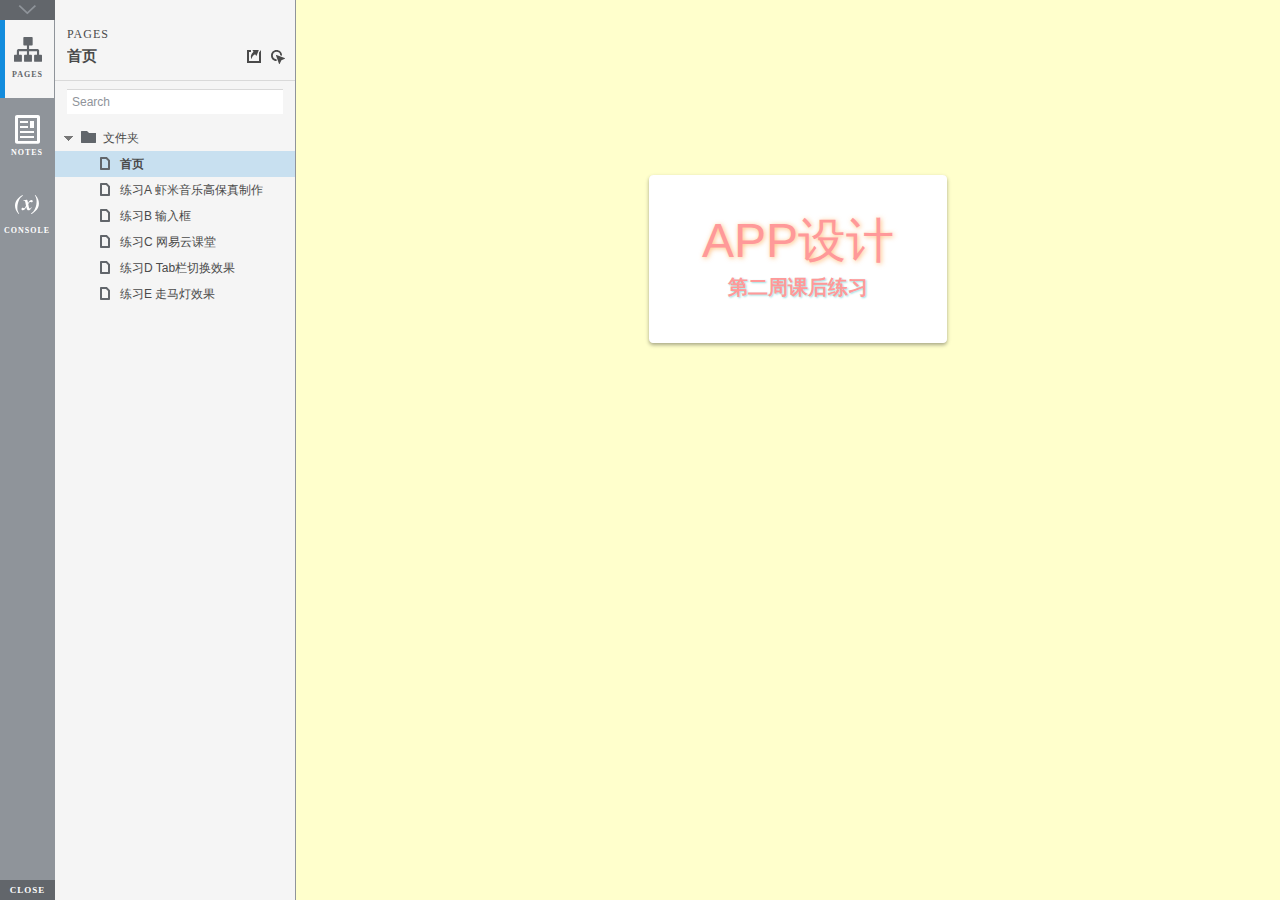
<file: index.html>
<!DOCTYPE html>
<html xmlns="http://www.w3.org/1999/xhtml" xml:lang="en" lang="en">
<head>
    <title>Untitled Document</title>
    <meta http-equiv="X-UA-Compatible" content="IE=edge"/>
    <meta http-equiv="content-type" content="text/html; charset=utf-8" />
    <meta name="viewport" content="width=device-width, initial-scale=1.0" />
    <meta name="apple-mobile-web-app-capable" content="yes" />
    <link type="text/css" href="resources/css/reset.css" rel="Stylesheet" />
    <link type="text/css" href="resources/css/default.css" rel="Stylesheet" />
    <!--<link href='https://fonts.googleapis.com/css?family=Nunito:300' rel='stylesheet' type='text/css'>-->

    <script type="text/javascript">
        if (location.href.toString().indexOf('file://localhost/') == 0) {
            location.href = location.href.toString().replace('file://localhost/', 'file:///');
        }
    </script>

    <!-- 8.0.0.3388 -->
<script src="resources/scripts/jquery-1.7.1.min.js"></script>
<script src="resources/scripts/startPre.js"></script>
<script src="data/document.js"></script>

    <style type="text/css">

#outerContainer {
	width:1000px;
	height:1500px;
}

.vsplitbar {
    width: 3px;
    /*background: #B9B9B9;*/
    border-right: 1px solid #8f949a;
}

.vsplitbar:hover, .vsplitbar.active {
    background: #8f949a;
}

#rightPanel {
    background-color: White;
}

/*#leftPanel {
    min-width: 120px;
}*/

.splitterMask {
   position:absolute;
   top: 0;
   left: 0;
   width: 100%;
   height: 100%;
   overflow: hidden;
   background-image: url(resources/images/transparent.gif);
   z-index: 20000;
}

    </style>
    <script type="text/javascript" language="JavaScript"><!--
        var SITEMAP_COLLAPSE_VAR_NAME = 'c';
        var PLUGIN_VAR_NAME = 'g';
        var FOOTNOTES_VAR_NAME = 'fn';
        var ADAPTIVE_VIEW_VAR_NAME = 'view';
        var lastLeftPanelWidth = 295;
        var toolBarOnly = true;

        // isolate scope
        (function() {
            setUpController();
            
            var configuration = $axure.document.configuration;
            var _settings = {};
            _settings.projectId = configuration.prototypeId;
            _settings.isAxshare = configuration.isAxshare;
            _settings.loadFeedbackPlugin = configuration.loadFeedbackPlugin;
            var cHash = getHashStringVar(SITEMAP_COLLAPSE_VAR_NAME);
            _settings.startCollapsed = cHash == "1";
            if(cHash == "2") closePlayer();
            var gHash = getHashStringVar(PLUGIN_VAR_NAME);
            if(gHash == "") gHash = 1;
            _settings.startPluginGid = gHash;

            $axure.player.settings = _settings;

            $(window).bind('load', function() {
                if(CHROME_5_LOCAL && !$('body').attr('pluginDetected')) {
                    window.location = 'resources/chrome/chrome.html';
                }
            });

            $(document).ready(function() {
                $axure.page.bind('load.start', mainFrame_onload);
                $axure.messageCenter.addMessageListener(messageCenter_message);

                $(document).on('pluginShown', function (event, data) {
                    setVarInCurrentUrlHash('g', data ? data : '');
                });

                $(document).on('pluginCreated', function(event, data) {
                    if($axure.player.settings.startPluginGid == data) {
                        $axure.player.showPlugin(data);
                    }
                });

                if($axure.player.settings.loadFeedbackPlugin) {
                    if($axure.player.settings.isAxshare) {
                        $axure.utils.loadJS('/Scripts/plugins/feedback/feedback8.js');
                    } else {
                        $axure.utils.loadJS('http://share.axure.com/Scripts/plugins/feedback/feedback8.js');
                    }
                }

                if(navigator.userAgent.indexOf("MSIE") >= 0) $('#outerContainer').width('100%');
                initialize();
                if($axure.player.settings.startCollapsed) $('#outerContainer').splitter({ sizeLeft: 0 });
                else $('#outerContainer').splitter({ sizeLeft: lastLeftPanelWidth });
                $('#leftPanel').width(lastLeftPanelWidth);
                
                $(window).resize(function() { resizeContent(); });

                $('#maximizePanelContainer').hide();

                initializeLogo();

                $(window).resize();
                resizeContent();
                
                $axure.player.collapseToBar();

                if($axure.player.settings.startCollapsed) {
                    collapse();
                    $('#leftPanel').width(0);
                }

                if(MOBILE_DEVICE) {
                    $('#interfaceControlFrameMinimizeContainer').height('45px');
                    $('#interfaceControlFrameMinimizeContainer a').height('45px');
                    $('#interfaceControlFrameHeaderContainer').css('margin-top','45px');
                    $('#interfaceControlFrameCloseContainer a').css('padding','10px 0px');
                    $('#maximizePanelContainer').height('45px');//.css('top','inherit').css('bottom','0px');

                    $('body').removeClass('hashover');

                    if(IOS) {
                        $('#rightPanel').css('overflow', 'auto').css('-webkit-overflow-scrolling', 'touch').css('-ms-overflow-x', 'hidden');

                        window.addEventListener("orientationchange", function() {
                            var viewport = document.querySelector("meta[name=viewport]");
                            //so iOS doesn't zoom when switching back to portrait
                            viewport.setAttribute('content', 'width=device-width, initial-scale=1.0, maximum-scale=1.0');
                            viewport.setAttribute('content', 'width=device-width, initial-scale=1.0');
                            resizeContent();
                        }, false);

                        $axure.page.bind('load.start', function() {
                            resizeContent();
                        });
                    }
                }

            });

            function initialize() {
                var legacyQString = getQueryString("Page");
                if (legacyQString.length > 0) {
                    location.href = location.href.substring(0, location.href.indexOf("?")) + "#p=" + legacyQString;
                    return;
                }

                var mainFrame = document.getElementById("mainFrame");
                //if it's local file on safari, test if we can access mainframe after its loaded
                if(SAFARI && document.location.href.indexOf('file://') >= 0) {
                    $(mainFrame).load(function () {
                        var canAccess;
                        try {
                            var mainFrameWindow = mainFrame.contentWindow || mainFrame.contentDocument;
                            mainFrameWindow['safari_file_CORS'] = 'Y';
                            canAccess = mainFrameWindow['safari_file_CORS'] === 'Y';
                        } catch(err) {
                            canAccess = false;
                        }

                        if(!canAccess) window.location = 'resources/chrome/safari.html';
                    });
                }

                mainFrame.contentWindow.location.href = getInitialUrl();
            }

            function initializeLogo() {
                if($axure.document.configuration.logoImagePath) {
                    var image = new Image();
                    image.onload = function() {
                        $('#logoImage').css('max-width', this.width + 'px');
                        $axure.player.resizeContent();
                    };
                    image.src = $axure.document.configuration.logoImagePath;
                
                    $('#interfaceControlFrameLogoImageContainer').html('<img id="logoImage" src="" />');
                    $('#logoImage').attr('src', $axure.document.configuration.logoImagePath).load(function() { resizeContent(); });
                } else $('#interfaceControlFrameLogoImageContainer').hide();

                if ($axure.document.configuration.logoImageCaption) {
                    $('#interfaceControlFrameLogoCaptionContainer').html($axure.document.configuration.logoImageCaption);
                } else $('#interfaceControlFrameLogoCaptionContainer').hide();

                if(!$('#interfaceControlFrameLogoImageContainer').is(':visible') && !$('#interfaceControlFrameLogoCaptionContainer').is(':visible')) {
                    $('#interfaceControlFrameLogoContainer').hide();
                }
            }

            var resizeContent = $axure.player.resizeContent = function() {
                var newHeight = $(window).height();
                var newWidth = $(window).width();

                var controlContainerHeight = newHeight;// - 30;
                if($('#interfaceControlFrameLogoContainer').is(':visible')) controlContainerHeight -= $('#interfaceControlFrameLogoContainer').outerHeight();// + 16;

                $('#outerContainer').height(newHeight).width(newWidth);
                $('.vsplitbar').height(newHeight);
                $('#leftPanel').height(newHeight);
                $('#interfaceControlFrame').height(newHeight);
                $('#interfaceControlFrameContainer').height(newHeight);
                $('#interfaceControlFrameHostContainer').height(controlContainerHeight);

                $('#rightPanel').height(newHeight);
                $('#mainFrame').height(newHeight);

                if($('#leftPanel').is(':visible')) $('#rightPanel').width($(window).width() - $('#leftPanel').width() - 1);// $('.vsplitbar').width());
                else $('#rightPanel').width($(window).width());

                $(document).trigger('ContainerHeightChange',[controlContainerHeight]);

                if(MOBILE_DEVICE) {
                    if(!(getHashStringVar(ADAPTIVE_VIEW_VAR_NAME).length > 0)) $axure.messageCenter.postMessage('setAdaptiveViewForSize', {'width':newWidth, 'height':$('#rightPanel').height()});
                }
            }

            var collapseToBar = $axure.player.collapseToBar = function() {
                lastLeftPanelWidth = $('#leftPanel').width();
                $('#leftPanel').width('55px');
                $('.vsplitbar').hide();
                $('#rightPanel').width($(window).width() - $('#leftPanel').width());
                $(window).resize();
                $('#outerContainer').trigger('resize');
                toolBarOnly = true;
            }

            var expandFromBar = $axure.player.expandFromBar = function() {
                if($('.vsplitbar').is(':visible')) return;

                $('#leftPanel').width(lastLeftPanelWidth);
                $('.vsplitbar').show();
                $('#rightPanel').width($(window).width() - $('#leftPanel').width() - 1);// $('.vsplitbar').width());
                $(window).resize();
                $('#outerContainer').trigger('resize');
                toolBarOnly = false;
            }

        })();

        function messageCenter_message(message, data) {
            if(message == 'expandFrame') expand();
            else if(message == 'getCollapseFrameOnLoad' && $axure.player.settings.startCollapsed && !MOBILE_DEVICE) $axure.messageCenter.postMessage('collapseFrameOnLoad');
        }

        
        function getInitialUrl() {
            var pageName = getHashStringVar("p");
            if(pageName.length > 0) return pageName + ".html";
            else {
                var url = getFirstPageUrl($axure.document.sitemap.rootNodes);
                return (url ? url : "about:blank");
            }
        }

        function getFirstPageUrl(nodes) {
            for (var i = 0; i < nodes.length; i++) {
                var node = nodes[i];
                if (node.url) return node.url;
                else {
                    var hasChildren = (node.children && node.children.length > 0);
                    if (hasChildren) {
                        var url = getFirstPageUrl(node.children);
                        if (url) return url;
                    }
                }
            }
            return null;
        }

        function closePlayer() {
            if($axure.page.location) window.location.href = $axure.page.location;
            else {
                var pageFile = getInitialUrl();
                var currentLocation = window.location.toString();
                window.location.href = currentLocation.substr(0, currentLocation.lastIndexOf("/") + 1) + pageFile;
            }
        }

        function replaceHash(newHash) {
            var currentLocWithoutHash = window.location.toString().split('#')[0];

            //We use replace so that every hash change doesn't get appended to the history stack.
            //We use replaceState in browsers that support it, else replace the location
            if(typeof window.history.replaceState != 'undefined') {
                try {
                    //Chrome 45 (Version 45.0.2454.85 m) started throwing an error here when generated locally (this only happens with sitemap open) which broke all interactions.
                    //try catch breaks the url adjusting nicely when the sitemap is open, but all interactions and forward and back buttons work.
                    //Uncaught SecurityError: Failed to execute 'replaceState' on 'History': A history state object with URL 'file:///C:/Users/Ian/Documents/Axure/HTML/Untitled/start.html#p=home' cannot be created in a document with origin 'null'.
                    window.history.replaceState(null, null, currentLocWithoutHash + newHash);
                } catch(ex) {}
            } else {
                window.location.replace(currentLocWithoutHash + newHash);
            }
        }

        function collapse() {
            setVarInCurrentUrlHash('c', 1);
            if(!toolBarOnly) lastLeftPanelWidth = $('#leftPanel').width();

            $('#maximizePanelContainer').show();
            $('#leftPanel').hide();
            $('.vsplitbar').hide();
            $('#rightPanel').width($(window).width());
            $(window).resize();
            $('#outerContainer').trigger('resize');

            $(document).trigger('sidebarCollapse');

            if(MOBILE_DEVICE) {
                $('#maximizePanelContainer').animate({
                    top:$('#rightPanel').height() - $('#maximizePanelContainer').height()
                }, 300, 'swing', function() {
                    $('#maximizePanelContainer').css('top', 'inherit').css('bottom', '0px');
                });
            }
        }

        function expand() {
            if(MOBILE_DEVICE) {
                $('#maximizePanelContainer').css('top', '0px').css('bottom', 'inherit');
            }

            deleteVarFromCurrentUrlHash('c');
            $('#maximizePanelContainer').hide();
            $('#leftPanel').width(lastLeftPanelWidth);
            $('#leftPanel').show();
            if(!toolBarOnly) {
                $('.vsplitbar').show();
                $('#rightPanel').width($(window).width() - $('#leftPanel').width() - 1);
            } else {
                $axure.player.collapseToBar();
            }
            $(window).resize();
            $('#outerContainer').trigger('resize');

            $(document).trigger('sidebarExpanded');
        }


        function mainFrame_onload() {
            if($axure.page.pageName) document.title = $axure.page.pageName;
        }

        function getQueryString(query) {
            var qstring = self.location.href.split("?");
            if(qstring.length < 2) return "";
            return GetParameter(qstring, query);
        }
        
        function GetParameter(qstring, query) {
            var prms = qstring[1].split("&");
            var frmelements = new Array();
            var currprmeter, querystr = "";

            for(var i = 0; i < prms.length; i++) {
                currprmeter = prms[i].split("=");
                frmelements[i] = new Array();
                frmelements[i][0] = currprmeter[0];
                frmelements[i][1] = currprmeter[1];
            }

            for(j = 0; j < frmelements.length; j++) {
                if(frmelements[j][0].toLowerCase() == query.toLowerCase()) {
                    querystr = frmelements[j][1];
                    break;
                }
            }
            return querystr;
        }
        
        function getHashStringVar(query) {
            var qstring = self.location.href.split("#");
            if(qstring.length < 2) return "";
            return GetParameter(qstring, query);
        }

        function setHashStringVar(currentHash, varName, varVal) {
            var varWithEqual = varName + '=';
            var poundVarWithEqual = varVal === '' ? '' :  '#' + varName + '=' + varVal;
            var ampVarWithEqual = varVal === '' ? '' :  '&' + varName + '=' + varVal;
            var hashToSet = '';

            var pageIndex = currentHash.indexOf('#' + varWithEqual);
            if(pageIndex == -1) pageIndex = currentHash.indexOf('&' + varWithEqual);
            if(pageIndex != -1) {
                var newHash = currentHash.substring(0, pageIndex);

                newHash = newHash == '' ? poundVarWithEqual : newHash + ampVarWithEqual;

                var ampIndex = currentHash.indexOf('&', pageIndex + 1);
                if(ampIndex != -1) {
                    newHash = newHash == '' ? '#' + currentHash.substring(ampIndex + 1) : newHash + currentHash.substring(ampIndex);
                }
                hashToSet = newHash;
            } else if(currentHash.indexOf('#') != -1) {
                hashToSet = currentHash + ampVarWithEqual;
            } else {
                hashToSet = poundVarWithEqual;
            }

            if(hashToSet != '' || varVal == '') {
                return hashToSet;
            }

            return null;
        }

        function setVarInCurrentUrlHash(varName, varVal) {
            var newHash = setHashStringVar(window.location.hash, varName, varVal);

            if(newHash != null) {
                replaceHash(newHash);
            }
        }

        function deleteHashStringVar(currentHash, varName) {
            var varWithEqual = varName + '=';

            var pageIndex = currentHash.indexOf('#' + varWithEqual);
            if(pageIndex == -1) pageIndex = currentHash.indexOf('&' + varWithEqual);
            if(pageIndex != -1) {
                var newHash = currentHash.substring(0, pageIndex);

                var ampIndex = currentHash.indexOf('&', pageIndex + 1);

                //IF begin of string....if none blank, ELSE # instead of & and rest
                //IF in string....prefix + if none blank, ELSE &-rest
                if(newHash == '') { //beginning of string
                    newHash = ampIndex != -1 ? '#' + currentHash.substring(ampIndex + 1) : '';
                } else { //somewhere in the middle
                    newHash = newHash + (ampIndex != -1 ? currentHash.substring(ampIndex) : '');
                }

                return newHash;
            }

            return null;
        }

        function deleteVarFromCurrentUrlHash(varName) {
            var newHash = deleteHashStringVar(window.location.hash, varName);

            if(newHash != null) {
                replaceHash(newHash);
            }
        }
    --></script>
    
    <link type="text/css" rel="Stylesheet" href="plugins/sitemap/styles/sitemap.css" />
    <link type="text/css" rel="Stylesheet" href="plugins/page_notes/styles/page_notes.css" />
    <link type="text/css" rel="Stylesheet" href="plugins/debug/styles/debug.css" />
    <script src="resources/scripts/startPost.js"></script>


    <!--<link type="text/css" rel="Stylesheet" href="plugins/recordplay/styles/recordplay.css" />
    <script type="text/javascript" src="plugins/recordplay/recordplay.js"></script>-->
    

</head>
<body scroll="no" class="hashover">
    <div id="outerContainer">

        <div id="leftPanel">
            <div id="interfaceControlFrame">
                <div id="interfaceControlFrameMinimizeContainer">
                    <a title="Collapse" id="interfaceControlFrameMinimizeButton" onclick="collapse();">&nbsp;</a>
                </div>
                <div id="interfaceControlFrameHeaderContainer">
                    <ul id="interfaceControlFrameHeader"></ul>
                </div>
                <div id="interfaceControlFrameContainer">
                    <div id="interfaceControlFrameLogoContainer">
                        <div id="interfaceControlFrameLogoImageContainer"></div>
                        <div id="interfaceControlFrameLogoCaptionContainer"></div>
                    </div>
                    <div id="interfaceControlFrameHostContainer">
                    </div>
                </div>
                <div id="interfaceControlFrameCloseContainer">
                    <a title="Close" id="interfaceControlFrameCloseButton" onclick="closePlayer();">CLOSE</a>
                </div>
            </div>
        </div>
        <div id="rightPanel">
            <iframe id="mainFrame" name="mainFrame" width="100%" height="100%" src="" frameborder="0" style="display: block;" webkitallowfullscreen mozallowfullscreen allowfullscreen></iframe>
        </div>

    </div>

    <div id="maximizePanelContainer">
        <iframe id="expandFrame" src="resources/expand.html" width="100%" height="100%" scrolling="no" allowtransparency="true" frameborder="0"></iframe>
    </div>

</body>
</html>
</file>
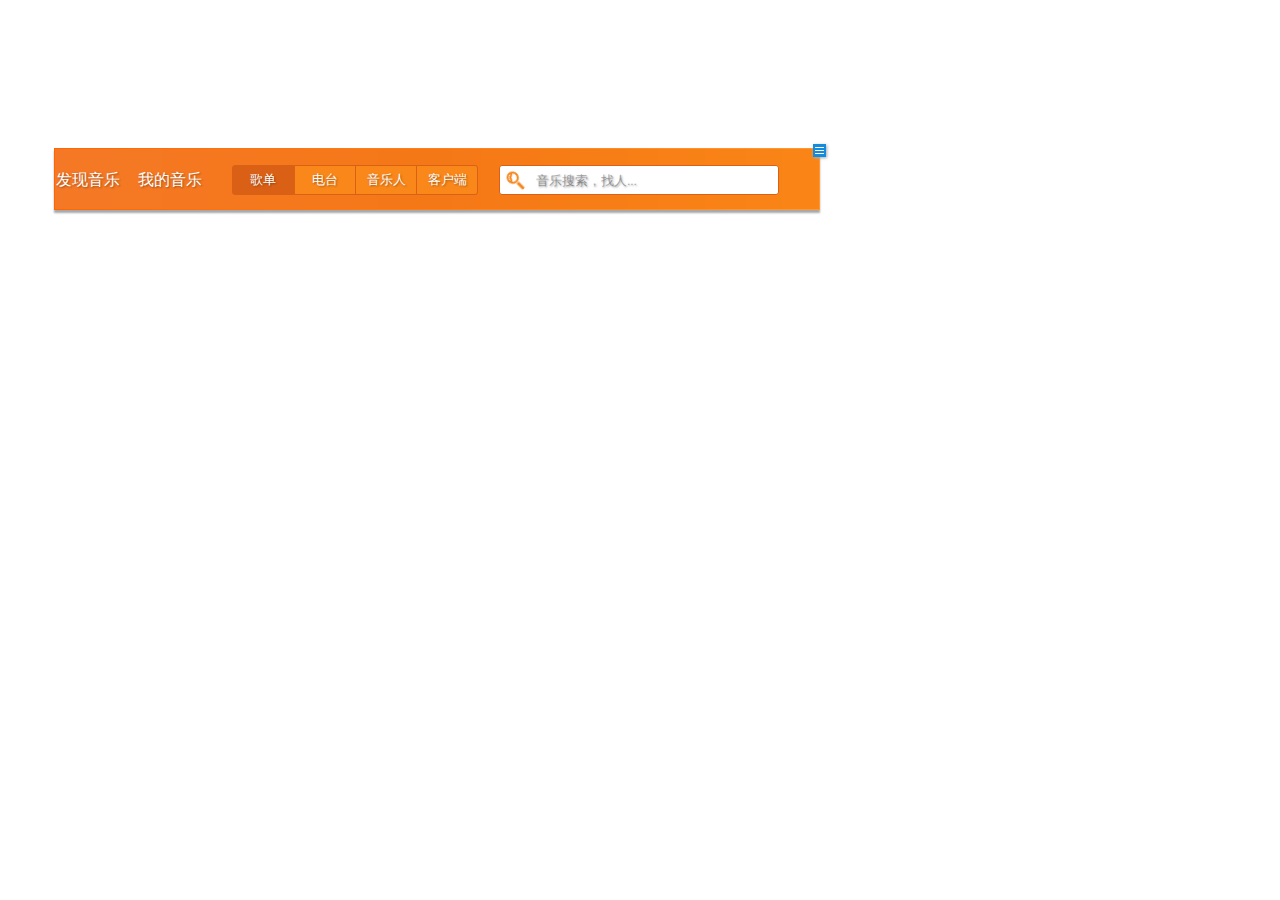
<file: 练习a_虾米音乐高保真制作.html>
﻿<!DOCTYPE html>
<html>
  <head>
    <title>练习A 虾米音乐高保真制作</title>
    <meta http-equiv="X-UA-Compatible" content="IE=edge"/>
    <meta http-equiv="content-type" content="text/html; charset=utf-8"/>
    <meta name="apple-mobile-web-app-capable" content="yes"/>
    <link href="resources/css/jquery-ui-themes.css" type="text/css" rel="stylesheet"/>
    <link href="resources/css/axure_rp_page.css" type="text/css" rel="stylesheet"/>
    <link href="data/styles.css" type="text/css" rel="stylesheet"/>
    <link href="files/练习a_虾米音乐高保真制作/styles.css" type="text/css" rel="stylesheet"/>
    <script src="resources/scripts/jquery-1.7.1.min.js"></script>
    <script src="resources/scripts/jquery-ui-1.8.10.custom.min.js"></script>
    <script src="resources/scripts/prototypePre.js"></script>
    <script src="data/document.js"></script>
    <script src="resources/scripts/prototypePost.js"></script>
    <script src="files/练习a_虾米音乐高保真制作/data.js"></script>
    <script type="text/javascript">
      $axure.utils.getTransparentGifPath = function() { return 'resources/images/transparent.gif'; };
      $axure.utils.getOtherPath = function() { return 'resources/Other.html'; };
      $axure.utils.getReloadPath = function() { return 'resources/reload.html'; };
    </script>
  </head>
  <body>
    <div id="base" class="">

      <!-- box (形状) -->
      <div id="u3" class="ax_default box_1" data-label="box">
        <img id="u3_img" class="img " src="images/练习a_虾米音乐高保真制作/box_u3.png"/>
      </div>

      <!-- box (形状) [footnote] -->
      <div id="u3_ann" class="annotation"></div>

      <!-- Unnamed (矩形) -->
      <div id="u4" class="ax_default _三级标题">
        <div id="u4_div" class=""></div>
        <div id="u4_text" class="text ">
          <p><span>发现音乐</span></p>
        </div>
      </div>

      <!-- Unnamed (矩形) -->
      <div id="u5" class="ax_default _三级标题">
        <div id="u5_div" class=""></div>
        <div id="u5_text" class="text ">
          <p><span>我的音乐</span></p>
        </div>
      </div>

      <!-- Unnamed (组合) -->
      <div id="u6" class="ax_default" data-left="232" data-top="165" data-width="246" data-height="30">

        <!-- Unnamed (矩形) -->
        <div id="u7" class="ax_default box_1">
          <div id="u7_div" class=""></div>
          <div id="u7_text" class="text ">
            <p><span>歌单</span></p>
          </div>
        </div>

        <!-- Unnamed (矩形) -->
        <div id="u8" class="ax_default box_1">
          <div id="u8_div" class=""></div>
          <div id="u8_text" class="text ">
            <p><span>电台</span></p>
          </div>
        </div>

        <!-- Unnamed (矩形) -->
        <div id="u9" class="ax_default box_1">
          <div id="u9_div" class=""></div>
          <div id="u9_text" class="text ">
            <p><span>音乐人</span></p>
          </div>
        </div>

        <!-- Unnamed (矩形) -->
        <div id="u10" class="ax_default box_1">
          <div id="u10_div" class=""></div>
          <div id="u10_text" class="text ">
            <p><span>客户端</span></p>
          </div>
        </div>
      </div>

      <!-- Unnamed (矩形) -->
      <div id="u11" class="ax_default box_1">
        <div id="u11_div" class=""></div>
      </div>

      <!-- Unnamed (形状) -->
      <div id="u12" class="ax_default icon">
        <img id="u12_img" class="img " src="images/练习a_虾米音乐高保真制作/u12.png"/>
      </div>

      <!-- Unnamed (矩形) -->
      <div id="u13" class="ax_default _三级标题">
        <div id="u13_div" class=""></div>
        <div id="u13_text" class="text ">
          <p><span>音乐搜索，找人...</span></p>
        </div>
      </div>
    </div>
  </body>
</html>
</file>
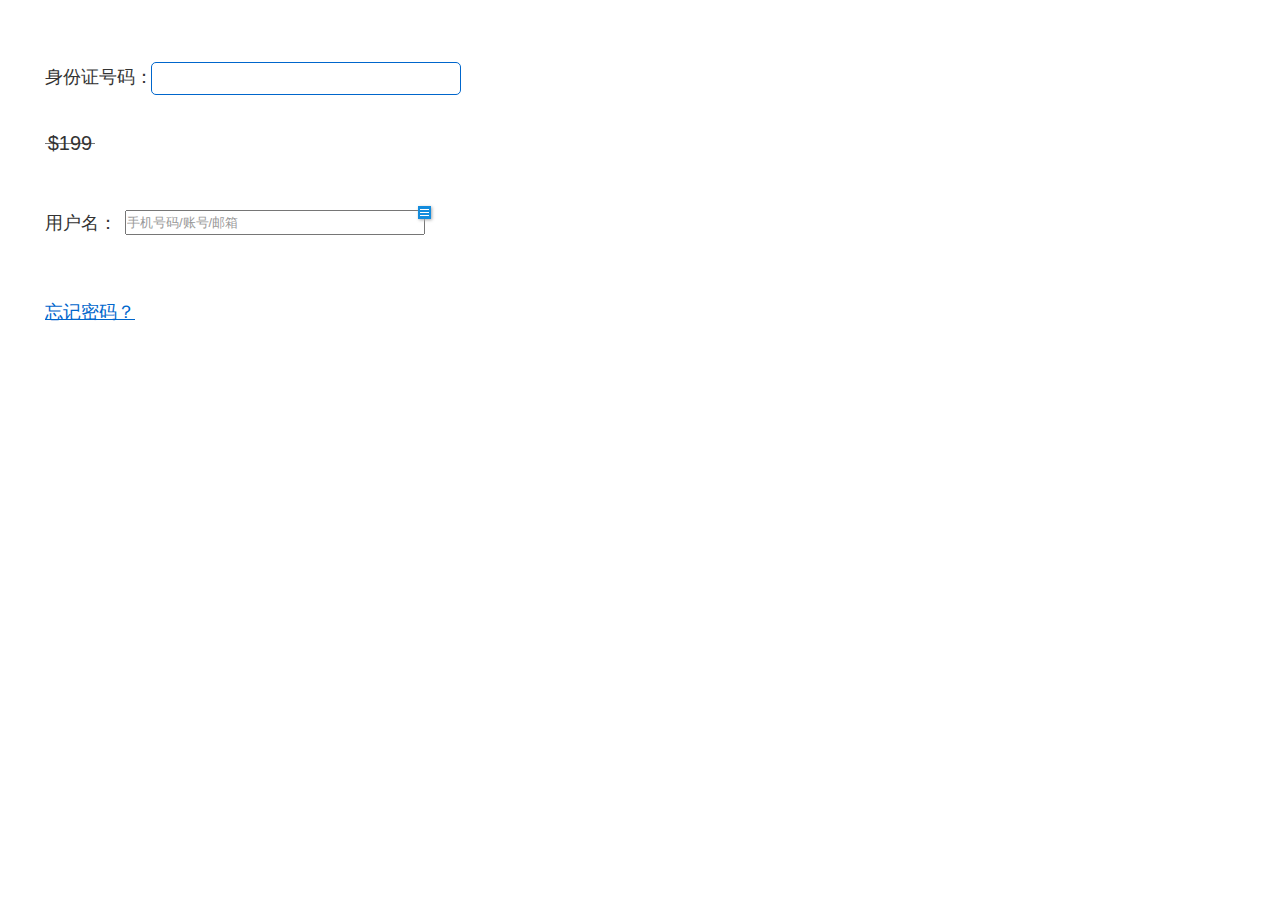
<file: 练习b_输入框.html>
﻿<!DOCTYPE html>
<html>
  <head>
    <title>练习B 输入框</title>
    <meta http-equiv="X-UA-Compatible" content="IE=edge"/>
    <meta http-equiv="content-type" content="text/html; charset=utf-8"/>
    <meta name="apple-mobile-web-app-capable" content="yes"/>
    <link href="resources/css/jquery-ui-themes.css" type="text/css" rel="stylesheet"/>
    <link href="resources/css/axure_rp_page.css" type="text/css" rel="stylesheet"/>
    <link href="data/styles.css" type="text/css" rel="stylesheet"/>
    <link href="files/练习b_输入框/styles.css" type="text/css" rel="stylesheet"/>
    <script src="resources/scripts/jquery-1.7.1.min.js"></script>
    <script src="resources/scripts/jquery-ui-1.8.10.custom.min.js"></script>
    <script src="resources/scripts/prototypePre.js"></script>
    <script src="data/document.js"></script>
    <script src="resources/scripts/prototypePost.js"></script>
    <script src="files/练习b_输入框/data.js"></script>
    <script type="text/javascript">
      $axure.utils.getTransparentGifPath = function() { return 'resources/images/transparent.gif'; };
      $axure.utils.getOtherPath = function() { return 'resources/Other.html'; };
      $axure.utils.getReloadPath = function() { return 'resources/reload.html'; };
    </script>
  </head>
  <body>
    <div id="base" class="">

      <!-- Unnamed (矩形) -->
      <div id="u14" class="ax_default _三级标题">
        <div id="u14_div" class=""></div>
      </div>

      <!-- Unnamed (文本框) -->
      <div id="u15" class="ax_default text_field">
        <input id="u15_input" type="text" value=""/>
      </div>

      <!-- Unnamed (文本框) [footnote] -->
      <div id="u15_ann" class="annotation"></div>

      <!-- Unnamed (矩形) -->
      <div id="u16" class="ax_default _二级标题">
        <div id="u16_div" class=""></div>
        <div id="u16_text" class="text ">
          <p><span>用户名：</span></p>
        </div>
      </div>

      <!-- Unnamed (矩形) -->
      <div id="u17" class="ax_default _二级标题">
        <div id="u17_div" class=""></div>
        <div id="u17_text" class="text ">
          <p><span>身份证号码：</span></p>
        </div>
      </div>

      <!-- Unnamed (矩形) -->
      <div id="u18" class="ax_default box_1">
        <div id="u18_div" class=""></div>
      </div>

      <!-- Unnamed (文本框) -->
      <div id="u19" class="ax_default text_field">
        <input id="u19_input" type="text" value=""/>
      </div>

      <!-- Unnamed (水平线) -->
      <div id="u20" class="ax_default line">
        <img id="u20_img" class="img " src="images/练习b_输入框/u20.png"/>
        <div id="u20_text" class="text ">
          <p><span>$199</span></p>
        </div>
      </div>

      <!-- Unnamed (矩形) -->
      <div id="u21" class="ax_default _二级标题" title="单击找回密码">
        <div id="u21_div" class=""></div>
        <div id="u21_text" class="text ">
          <p><span style="text-decoration:underline;">忘记密码？</span></p>
        </div>
      </div>
    </div>
  </body>
</html>
</file>
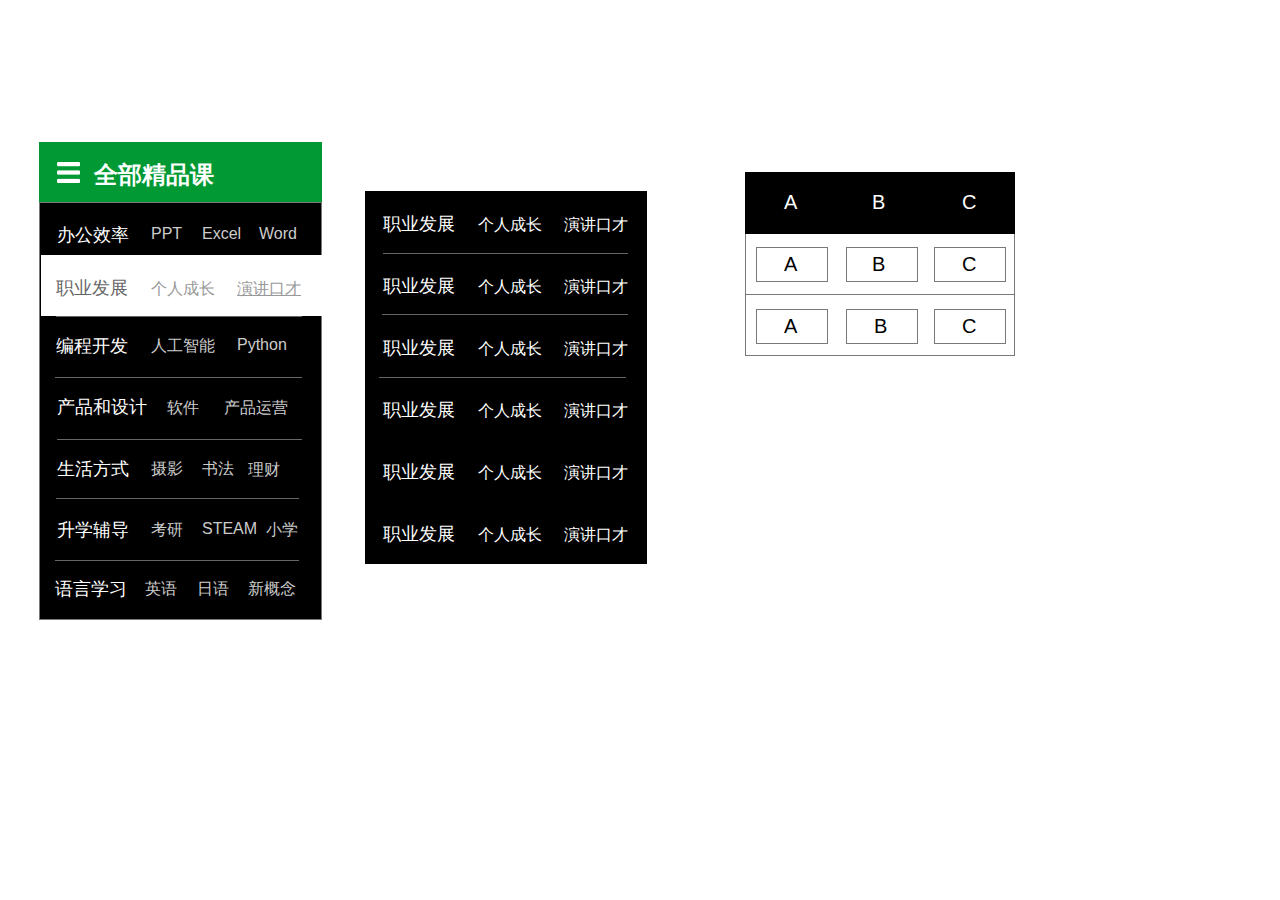
<file: 练习c_网易云课堂.html>
﻿<!DOCTYPE html>
<html>
  <head>
    <title>练习C 网易云课堂</title>
    <meta http-equiv="X-UA-Compatible" content="IE=edge"/>
    <meta http-equiv="content-type" content="text/html; charset=utf-8"/>
    <meta name="apple-mobile-web-app-capable" content="yes"/>
    <link href="resources/css/jquery-ui-themes.css" type="text/css" rel="stylesheet"/>
    <link href="resources/css/axure_rp_page.css" type="text/css" rel="stylesheet"/>
    <link href="data/styles.css" type="text/css" rel="stylesheet"/>
    <link href="files/练习c_网易云课堂/styles.css" type="text/css" rel="stylesheet"/>
    <script src="resources/scripts/jquery-1.7.1.min.js"></script>
    <script src="resources/scripts/jquery-ui-1.8.10.custom.min.js"></script>
    <script src="resources/scripts/prototypePre.js"></script>
    <script src="data/document.js"></script>
    <script src="resources/scripts/prototypePost.js"></script>
    <script src="files/练习c_网易云课堂/data.js"></script>
    <script type="text/javascript">
      $axure.utils.getTransparentGifPath = function() { return 'resources/images/transparent.gif'; };
      $axure.utils.getOtherPath = function() { return 'resources/Other.html'; };
      $axure.utils.getReloadPath = function() { return 'resources/reload.html'; };
    </script>
  </head>
  <body>
    <div id="base" class="">

      <!-- Unnamed (组合) -->
      <div id="u22" class="ax_default" data-left="365" data-top="191" data-width="282" data-height="63">

        <!-- Unnamed (矩形) -->
        <div id="u23" class="ax_default box_1">
          <div id="u23_div" class=""></div>
        </div>

        <!-- Unnamed (矩形) -->
        <div id="u24" class="ax_default label">
          <div id="u24_div" class=""></div>
          <div id="u24_text" class="text ">
            <p><span>职业发展</span></p>
          </div>
        </div>

        <!-- Unnamed (矩形) -->
        <div id="u25" class="ax_default label">
          <div id="u25_div" class=""></div>
          <div id="u25_text" class="text ">
            <p><span>个人成长</span></p>
          </div>
        </div>

        <!-- Unnamed (矩形) -->
        <div id="u26" class="ax_default label">
          <div id="u26_div" class=""></div>
          <div id="u26_text" class="text ">
            <p><span>演讲口才</span></p>
          </div>
        </div>
      </div>

      <!-- Unnamed (组合) -->
      <div id="u27" class="ax_default" data-left="365" data-top="253" data-width="282" data-height="63">

        <!-- Unnamed (矩形) -->
        <div id="u28" class="ax_default box_1">
          <div id="u28_div" class=""></div>
        </div>

        <!-- Unnamed (矩形) -->
        <div id="u29" class="ax_default label">
          <div id="u29_div" class=""></div>
          <div id="u29_text" class="text ">
            <p><span>职业发展</span></p>
          </div>
        </div>

        <!-- Unnamed (矩形) -->
        <div id="u30" class="ax_default label">
          <div id="u30_div" class=""></div>
          <div id="u30_text" class="text ">
            <p><span>个人成长</span></p>
          </div>
        </div>

        <!-- Unnamed (矩形) -->
        <div id="u31" class="ax_default label">
          <div id="u31_div" class=""></div>
          <div id="u31_text" class="text ">
            <p><span>演讲口才</span></p>
          </div>
        </div>
      </div>

      <!-- Unnamed (组合) -->
      <div id="u32" class="ax_default" data-left="365" data-top="315" data-width="282" data-height="63">

        <!-- Unnamed (矩形) -->
        <div id="u33" class="ax_default box_1">
          <div id="u33_div" class=""></div>
        </div>

        <!-- Unnamed (矩形) -->
        <div id="u34" class="ax_default label">
          <div id="u34_div" class=""></div>
          <div id="u34_text" class="text ">
            <p><span>职业发展</span></p>
          </div>
        </div>

        <!-- Unnamed (矩形) -->
        <div id="u35" class="ax_default label">
          <div id="u35_div" class=""></div>
          <div id="u35_text" class="text ">
            <p><span>个人成长</span></p>
          </div>
        </div>

        <!-- Unnamed (矩形) -->
        <div id="u36" class="ax_default label">
          <div id="u36_div" class=""></div>
          <div id="u36_text" class="text ">
            <p><span>演讲口才</span></p>
          </div>
        </div>
      </div>

      <!-- Unnamed (组合) -->
      <div id="u37" class="ax_default" data-left="365" data-top="377" data-width="282" data-height="63">

        <!-- Unnamed (矩形) -->
        <div id="u38" class="ax_default box_1">
          <div id="u38_div" class=""></div>
        </div>

        <!-- Unnamed (矩形) -->
        <div id="u39" class="ax_default label">
          <div id="u39_div" class=""></div>
          <div id="u39_text" class="text ">
            <p><span>职业发展</span></p>
          </div>
        </div>

        <!-- Unnamed (矩形) -->
        <div id="u40" class="ax_default label">
          <div id="u40_div" class=""></div>
          <div id="u40_text" class="text ">
            <p><span>个人成长</span></p>
          </div>
        </div>

        <!-- Unnamed (矩形) -->
        <div id="u41" class="ax_default label">
          <div id="u41_div" class=""></div>
          <div id="u41_text" class="text ">
            <p><span>演讲口才</span></p>
          </div>
        </div>
      </div>

      <!-- Unnamed (组合) -->
      <div id="u42" class="ax_default" data-left="365" data-top="501" data-width="282" data-height="63">

        <!-- Unnamed (矩形) -->
        <div id="u43" class="ax_default box_1">
          <div id="u43_div" class=""></div>
        </div>

        <!-- Unnamed (矩形) -->
        <div id="u44" class="ax_default label">
          <div id="u44_div" class=""></div>
          <div id="u44_text" class="text ">
            <p><span>职业发展</span></p>
          </div>
        </div>

        <!-- Unnamed (矩形) -->
        <div id="u45" class="ax_default label">
          <div id="u45_div" class=""></div>
          <div id="u45_text" class="text ">
            <p><span>个人成长</span></p>
          </div>
        </div>

        <!-- Unnamed (矩形) -->
        <div id="u46" class="ax_default label">
          <div id="u46_div" class=""></div>
          <div id="u46_text" class="text ">
            <p><span>演讲口才</span></p>
          </div>
        </div>
      </div>

      <!-- Unnamed (矩形) -->
      <div id="u47" class="ax_default box_1">
        <div id="u47_div" class=""></div>
        <div id="u47_text" class="text ">
          <p><span>V</span></p>
        </div>
      </div>

      <!-- Unnamed (水平线) -->
      <div id="u48" class="ax_default line">
        <img id="u48_img" class="img " src="images/练习c_网易云课堂/u48.png"/>
      </div>

      <!-- Unnamed (水平线) -->
      <div id="u49" class="ax_default line">
        <img id="u49_img" class="img " src="images/练习c_网易云课堂/u49.png"/>
      </div>

      <!-- Unnamed (水平线) -->
      <div id="u50" class="ax_default line">
        <img id="u50_img" class="img " src="images/练习c_网易云课堂/u50.png"/>
      </div>

      <!-- Unnamed (水平线) -->
      <div id="u51" class="ax_default line">
        <img id="u51_img" class="img " src="images/练习c_网易云课堂/u48.png"/>
      </div>

      <!-- Unnamed (水平线) -->
      <div id="u52" class="ax_default line">
        <img id="u52_img" class="img " src="images/练习c_网易云课堂/u52.png"/>
      </div>

      <!-- Unnamed (水平线) -->
      <div id="u53" class="ax_default line">
        <img id="u53_img" class="img " src="images/练习c_网易云课堂/u53.png"/>
      </div>

      <!-- Unnamed (矩形) -->
      <div id="u54" class="ax_default label">
        <div id="u54_div" class=""></div>
        <div id="u54_text" class="text ">
          <p><span>办公效率</span></p>
        </div>
      </div>

      <!-- Unnamed (矩形) -->
      <div id="u55" class="ax_default label">
        <div id="u55_div" class=""></div>
        <div id="u55_text" class="text ">
          <p><span>编程开发</span></p>
        </div>
      </div>

      <!-- Unnamed (矩形) -->
      <div id="u56" class="ax_default label">
        <div id="u56_div" class=""></div>
        <div id="u56_text" class="text ">
          <p><span>产品和设计</span></p>
        </div>
      </div>

      <!-- Unnamed (矩形) -->
      <div id="u57" class="ax_default label">
        <div id="u57_div" class=""></div>
        <div id="u57_text" class="text ">
          <p><span>生活方式</span></p>
        </div>
      </div>

      <!-- Unnamed (矩形) -->
      <div id="u58" class="ax_default label">
        <div id="u58_div" class=""></div>
        <div id="u58_text" class="text ">
          <p><span>升学辅导</span></p>
        </div>
      </div>

      <!-- Unnamed (矩形) -->
      <div id="u59" class="ax_default label">
        <div id="u59_div" class=""></div>
        <div id="u59_text" class="text ">
          <p><span>语言学习</span></p>
        </div>
      </div>

      <!-- Unnamed (矩形) -->
      <div id="u60" class="ax_default label">
        <div id="u60_div" class=""></div>
        <div id="u60_text" class="text ">
          <p><span>人工智能</span></p>
        </div>
      </div>

      <!-- Unnamed (矩形) -->
      <div id="u61" class="ax_default label">
        <div id="u61_div" class=""></div>
        <div id="u61_text" class="text ">
          <p><span>Python</span></p>
        </div>
      </div>

      <!-- Unnamed (矩形) -->
      <div id="u62" class="ax_default label">
        <div id="u62_div" class=""></div>
        <div id="u62_text" class="text ">
          <p><span>软件</span></p>
        </div>
      </div>

      <!-- Unnamed (矩形) -->
      <div id="u63" class="ax_default label">
        <div id="u63_div" class=""></div>
        <div id="u63_text" class="text ">
          <p><span>产品运营</span></p>
        </div>
      </div>

      <!-- Unnamed (矩形) -->
      <div id="u64" class="ax_default label">
        <div id="u64_div" class=""></div>
        <div id="u64_text" class="text ">
          <p><span>摄影</span></p>
        </div>
      </div>

      <!-- Unnamed (矩形) -->
      <div id="u65" class="ax_default label">
        <div id="u65_div" class=""></div>
        <div id="u65_text" class="text ">
          <p><span>书法</span></p>
        </div>
      </div>

      <!-- Unnamed (矩形) -->
      <div id="u66" class="ax_default label">
        <div id="u66_div" class=""></div>
        <div id="u66_text" class="text ">
          <p><span>理财</span></p>
        </div>
      </div>

      <!-- Unnamed (矩形) -->
      <div id="u67" class="ax_default label">
        <div id="u67_div" class=""></div>
        <div id="u67_text" class="text ">
          <p><span>考研</span></p>
        </div>
      </div>

      <!-- Unnamed (矩形) -->
      <div id="u68" class="ax_default label">
        <div id="u68_div" class=""></div>
        <div id="u68_text" class="text ">
          <p><span>STEAM</span></p>
        </div>
      </div>

      <!-- Unnamed (矩形) -->
      <div id="u69" class="ax_default label">
        <div id="u69_div" class=""></div>
        <div id="u69_text" class="text ">
          <p><span>小学</span></p>
        </div>
      </div>

      <!-- Unnamed (矩形) -->
      <div id="u70" class="ax_default label">
        <div id="u70_div" class=""></div>
        <div id="u70_text" class="text ">
          <p><span>英语</span></p>
        </div>
      </div>

      <!-- Unnamed (矩形) -->
      <div id="u71" class="ax_default label">
        <div id="u71_div" class=""></div>
        <div id="u71_text" class="text ">
          <p><span>日语</span></p>
        </div>
      </div>

      <!-- Unnamed (矩形) -->
      <div id="u72" class="ax_default label">
        <div id="u72_div" class=""></div>
        <div id="u72_text" class="text ">
          <p><span>新概念</span></p>
        </div>
      </div>

      <!-- Unnamed (矩形) -->
      <div id="u73" class="ax_default label">
        <div id="u73_div" class=""></div>
        <div id="u73_text" class="text ">
          <p><span>PPT</span></p>
        </div>
      </div>

      <!-- Unnamed (矩形) -->
      <div id="u74" class="ax_default label">
        <div id="u74_div" class=""></div>
        <div id="u74_text" class="text ">
          <p><span>Excel</span></p>
        </div>
      </div>

      <!-- Unnamed (矩形) -->
      <div id="u75" class="ax_default label">
        <div id="u75_div" class=""></div>
        <div id="u75_text" class="text ">
          <p><span>Word</span></p>
        </div>
      </div>

      <!-- Unnamed (水平线) -->
      <div id="u76" class="ax_default line">
        <img id="u76_img" class="img " src="images/练习c_网易云课堂/u48.png"/>
      </div>

      <!-- Unnamed (水平线) -->
      <div id="u77" class="ax_default line">
        <img id="u77_img" class="img " src="images/练习c_网易云课堂/u49.png"/>
      </div>

      <!-- Unnamed (水平线) -->
      <div id="u78" class="ax_default line">
        <img id="u78_img" class="img " src="images/练习c_网易云课堂/u50.png"/>
      </div>

      <!-- Unnamed (水平线) -->
      <div id="u79" class="ax_default line">
        <img id="u79_img" class="img " src="images/练习c_网易云课堂/u48.png"/>
      </div>

      <!-- Unnamed (水平线) -->
      <div id="u80" class="ax_default line">
        <img id="u80_img" class="img " src="images/练习c_网易云课堂/u52.png"/>
      </div>

      <!-- Unnamed (矩形) -->
      <div id="u81" class="ax_default box_1">
        <div id="u81_div" class=""></div>
      </div>

      <!-- Unnamed (组合) -->
      <div id="u82" class="ax_default" data-left="56" data-top="276" data-width="246" data-height="22">

        <!-- Unnamed (矩形) -->
        <div id="u83" class="ax_default label">
          <div id="u83_div" class=""></div>
          <div id="u83_text" class="text ">
            <p><span>职业发展</span></p>
          </div>
        </div>

        <!-- Unnamed (矩形) -->
        <div id="u84" class="ax_default label">
          <div id="u84_div" class=""></div>
          <div id="u84_text" class="text ">
            <p><span>个人成长</span></p>
          </div>
        </div>

        <!-- Unnamed (矩形) -->
        <div id="u85" class="ax_default label">
          <div id="u85_div" class=""></div>
          <div id="u85_text" class="text ">
            <p><span style="text-decoration:underline;">演讲口才</span></p>
          </div>
        </div>
      </div>

      <!-- Unnamed (矩形) -->
      <div id="u86" class="ax_default box_1">
        <div id="u86_div" class=""></div>
      </div>

      <!-- Unnamed (矩形) -->
      <div id="u87" class="ax_default label">
        <div id="u87_div" class=""></div>
        <div id="u87_text" class="text ">
          <p><span>全部精品课</span></p>
        </div>
      </div>

      <!-- Unnamed (形状) -->
      <div id="u88" class="ax_default icon">
        <img id="u88_img" class="img " src="images/练习c_网易云课堂/u88.png"/>
      </div>

      <!-- Unnamed (组合) -->
      <div id="u89" class="ax_default" data-left="365" data-top="439" data-width="282" data-height="63">

        <!-- Unnamed (矩形) -->
        <div id="u90" class="ax_default box_1">
          <div id="u90_div" class=""></div>
        </div>

        <!-- Unnamed (矩形) -->
        <div id="u91" class="ax_default label">
          <div id="u91_div" class=""></div>
          <div id="u91_text" class="text ">
            <p><span>职业发展</span></p>
          </div>
        </div>

        <!-- Unnamed (矩形) -->
        <div id="u92" class="ax_default label">
          <div id="u92_div" class=""></div>
          <div id="u92_text" class="text ">
            <p><span>个人成长</span></p>
          </div>
        </div>

        <!-- Unnamed (矩形) -->
        <div id="u93" class="ax_default label">
          <div id="u93_div" class=""></div>
          <div id="u93_text" class="text ">
            <p><span>演讲口才</span></p>
          </div>
        </div>
      </div>

      <!-- Unnamed (矩形) -->
      <div id="u94" class="ax_default box_1">
        <div id="u94_div" class=""></div>
      </div>

      <!-- Unnamed (矩形) -->
      <div id="u95" class="ax_default box_1">
        <div id="u95_div" class=""></div>
      </div>

      <!-- Unnamed (矩形) -->
      <div id="u96" class="ax_default box_1">
        <div id="u96_div" class=""></div>
      </div>

      <!-- Unnamed (矩形) -->
      <div id="u97" class="ax_default box_1">
        <div id="u97_div" class=""></div>
      </div>

      <!-- Unnamed (矩形) -->
      <div id="u98" class="ax_default box_1">
        <div id="u98_div" class=""></div>
      </div>

      <!-- Unnamed (矩形) -->
      <div id="u99" class="ax_default box_1">
        <div id="u99_div" class=""></div>
      </div>

      <!-- Unnamed (矩形) -->
      <div id="u100" class="ax_default box_1">
        <div id="u100_div" class=""></div>
      </div>

      <!-- Unnamed (矩形) -->
      <div id="u101" class="ax_default box_1">
        <div id="u101_div" class=""></div>
      </div>

      <!-- Unnamed (组合) -->
      <div id="u102" class="ax_default" data-left="745" data-top="172" data-width="270" data-height="62">

        <!-- Unnamed (矩形) -->
        <div id="u103" class="ax_default box_1">
          <div id="u103_div" class=""></div>
        </div>

        <!-- Unnamed (矩形) -->
        <div id="u104" class="ax_default label">
          <div id="u104_div" class=""></div>
          <div id="u104_text" class="text ">
            <p><span>A</span></p>
          </div>
        </div>

        <!-- Unnamed (矩形) -->
        <div id="u105" class="ax_default label">
          <div id="u105_div" class=""></div>
          <div id="u105_text" class="text ">
            <p><span>B</span></p>
          </div>
        </div>

        <!-- Unnamed (矩形) -->
        <div id="u106" class="ax_default label">
          <div id="u106_div" class=""></div>
          <div id="u106_text" class="text ">
            <p><span>C</span></p>
          </div>
        </div>
      </div>

      <!-- Unnamed (矩形) -->
      <div id="u107" class="ax_default label">
        <div id="u107_div" class=""></div>
        <div id="u107_text" class="text ">
          <p><span>A</span></p>
        </div>
      </div>

      <!-- Unnamed (矩形) -->
      <div id="u108" class="ax_default label">
        <div id="u108_div" class=""></div>
        <div id="u108_text" class="text ">
          <p><span>A</span></p>
        </div>
      </div>

      <!-- Unnamed (矩形) -->
      <div id="u109" class="ax_default label">
        <div id="u109_div" class=""></div>
        <div id="u109_text" class="text ">
          <p><span>B</span></p>
        </div>
      </div>

      <!-- Unnamed (矩形) -->
      <div id="u110" class="ax_default label">
        <div id="u110_div" class=""></div>
        <div id="u110_text" class="text ">
          <p><span>B</span></p>
        </div>
      </div>

      <!-- Unnamed (矩形) -->
      <div id="u111" class="ax_default label">
        <div id="u111_div" class=""></div>
        <div id="u111_text" class="text ">
          <p><span>C</span></p>
        </div>
      </div>

      <!-- Unnamed (矩形) -->
      <div id="u112" class="ax_default label">
        <div id="u112_div" class=""></div>
        <div id="u112_text" class="text ">
          <p><span>C</span></p>
        </div>
      </div>
    </div>
  </body>
</html>
</file>
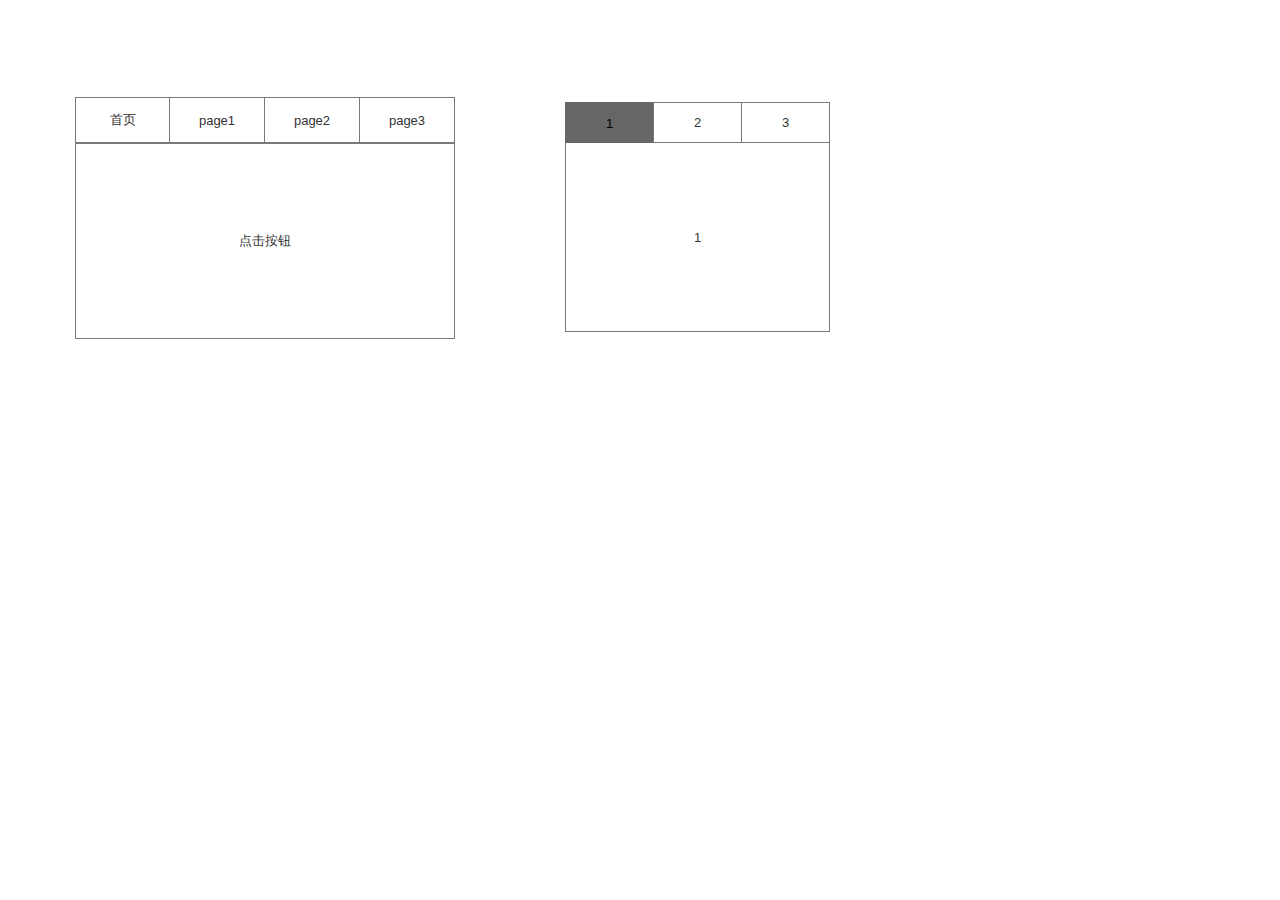
<file: 练习d_tab栏切换效果.html>
﻿<!DOCTYPE html>
<html>
  <head>
    <title>练习D Tab栏切换效果</title>
    <meta http-equiv="X-UA-Compatible" content="IE=edge"/>
    <meta http-equiv="content-type" content="text/html; charset=utf-8"/>
    <meta name="apple-mobile-web-app-capable" content="yes"/>
    <link href="resources/css/jquery-ui-themes.css" type="text/css" rel="stylesheet"/>
    <link href="resources/css/axure_rp_page.css" type="text/css" rel="stylesheet"/>
    <link href="data/styles.css" type="text/css" rel="stylesheet"/>
    <link href="files/练习d_tab栏切换效果/styles.css" type="text/css" rel="stylesheet"/>
    <script src="resources/scripts/jquery-1.7.1.min.js"></script>
    <script src="resources/scripts/jquery-ui-1.8.10.custom.min.js"></script>
    <script src="resources/scripts/prototypePre.js"></script>
    <script src="data/document.js"></script>
    <script src="resources/scripts/prototypePost.js"></script>
    <script src="files/练习d_tab栏切换效果/data.js"></script>
    <script type="text/javascript">
      $axure.utils.getTransparentGifPath = function() { return 'resources/images/transparent.gif'; };
      $axure.utils.getOtherPath = function() { return 'resources/Other.html'; };
      $axure.utils.getReloadPath = function() { return 'resources/reload.html'; };
    </script>
  </head>
  <body>
    <div id="base" class="">

      <!-- page11 (矩形) -->
      <div id="u113" class="ax_default box_1" data-label="page11">
        <div id="u113_div" class=""></div>
        <div id="u113_text" class="text ">
          <p><span>page11</span></p>
        </div>
      </div>

      <!-- page22 (矩形) -->
      <div id="u114" class="ax_default box_1" data-label="page22">
        <img id="u114_img" class="img " src="images/练习d_tab栏切换效果/page22_u114.png"/>
        <div id="u114_text" class="text ">
          <p><span>page22</span></p>
        </div>
      </div>

      <!-- page33 (矩形) -->
      <div id="u115" class="ax_default box_1" data-label="page33">
        <img id="u115_img" class="img " src="images/练习d_tab栏切换效果/page33_u115.png"/>
        <div id="u115_text" class="text ">
          <p><span>page33</span></p>
        </div>
      </div>

      <!-- 首页内容 (矩形) -->
      <div id="u116" class="ax_default box_1" data-label="首页内容">
        <img id="u116_img" class="img " src="images/练习d_tab栏切换效果/首页内容_u116.png"/>
        <div id="u116_text" class="text ">
          <p><span>首页内容</span></p>
        </div>
      </div>

      <!-- 1 (矩形) -->
      <div id="u117" class="ax_default button selected" data-label="1">
        <div id="u117_div" class="selected"></div>
        <div id="u117_text" class="text ">
          <p><span>1</span></p>
        </div>
      </div>

      <!-- 首页内容 (矩形) -->
      <div id="u118" class="ax_default box_1" data-label="首页内容">
        <div id="u118_div" class=""></div>
        <div id="u118_text" class="text ">
          <p><span>1</span></p>
        </div>
      </div>

      <!-- 3 (矩形) -->
      <div id="u119" class="ax_default button" data-label="3">
        <div id="u119_div" class=""></div>
        <div id="u119_text" class="text ">
          <p><span>3</span></p>
        </div>
      </div>

      <!-- 2 (矩形) -->
      <div id="u120" class="ax_default button" data-label="2">
        <div id="u120_div" class=""></div>
        <div id="u120_text" class="text ">
          <p><span>2</span></p>
        </div>
      </div>

      <!-- 首页 (矩形) -->
      <div id="u121" class="ax_default box_1" data-label="首页">
        <div id="u121_div" class=""></div>
        <div id="u121_text" class="text ">
          <p><span>首页</span></p>
        </div>
      </div>

      <!-- page1 (矩形) -->
      <div id="u122" class="ax_default box_1" data-label="page1">
        <div id="u122_div" class=""></div>
        <div id="u122_text" class="text ">
          <p><span>page1</span></p>
        </div>
      </div>

      <!-- page2 (矩形) -->
      <div id="u123" class="ax_default box_1" data-label="page2">
        <div id="u123_div" class=""></div>
        <div id="u123_text" class="text ">
          <p><span>page2</span></p>
        </div>
      </div>

      <!-- page3 (矩形) -->
      <div id="u124" class="ax_default box_1" data-label="page3">
        <div id="u124_div" class=""></div>
        <div id="u124_text" class="text ">
          <p><span>page3</span></p>
        </div>
      </div>

      <!-- index (矩形) -->
      <div id="u125" class="ax_default box_1" data-label="index">
        <img id="u125_img" class="img " src="images/练习d_tab栏切换效果/index_u125.png"/>
        <div id="u125_text" class="text ">
          <p><span>点击按钮</span></p>
        </div>
      </div>
    </div>
  </body>
</html>
</file>
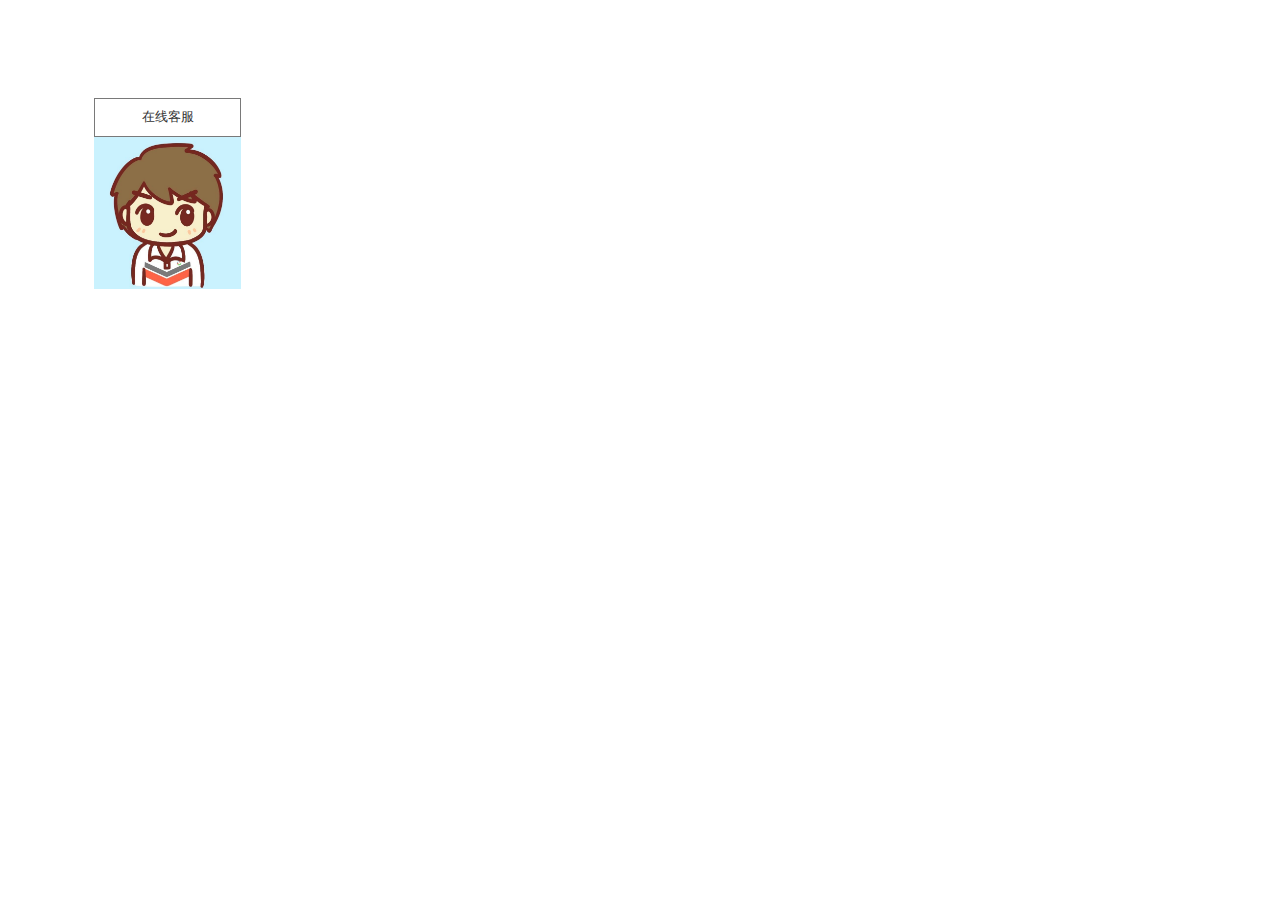
<file: 练习e_走马灯效果.html>
﻿<!DOCTYPE html>
<html>
  <head>
    <title>练习E 走马灯效果</title>
    <meta http-equiv="X-UA-Compatible" content="IE=edge"/>
    <meta http-equiv="content-type" content="text/html; charset=utf-8"/>
    <meta name="apple-mobile-web-app-capable" content="yes"/>
    <link href="resources/css/jquery-ui-themes.css" type="text/css" rel="stylesheet"/>
    <link href="resources/css/axure_rp_page.css" type="text/css" rel="stylesheet"/>
    <link href="data/styles.css" type="text/css" rel="stylesheet"/>
    <link href="files/练习e_走马灯效果/styles.css" type="text/css" rel="stylesheet"/>
    <script src="resources/scripts/jquery-1.7.1.min.js"></script>
    <script src="resources/scripts/jquery-ui-1.8.10.custom.min.js"></script>
    <script src="resources/scripts/prototypePre.js"></script>
    <script src="data/document.js"></script>
    <script src="resources/scripts/prototypePost.js"></script>
    <script src="files/练习e_走马灯效果/data.js"></script>
    <script type="text/javascript">
      $axure.utils.getTransparentGifPath = function() { return 'resources/images/transparent.gif'; };
      $axure.utils.getOtherPath = function() { return 'resources/Other.html'; };
      $axure.utils.getReloadPath = function() { return 'resources/reload.html'; };
    </script>
  </head>
  <body>
    <div id="base" class="">

      <!-- Unnamed (动态面板) -->
      <div id="u126" class="ax_default">
        <div id="u126_state0" class="panel_state" data-label="State1" style="">
          <div id="u126_state0_content" class="panel_state_content">

            <!-- Unnamed (矩形) -->
            <div id="u127" class="ax_default box_1">
              <div id="u127_div" class=""></div>
              <div id="u127_text" class="text ">
                <p><span>在线客服</span></p>
              </div>
            </div>

            <!-- Unnamed (图片) -->
            <div id="u128" class="ax_default _图片">
              <img id="u128_img" class="img " src="images/练习e_走马灯效果/u128.png"/>
            </div>

            <!-- Unnamed (图片) -->
            <div id="u129" class="ax_default _图片">
              <img id="u129_img" class="img " src="images/练习e_走马灯效果/u129.jpg"/>
            </div>
          </div>
        </div>
        <div id="u126_state1" class="panel_state" data-label="State2" style="visibility: hidden;">
          <div id="u126_state1_content" class="panel_state_content">

            <!-- Unnamed (矩形) -->
            <div id="u130" class="ax_default box_1">
              <div id="u130_div" class=""></div>
              <div id="u130_text" class="text ">
                <p><span>在线客服</span></p>
              </div>
            </div>

            <!-- Unnamed (图片) -->
            <div id="u131" class="ax_default _图片">
              <img id="u131_img" class="img " src="images/练习e_走马灯效果/u128.png"/>
            </div>

            <!-- Unnamed (图片) -->
            <div id="u132" class="ax_default _图片">
              <img id="u132_img" class="img " src="images/练习e_走马灯效果/u132.jpg"/>
            </div>
          </div>
        </div>
      </div>

      <!-- Unnamed (矩形) -->
      <div id="u133" class="ax_default box_1">
        <div id="u133_div" class=""></div>
        <div id="u133_text" class="text ">
          <p><span>在线客服</span></p>
        </div>
      </div>
    </div>
  </body>
</html>
</file>
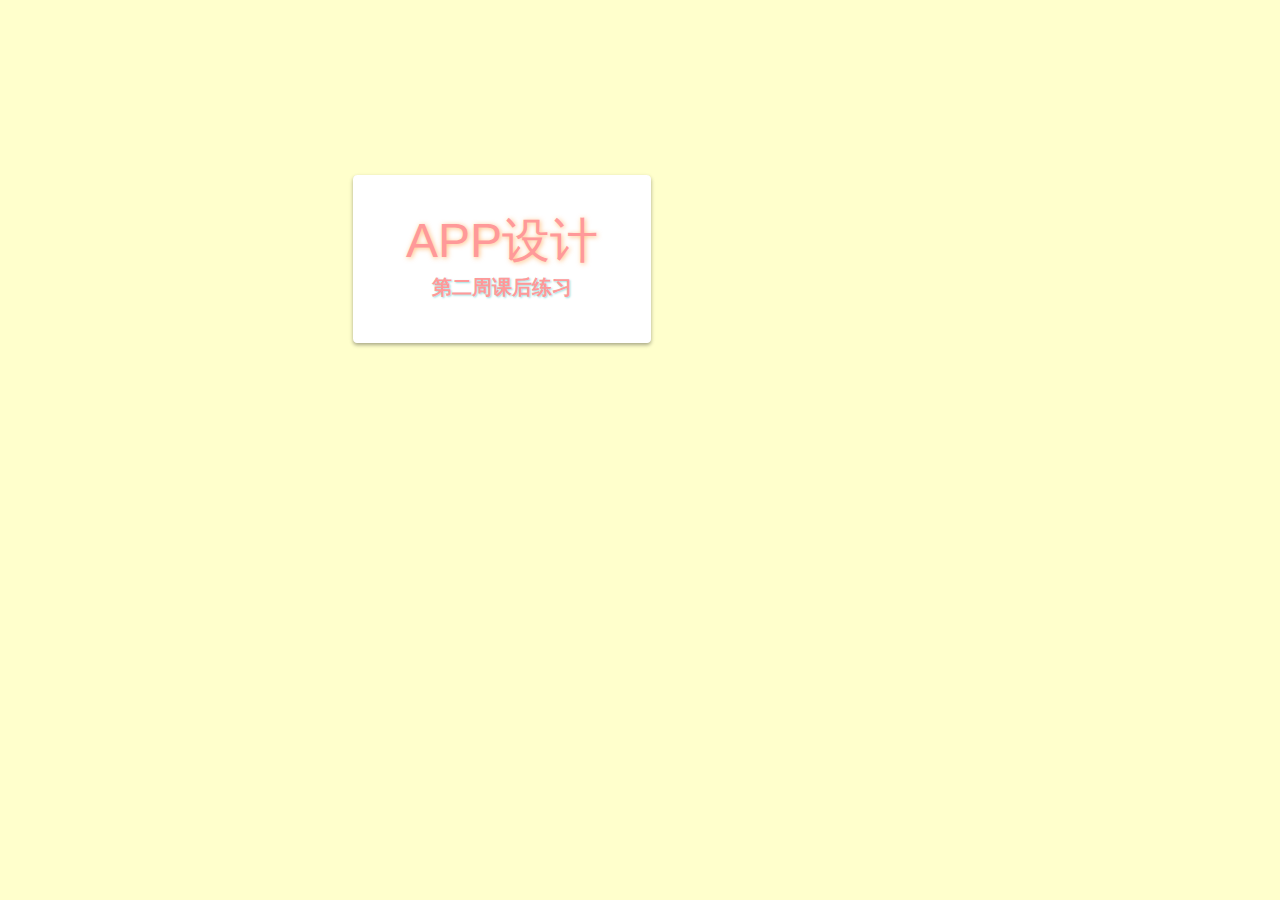
<file: 首页.html>
﻿<!DOCTYPE html>
<html>
  <head>
    <title>首页</title>
    <meta http-equiv="X-UA-Compatible" content="IE=edge"/>
    <meta http-equiv="content-type" content="text/html; charset=utf-8"/>
    <meta name="apple-mobile-web-app-capable" content="yes"/>
    <link href="resources/css/jquery-ui-themes.css" type="text/css" rel="stylesheet"/>
    <link href="resources/css/axure_rp_page.css" type="text/css" rel="stylesheet"/>
    <link href="data/styles.css" type="text/css" rel="stylesheet"/>
    <link href="files/首页/styles.css" type="text/css" rel="stylesheet"/>
    <script src="resources/scripts/jquery-1.7.1.min.js"></script>
    <script src="resources/scripts/jquery-ui-1.8.10.custom.min.js"></script>
    <script src="resources/scripts/prototypePre.js"></script>
    <script src="data/document.js"></script>
    <script src="resources/scripts/prototypePost.js"></script>
    <script src="files/首页/data.js"></script>
    <script type="text/javascript">
      $axure.utils.getTransparentGifPath = function() { return 'resources/images/transparent.gif'; };
      $axure.utils.getOtherPath = function() { return 'resources/Other.html'; };
      $axure.utils.getReloadPath = function() { return 'resources/reload.html'; };
    </script>
  </head>
  <body>
    <div id="base" class="">

      <!-- Unnamed (矩形) -->
      <div id="u0" class="ax_default box_1">
        <img id="u0_img" class="img " src="images/首页/u0.png"/>
      </div>

      <!-- Unnamed (矩形) -->
      <div id="u1" class="ax_default label">
        <div id="u1_div" class=""></div>
        <div id="u1_text" class="text ">
          <p><span>APP设计</span></p>
        </div>
      </div>

      <!-- Unnamed (矩形) -->
      <div id="u2" class="ax_default label">
        <div id="u2_div" class=""></div>
        <div id="u2_text" class="text ">
          <p><span>第二周课后练习</span></p>
        </div>
      </div>
    </div>
  </body>
</html>
</file>
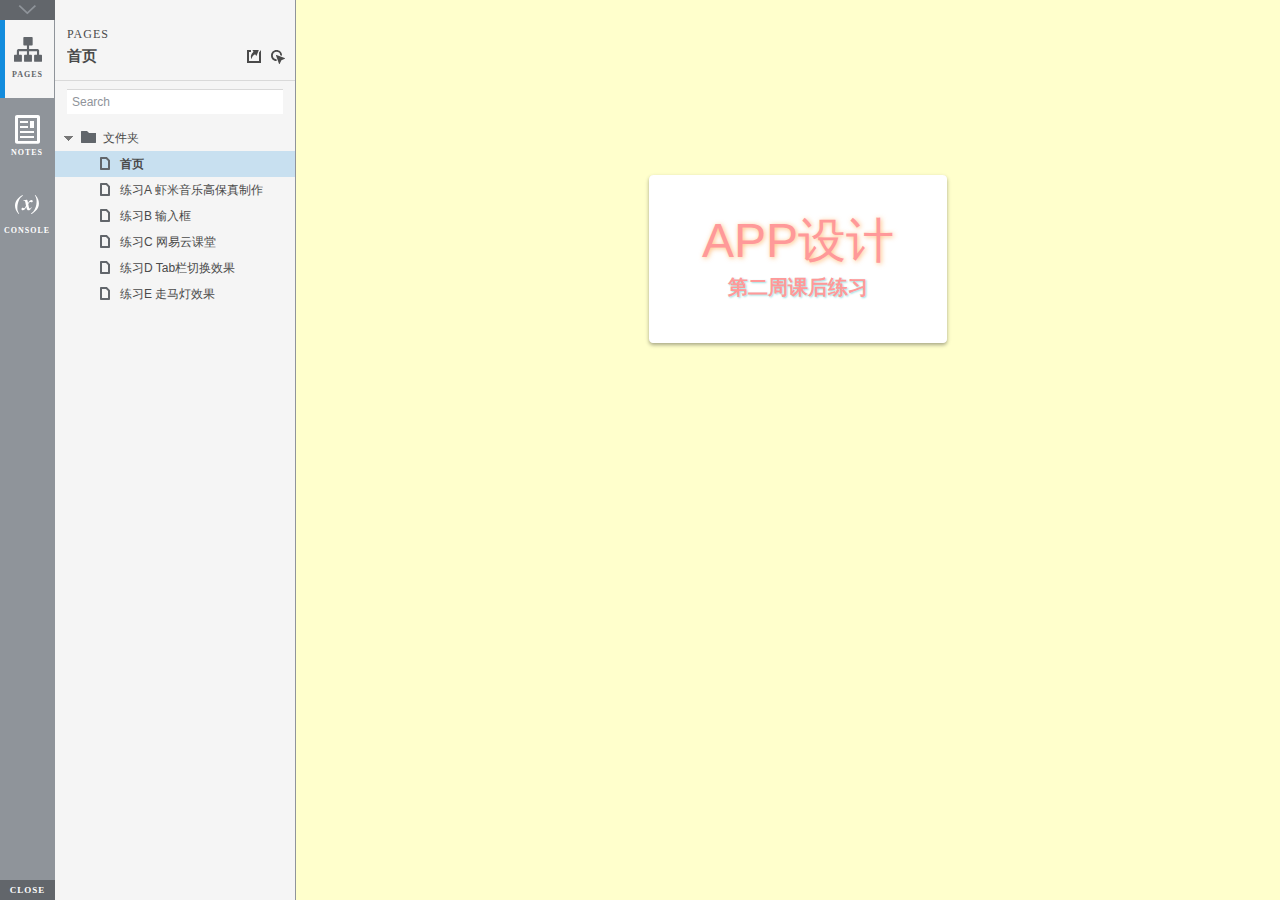
<file: resources/reload.html>
﻿<html>
	<head>
		<title></title>
	</head>
	<body>
	
	<script language="javascript">
	function getUrl() {
      var query = window.location.hash.substring(1);
      var vars = query.split("&&&");
      for (var i=0;i<vars.length;i++) {
        var url = vars[i];
        return decodeURI(url).replace("html%23","html#");
      } 
    }

    var rel = '../';
    var url = getUrl();
    if (url.indexOf(":") > 0 && url.indexOf(":") < 10) rel = '';
	self.location.href = rel + url;
	</script>
	
	</body>
</html>
</file>
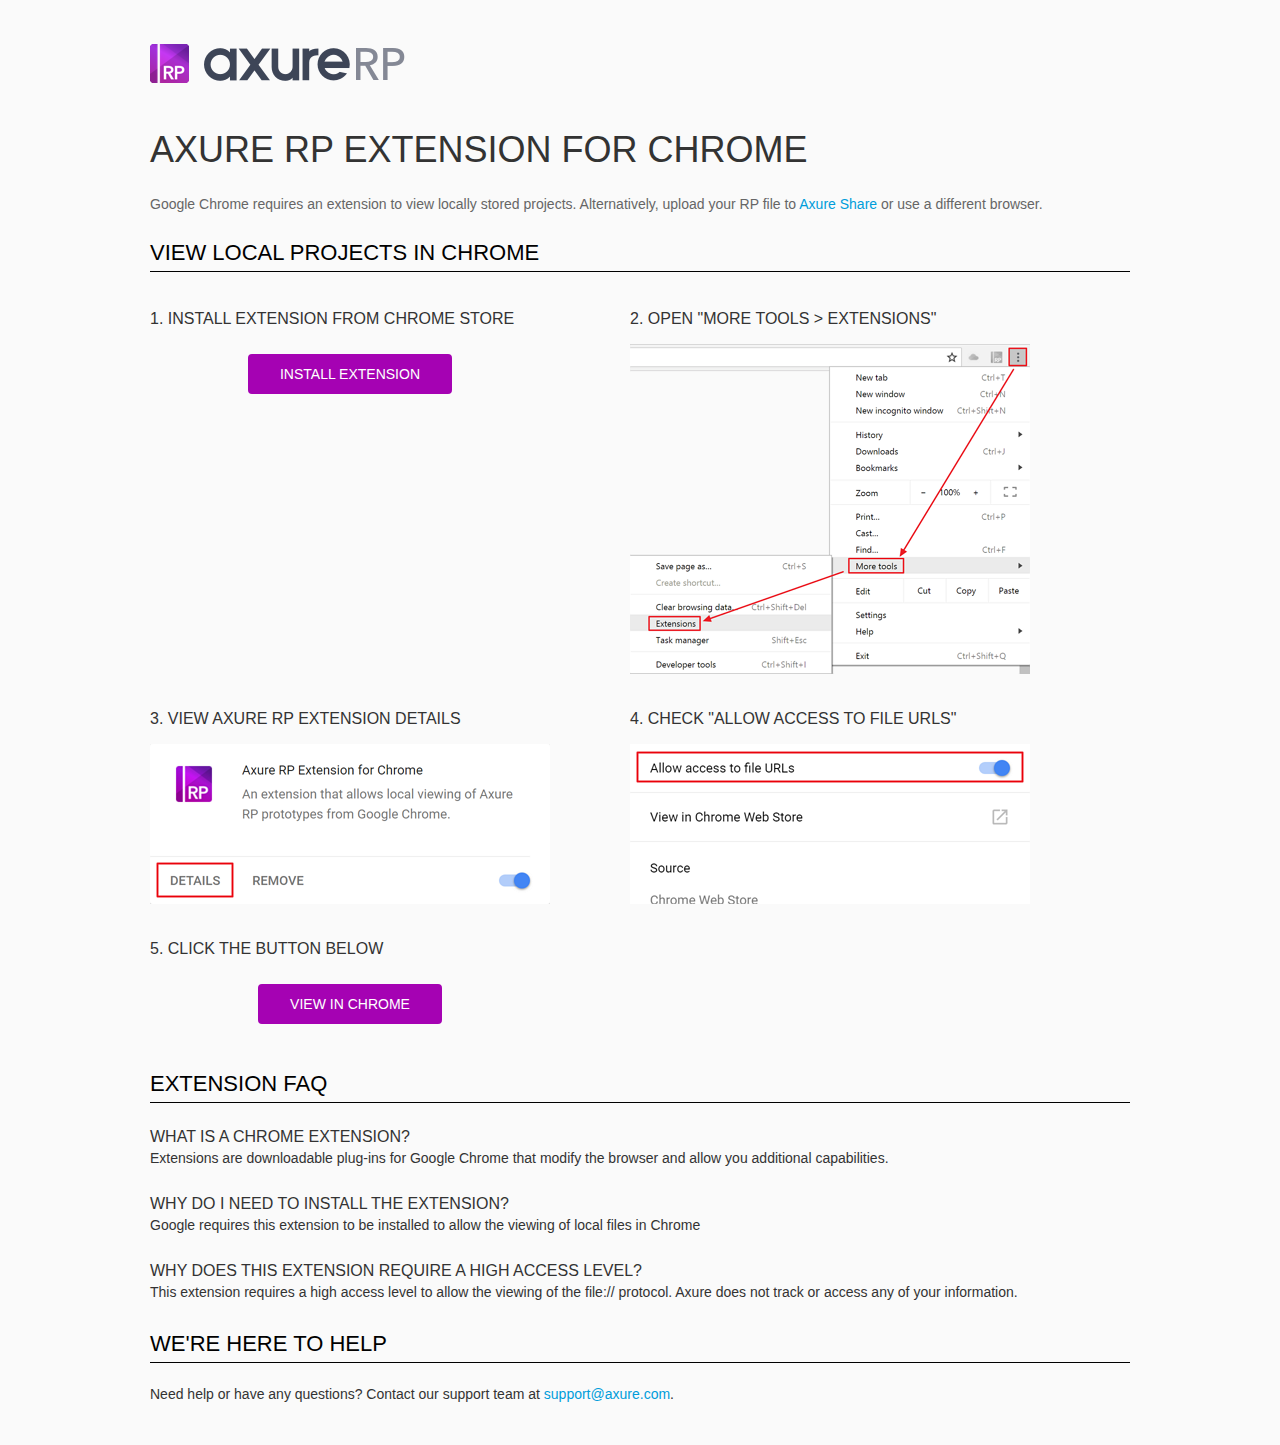
<file: resources/chrome/chrome.html>
<html>
<head>
    <title>Install the Axure RP Chrome Extension</title>
    <style type="text/css">
        *
        {
            font-family: Helvetica, Arial, sans-serif;
        }
        body
        {
            text-align: center;
            background-color: #fafafa;
        }
        p
        {
            font-size: 14px;
            line-height: 18px;
            color: #333333;
        }
        div.container
        {
            width: 980px;
            margin-left: auto;
            margin-right: auto;
            text-align: left;
        }
        a
        {
            text-decoration: none;
            color: #009dda;
        }
        .button
        {
            background: #A502B3;
            font: normal 16px Arial, sans-serif;
            color: #FFFFFF;
            padding: 10px 30px 10px 30px;
            border: 2px solid #A502B3;
            display: inline-block;
            margin-top: 10px;
            text-transform: uppercase;
            font-size: 14px;
	    border-radius: 4px;
        }
        a:hover.button
        {
            border: 2px solid #A502B3;
	    color: #A502B3;
	    background-color: #FFFFFF;
        }
        div.left
        {
            width: 400px;
            float: left;
            margin-right: 80px;
        }
        div.right
        {
            width: 400px;
            float: left;
        }
        div.buttonContainer
        {
            text-align: center;
        }
        h1
        {
            font-size: 36px;
            color: #333333;
            line-height: 50px;
            margin-bottom: 20px;
            font-weight: normal;
        }
        h2
        {
            font-size: 24px;
            font-weight: normal;
            color: #08639C;
            text-align: center;
        }
        h3
        {
            font-size: 16px;
            color: #333333;
            font-weight: normal;
	    text-transform: uppercase;
        }
        .heading
        {
            border-bottom: 1px solid black;
	    height: 36px;
            line-height: 36px;
            font-size: 22px;
            color: #000000;

        }
        span.faq
        {
            font-size: 16px;
	    line-height: 24px;
            font-weight: normal;
	    text-transform: uppercase;
            color: #333333;
            display: block;
        }
    </style>
</head>
<body>
    <div class="container">
        <br />
        <br />
        <img src="axure_logo.png" alt="axure" />
        <br />
	<br />
        <h1>
            AXURE RP EXTENSION FOR CHROME</h1>
        <p style="font-size: 14px; color: #666666; margin-top: 10px;">
            Google Chrome requires an extension to view locally stored projects. Alternatively,
            upload your RP file to <a href="https://share.axure.com">Axure Share</a> or use a different
            browser.</p>
        <h3 class="heading">
            VIEW LOCAL PROJECTS IN CHROME</h3>
        <div class="left">
            <h3>
                1. Install Extension from Chrome Store</h3>
            <div class="buttonContainer">
                <a class="button" href="https://chrome.google.com/webstore/detail/dogkpdfcklifaemcdfbildhcofnopogp"
                    target="_blank">Install Extension</a>
            </div>
        </div>
        <div class="right">
            <h3>
                2. Open "More Tools > Extensions"</h3>
            <img src="extensions.png" alt="extensions"/>
        </div>
        <div style="clear: both; height: 20px;">
            &nbsp;</div>
       <div class="left">
            <h3>
                3. View Axure RP Extension Details</h3>
            <img src="details.png" alt="extension details"/>
            </div>
	<div class="right">
            <h3>
                4. Check "Allow access to file URLs"</h3>
            <img src="allow-access.png" alt="allow access"/>
        </div>
   <div style="clear: both; height: 20px;">
            &nbsp;</div>
        <div class="left">
            <h3>
                5. Click the button below</h3>
            <div class="buttonContainer">
                <a class="button" href="../../start.html">View in Chrome</a>
            </div>
        </div>
        <div style="clear: both; height: 20px;">
        </div>
        <h3 class="heading">
            EXTENSION FAQ</h3>
        <p>
            <span class="faq">What is a Chrome Extension?</span> Extensions are downloadable
            plug-ins for Google Chrome that modify the browser
            and allow you additional capabilities.
        </p>
        <p style="margin-top: 25px;">
            <span class="faq">Why do I need to install the extension?</span> Google requires
            this extension to be installed to allow the viewing of local files in
            Chrome
        </p>
        <p style="margin-top: 25px; margin-bottom: 25px;">
            <span class="faq">Why does this extension require a high access level?</span> This
            extension requires a high access level to allow the viewing of the file://
            protocol. Axure does not track or access any of your information.
        </p>
        <h3 class="heading">
           WE'RE HERE TO HELP</h3>
        <p>
            Need help or have any questions? Contact our support team at <a href="mailto:support@axure.com">
                support@axure.com</a>.
        </p>
        <div style="clear: both; height: 20px;">
        </div>
    </div>
</body>
</html>
</file>
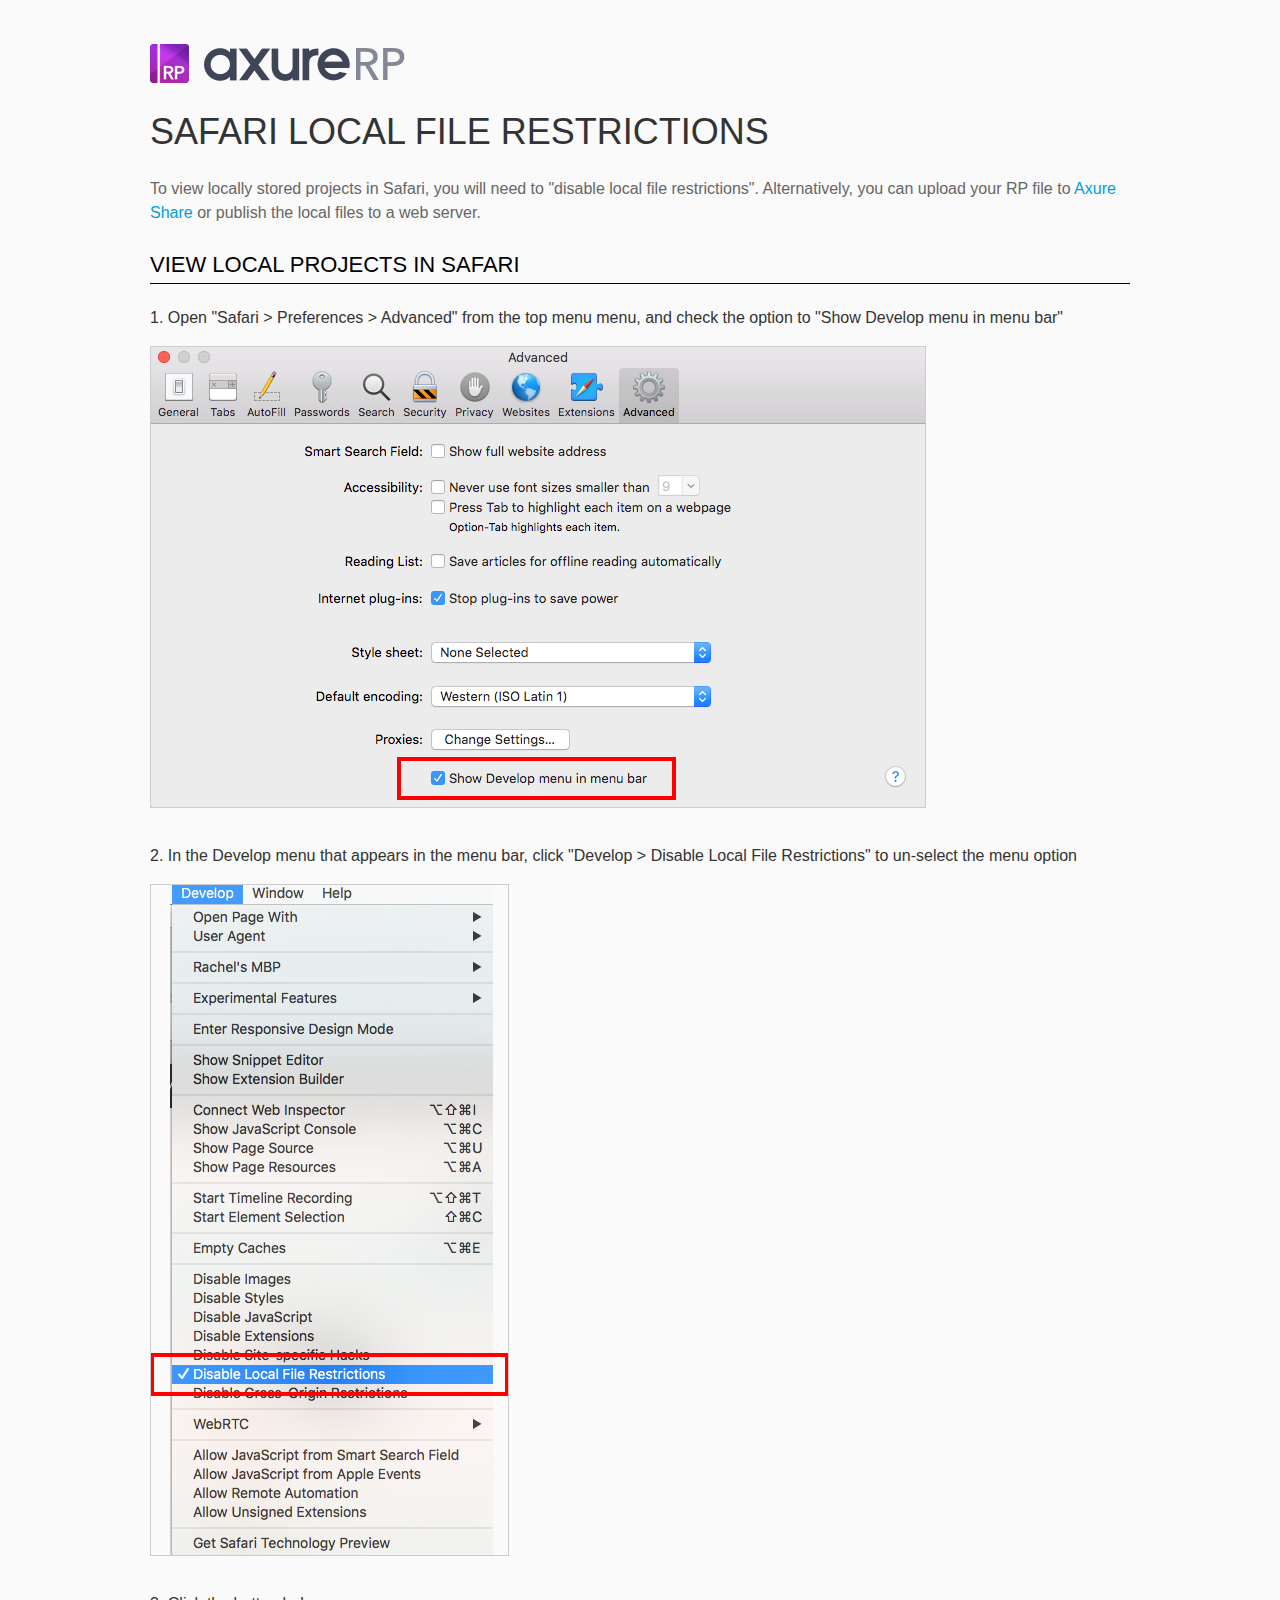
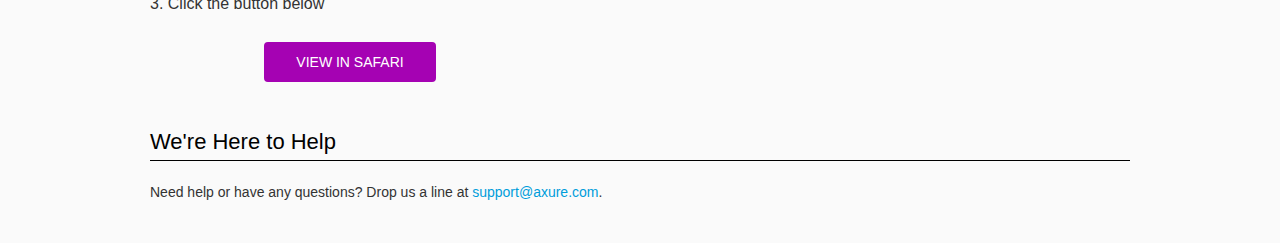
<file: resources/chrome/safari.html>
<html>
<head>
    <title>Axure RP - Safari Local File Restrictions</title>
    <style type="text/css">
        *
        {
            font-family: Helvetica, Arial, sans-serif;
        }
        body
        {
            text-align: center;
            background-color: #fafafa;
        }
        p
        {
            font-size: 14px;
            line-height: 18px;
            color: #333333;
        }
        div.container
        {
            width: 980px;
            margin-left: auto;
            margin-right: auto;
            text-align: left;
        }
        a
        {
            text-decoration: none;
            color: #009dda;
        }
        .button
        {
            background: #A502B3;
            font: normal 16px Arial, sans-serif;
            color: #FFFFFF;
            padding: 10px 30px 10px 30px;
            border: 2px solid #A502B3;
            display: inline-block;
            margin-top: 10px;
            text-transform: uppercase;
            font-size: 14px;
	    border-radius: 4px;
        }
        a:hover.button
        {
            border: 2px solid #A502B3;
	    color: #A502B3;
	    background-color: #FFFFFF;
        }
        div.left
        {
            width: 400px;
            float: left;
            margin-right: 80px;
        }
        div.right
        {
            width: 400px;
            float: left;
        }
        div.buttonContainer
        {
            text-align: center;
        }
        h1
        {
            font-size: 36px;
            color: #333333;
            line-height: 50px;
            margin-bottom: 20px;
            font-weight: normal;
        }
        h2
        {
            font-size: 24px;
            font-weight: normal;
            color: #08639C;
            text-align: center;
        }
        h3
        {
            font-size: 16px;
            line-height: 24px;
            color: #333333;
            font-weight: normal;
        }
        .heading
        {
            border-bottom: 1px solid black;
	    height: 36px;
            line-height: 36px;
            font-size: 22px;
            color: #000000;
        }
        span.faq
        {
            font-size: 16px;
            font-weight: normal;
	    text-transform: uppercase;
            color: #333333;
            display: block;
        }
    </style>
</head>
<body>
    <div class="container">
        <br />
        <br />
        <img src="axure_logo.png" alt="axure" />
        <br />
        <h1>
            SAFARI LOCAL FILE RESTRICTIONS</h1>
        <p style="font-size: 16px; line-height: 24px; color: #666666; margin-top: 10px;">
            To view locally stored projects in Safari, you will need to "disable local file restrictions". Alternatively,
            you can upload your RP file to <a href="https://share.axure.com">Axure Share</a> or publish the local files to a web server.</p>
        <h3 class="heading">
            VIEW LOCAL PROJECTS IN SAFARI</h3>
        <div class="">
            <h3>
                1. Open "Safari > Preferences > Advanced" from the top menu menu, and check the option to "Show Develop menu in menu bar"</h3>
            <img src="safari_advanced.png" alt="advanced" />
        </div>
        <div style="clear: both; height: 20px;">
            &nbsp;
        </div>
        <div class="">
            <h3>
                2. In the Develop menu that appears in the menu bar, click "Develop > Disable Local File Restrictions" to un-select the menu option</h3>
            <img src="safari_restrictions.png" alt="extensions" />
        </div>
        <div style="clear: both; height: 20px;">
            &nbsp;</div>
        <div class="left">
            <h3>
                3. Click the button below
            </h3>
            <div class="buttonContainer">
                <a class="button" href="../../start.html">View in Safari</a>
            </div>
        </div>
        <div style="clear: both; height: 20px;">
        </div>
        <h3 class="heading">
            We're Here to Help</h3>
        <p>
            Need help or have any questions? Drop us a line at <a href="mailto:support@axure.com">
                support@axure.com</a>.
        </p>
        <div style="clear: both; height: 20px;">
        </div>
    </div>
</body>
</html>
</file>
<file: resources/css/default.css>
﻿body {
  font-family : Arial, Helvetica, Sans-Serif;
  background-color: #8f949a;
  overflow:hidden;
}
a {
  cursor: pointer;
}

input[type="radio"], input[type="checkbox"] {
    margin: 0px 9px 0px 0px;
    vertical-align: bottom;
}

input {
    -webkit-box-sizing: border-box;
    -moz-box-sizing: border-box;
    box-sizing: border-box;
}

#maximizePanelContainer {
  font-size: 4px;
  position:absolute;
  left: 0px;
  top: 0px;
  width: 55px;
  height: 20px;
  overflow: visible;
  z-index: 1000;
}
#maximizePanelOver {
    position: absolute;
    left: 0px;
    top: 0px;
    width: 55px;
    height: 20px;
}
.maximizePanel {
    position: absolute;
    left: 0px;
    top: 0px;
    width: 55px;
    height: 20px;
    background: #a2a2a2 url('../images/expand.png') no-repeat center center;
    background: url('../images/expand.svg') no-repeat center center, linear-gradient(rgba(200,200,200,.5),rgba(200,200,200,.5));
    cursor: pointer;
}

#interfaceControlFrameMinimizeContainer {
  position:absolute;
    top: 0px;
    left: 0px;
  font-size: 2px; /*for IE*/
  text-align: right;
  z-index: 100;
    height: 20px;
    width: 55px;
    background-color: #62666b;
}
#interfaceControlFrameMinimizeContainer a {
    display: inline-block;
    width: 55px;
    height: 20px;
    font-size: 2px;
    background: url('../images/close.png') no-repeat center center;
    background: url('../images/close.svg') no-repeat center center, linear-gradient(transparent,transparent);
    text-decoration: none;
}

.hashover #interfaceControlFrameMinimizeContainer a:hover {
    background: url('../images/close_hover.png') no-repeat center center;
    background: url('../images/close_hover.svg') no-repeat center center, linear-gradient(transparent,transparent);
}

#interfaceControlFrame {
    margin: 0px 0px 0px 55px;
}

#interfaceControlFrameCloseContainer {
    /*display: none;*/
    position:absolute;
    bottom: 0px;
    left: 0px;
    font-size: 9px;
    font-family: 'Trebuchet MS';
    font-weight: bold;
    letter-spacing: 1px;
    z-index: 100;
    width: 55px;
    background-color: #62666b;
    text-align: center;  
}
#interfaceControlFrameCloseContainer a {
    display: inline-block;
    width: 55px;
    color: #ffffff;
    padding: 5px 0px;
}

#interfaceControlFrameHeader li a {
    display: block;
    width: 54px;
    height: 78px;
    text-align: center;
    padding-top: 50px;
    outline: none;
    margin-right: 1px;
    text-decoration: none;
    color: #ffffff;
    white-space: nowrap;
    background-color: transparent;
    background-repeat: no-repeat;
    background-position: 50% 17px;
    box-sizing: border-box;
    -moz-box-sizing: border-box;
    -webkit-box-sizing: border-box;
    border-left: 4px solid transparent;
    border-right: 4px solid transparent;
}

.hashover #interfaceControlFrameHeader li a:hover {
    background-color: transparent;
    background-repeat: no-repeat;
    background-position: 50% 17px;
    color: #c2c2c2;
}

#interfaceControlFrameHeader li a.selected, #interfaceControlFrameHeader li a.selected:hover {
    background-color: #f5f5f5;
    background-repeat: no-repeat;
    background-position: 50% 17px;
    color: #62666b;
    border-left: 5px solid #138CDD;
}

#interfaceControlFrameHeaderContainer {
    float: left;
    overflow: visible;
    width: 55px;
    margin-left: -55px;
    margin-top: 20px;
}

#interfaceControlFrameHeader {
    position: relative;
    list-style: none;
    font-size: 8px;
    z-index: 50;
    font-family: 'Trebuchet MS';
    font-weight: bold;
    letter-spacing: 1px;
}

#interfaceControlFrameContainer {
    float: right;
    background-color: #f5f5f5;
    overflow: hidden;
    width: 100%;
}

#interfaceControlFrameLogoContainer {
  background-color: White;
  padding: 20px 10px 10px 10px;
  overflow: hidden;
}

#interfaceControlFrameLogoImageContainer {
  text-align: center;
}

#interfaceControlFrameLogoCaptionContainer {
  text-align: center;
  margin: 5px 10px 0px 10px;
  font-size: 12px;
  color: #4a4a4a;
}

#logoImage {
    width: 100%;
}

.emptyStateContainer {
    text-align: center;
    padding: 0px 10px;
    margin-top: 32px
}

.emptyStateTitle {
    margin: 0px 0px 9px 0px;
    font-weight: bold;
}

.emptyStateContent {
    line-height: 16px;
}

.dottedDivider {
    height: 2px;
    margin: 15px 0px 15px 0px;
    background: url('../images/divider.png') no-repeat center center;
    background: url('../images/divider.svg') no-repeat center center, linear-gradient(transparent,transparent);
}

.nondottedDivider {
    height: 2px;
    margin: 9px 0px 9px 0px;
}
</file>
<file: plugins/sitemap/styles/sitemap.css>
﻿
#sitemapHost {
    font-size: 12px;
    color:#4a4a4a;
    height: 100%;
}

#sitemapHostBtn a {
    background: url('images/sitemap_on.png');
    background: url('images/sitemap_on.svg'),linear-gradient(transparent, transparent);
}

.hashover #sitemapHostBtn a:hover {
    background: url('images/sitemap_hover.png');
    background: url('images/sitemap_hover.svg'),linear-gradient(transparent, transparent);
}

#sitemapHostBtn a.selected, #sitemapHostBtn a.selected:hover {
    background: url('images/sitemap_off.png');
    background: url('images/sitemap_off.svg'),linear-gradient(transparent, transparent);
}

#sitemapHost .pageButtonHeader {
    top: -27px;
}

#sitemapTreeContainer {
    overflow: auto;
    width: 100%;
    height: 100%;
    -webkit-overflow-scrolling: touch;
}

.sitemapTree {
    margin: 0px 0px 10px 0px;
    overflow:visible;
}

.sitemapTree ul {
    list-style-type: none;
    margin: 0px 0px 0px 0px;
    padding-left: 0px;
}

.sitemapPlusMinusLink 
{
}

.sitemapMinus 
{
	vertical-align:middle;
    background: url('images/minus.gif');
    background-repeat: no-repeat;
	margin-right: 3px;	
	margin-bottom: 1px;
    height:9px;
    width:9px;
    display:inline-block;
}

.sitemapPlus 
{
	vertical-align:middle;
    background: url('images/plus.gif');
    background-repeat: no-repeat;
	margin-right: 3px;	
	margin-bottom: 1px;
	height:9px;
    width:9px;
    display:inline-block;
}

.sitemapPageLink 
{
    margin-left: 0px;
}

.sitemapPageIcon 
{
	margin: 0px 0px -3px 4px;
    width: 16px;
    height: 16px;
    display: inline-block;
    background: url('images/page.png') no-repeat center center;
    background: url('images/page.svg') no-repeat center center, linear-gradient(transparent,transparent);
}

.sitemapFlowIcon
{
    background: url('images/flow.png') no-repeat center center;
    background: url('images/flow.svg') no-repeat center center, linear-gradient(transparent,transparent);
}

.sitemapFolderIcon
{
    background: url('images/folder_closed.png') no-repeat center center;
    background: url('images/folder_closed.svg') no-repeat center center, linear-gradient(transparent,transparent);
}

.sitemapFolderOpenIcon
{
    background: url('images/folder_open.png') no-repeat center center;
    background: url('images/folder_open.svg') no-repeat center center, linear-gradient(transparent,transparent);
}

.sitemapPageName 
{
    margin-left: 7px;
}

.sitemapNode 
{
    /*margin:4px 0px 4px 0px;*/
    white-space:nowrap;
}

.sitemapPageLinkContainer {
    /*display: inline-block;*/
    margin-left: 0px;
    padding: 4px 0px 4px 0px;
}
/*
.sitemapNode div
{
	padding-top: 1px; 
	padding-bottom: 3px;
    padding-left: 20px;
	height: 14px;
}
*/

.sitemapExpandableNode 
{
	margin-left: 0px;
}

.sitemapHighlight 
{
    /*display: inline-block;*/
	background-color : #C8E0F0;
    font-weight: bold;
}

.sitemapGreyedName
{
	color: #AAA;
}


.pluginNameHeader
{
    font-family: 'Trebuchet MS';
	font-size: 12px;
    letter-spacing: 1px;
	/*font-weight: bold;*/
	white-space: nowrap;
    margin-bottom: 5px;
}

.pageNameHeader
{
    font-family: 'Trebuchet MS';
    /*display: inline-block;*/
    /*float: left;*/
	font-size: 15px;
	font-weight: bold;
	/*height: 23px;*/
    padding-right: 77px;
	white-space: nowrap;
    overflow: hidden;
    text-overflow: ellipsis;
}

.pageButtonHeader
{
    float: right;
    position: relative;
    /*width: 72px;*/
	height: 24px;
    top: -22px;
    margin-bottom: -24px;
}

.sitemapHeader
{
    padding-top: 27px;
    border-bottom: 1px solid #d9d9d9;
    min-width: 110px;
}

.sitemapToolbar {
    margin: 0px 5px 14px 12px;
}

.sitemapToolbarButton
{
    float: left;
    width: 22px;
    height: 22px;
    border: 1px solid transparent;
}

#linksButton {
    background: url('images/share.png') no-repeat center center;
    background: url('images/share.svg') no-repeat center center, linear-gradient(transparent,transparent);
}

#linksButton:hover {
    background: url('images/share_hover.png') no-repeat center center;
    background: url('images/share_hover.svg') no-repeat center center, linear-gradient(transparent,transparent);
}

#linksButton.sitemapToolbarButtonSelected, .hashover #linksButton.sitemapToolbarButtonSelected:hover {
    background: url('images/share_on.png') no-repeat center center;
    background: url('images/share_on.svg') no-repeat center center, linear-gradient(transparent,transparent);
}

#adaptiveButton {
    background: url('images/views.png') no-repeat center center;
    background: url('images/views.svg') no-repeat center center, linear-gradient(transparent,transparent);
}

#adaptiveButton:hover {
    background: url('images/views_hover.png') no-repeat center center;
    background: url('images/views_hover.svg') no-repeat center center, linear-gradient(transparent,transparent);
}

#adaptiveButton.sitemapToolbarButtonSelected, #adaptiveButton.sitemapToolbarButtonSelected:hover {
    background: url('images/views_on.png') no-repeat center center;
    background: url('images/views_on.svg') no-repeat center center, linear-gradient(transparent,transparent);
}

#highlightInteractiveButton {
    background: url('images/hotspots.png') no-repeat center center;
    background: url('images/hotspots.svg') no-repeat center center, linear-gradient(transparent,transparent);
    margin-top: 1px;
}

#highlightInteractiveButton:hover {
    background: url('images/hotspots_hover.png') no-repeat center center;
    background: url('images/hotspots_hover.svg') no-repeat center center, linear-gradient(transparent,transparent);
}

#highlightInteractiveButton.sitemapToolbarButtonSelected, #highlightInteractiveButton.sitemapToolbarButtonSelected:hover {
    background: url('images/hotspots_on.png') no-repeat center center;
    background: url('images/hotspots_on.svg') no-repeat center center, linear-gradient(transparent,transparent);
}

/*#variablesButton {
    background: url('images/229_variables_16.png') no-repeat center center;
}*/

#searchButton {
    background: url('images/232_search_16.png') no-repeat center center;
}

.sitemapLinkContainer
{
	margin-top: 8px;
	padding-right: 5px;
	/*font-size: 12px;*/
}

.sitemapLinkField 
{
	width: 100%;
	font-size: 12px;
	margin-top: 3px;
    padding: 5px;
}

.sitemapRadioSelected {
    font-weight: bold;
}

.sitemapOptionContainer
{
	margin-top: 8px;
	padding-right: 5px;
	/*font-size: 12px;*/
}

#sitemapOptionsDiv
{
	margin-top: 10px;
	/*margin-left: 16px;*/
}

#viewSelectDiv
{
    padding: 2px 0px 0px 0px;
	/*margin-left: 5px;*/
}

#viewSelect
{
	width: 70%;
}

.sitemapUrlOption
{
	padding-bottom: 8px;
}

.optionLabel
{
	font-size: 12px;
}

.sitemapPopupContainer
{
    display: none;
    position: absolute;
	background-color: #F4F4F4;
	border: 1px solid #B9B9B9;
	padding: 5px 5px 5px 5px;
	margin: 5px 0px 0px 5px;
    z-index: 1;
}

#sitemapLinksContainer {
    border-top: 1px solid #d9d9d9;
    padding: 10px;
    margin-left: 0px;
    /*line-height: 18px;*/
}

#adaptiveViewsContainer {
    border-top: 1px solid #d9d9d9;
    padding: 10px;
    margin-left: 0px;
    line-height: 18px;
}

.adaptiveViewOption
{
	padding: 2px;
}

.adaptiveViewOption:hover
{ 
	background-color: rgb(204,235,248);
	cursor: pointer;
}

.currentAdaptiveView {
    font-weight: bold;
}

.adaptiveCheckboxDiv {
	height: 15px;
	width: 15px;
	float: left;
}

.checkedAdaptive {
	background: url('images/adaptivecheck.png') no-repeat center center;
}

/*#variablesContainer 
{
	max-height: 350px;
	overflow: auto;
}*/

/*#variablesClearLink 
{
	color: #069;
	left: 5px;
}*/

#searchDiv {
    padding: 8px 12px 11px 12px;
}

#searchBox {
    width: 100%;
    border: none;
    border-top: 1px solid #d9d9d9;
    /*border-bottom: 1px solid #d9d9d9;*/
    padding: 5px;
    font-size: 12px;
}

.searchBoxHint 
{
	color: #8f949a;
	/*font-style: italic;*/
}

#sitemapLinksPageName
{
	font-weight: bold;
}

#sitemapOptionsHeader
{
	font-weight: bold;
}
</file>
<file: plugins/page_notes/styles/page_notes.css>
﻿#pageNotesHost {
    font-size: 12px;
    color:#4a4a4a;
    height: 100%;
}

#pageNotesHostBtn a {
    background: url('images/notes_on.png');
    background: url('images/notes_on.svg'),linear-gradient(transparent, transparent);
}

.hashover #pageNotesHostBtn a:hover {
    background: url('images/notes_hover.png');
    background: url('images/notes_hover.svg'),linear-gradient(transparent, transparent);
}

#pageNotesHostBtn a.selected, #pageNotesHostBtn a.selected:hover {
    background: url('images/notes_off.png');
    background: url('images/notes_off.svg'),linear-gradient(transparent, transparent);
}

#footnotesButton {
    background: url('images/footnotes.png') no-repeat center center;
    background: url('images/footnotes.svg') no-repeat center center,linear-gradient(transparent, transparent);
}

#footnotesButton:hover {
    background: url('images/footnotes_hover.png') no-repeat center center;
    background: url('images/footnotes_hover.svg') no-repeat center center,linear-gradient(transparent, transparent);
}

#footnotesButton.sitemapToolbarButtonSelected, #footnotesButton.sitemapToolbarButtonSelected:hover {
    background: url('images/footnotes_on.png') no-repeat center center;
    background: url('images/footnotes_on.svg') no-repeat center center,linear-gradient(transparent, transparent);
}

.nextPageButton {
    background: url('images/forward.png') no-repeat center center;
    background: url('images/forward.svg') no-repeat center center,linear-gradient(transparent, transparent);    
}

.nextPageButton:hover {
    background: url('images/forward_hover.png') no-repeat center center;
    background: url('images/forward_hover.svg') no-repeat center center,linear-gradient(transparent, transparent);    
}

.prevPageButton {
    background: url('images/back.png') no-repeat center center;
    background: url('images/back.svg') no-repeat center center,linear-gradient(transparent, transparent);    
}

.prevPageButton:hover {
    background: url('images/back_hover.png') no-repeat center center;
    background: url('images/back_hover.svg') no-repeat center center,linear-gradient(transparent, transparent);    
}

#pageNotesScrollContainer 
{
    overflow: auto;
    width: 100%;
    /*height: 100%;*/
    -webkit-overflow-scrolling: touch;
}    

#pageNotesContainer 
{
    /*padding: 10px 10px 10px 12px;*/
}

#pageNotesContent 
{
	overflow: visible;
}

.pageNoteContainer 
{
    padding: 10px;
}

.pageNoteName 
{
    font-family: 'Trebuchet MS';
	font-size: 14px;
    font-weight: bold;
	margin-bottom: 5px;
	/*text-decoration: underline;*/
	white-space: nowrap;
}

.pageNote 
{
    line-height: 21px;
	/*margin-bottom: 20px;*/
}

.widgetNoteContainer {
    padding: 10px;
    border-bottom: 1px solid transparent;
    border-top: 1px solid transparent;
    cursor: pointer;
}

.widgetNoteContainerSelected {
    background-color: white;
    border-bottom: 1px solid #c2c2c2;
    border-top: 1px solid #c2c2c2;
}

/*.widgetNoteContainer:hover {
    background-color: white;
    //border-bottom: 1px solid #c2c2c2;
    //border-top: 1px solid #c2c2c2;
}*/

.widgetNoteFootnote {
    display: inline-block;
    /*vertical-align: top;
    margin: 2px 5px 10px 0px;
    padding: 1px 6px;
    font-size: 10px;
    color: #ffffff;
    background-color: #0a6cd6;*/
    width: 13px;
    height: 12px;
    padding-top: 1px;
    text-align: center;
    background-color: #138CDD;
    /*-moz-box-shadow: 1px 1px 3px #aaa;
    -webkit-box-shadow: 1px 1px 3px #aaa;
    box-shadow: 1px 1px 3px #aaa;*/
    font-size: 0px;
    margin-right: 8px;
}

div.annnoteline {
    display: inline-block;
    width: 9px;
    height: 1px;
    border-bottom: 1px solid white;
    margin-top: 1px;
}

.widgetNoteLabel {
    display: inline-block;
    vertical-align: top;
    font-family: 'Trebuchet MS';
	font-size: 14px;
    font-weight: bold;
	margin-bottom: 5px;    
}

.noteLink {
    text-decoration: inherit;
    color: inherit;
}

.noteLink:hover {
    background-color: white;
}
</file>
<file: plugins/debug/styles/debug.css>
﻿#debugHost {
    font-size: 12px;
    color:#4a4a4a;
    height: 100%;
}

#debugHostBtn a {
    background: url('images/variables_on.png');
    background: url('images/variables_on.svg'),linear-gradient(transparent, transparent);
}

.hashover #debugHostBtn a:hover {
    background: url('images/variables_hover.png');
    background: url('images/variables_hover.svg'),linear-gradient(transparent, transparent);
}

#debugHostBtn a.selected, #debugHostBtn a.selected:hover {
    background: url('images/variables_off.png');
    background: url('images/variables_off.svg'),linear-gradient(transparent, transparent);
}

#debugHeader .pageNameHeader {
    padding-right: 0px;
}

#variablesClearLink {
    display: inline-block;
    margin-bottom: 15px;
}

#variablesClearLink:hover {
    color: #0a6cd6;
}

#traceClearLink {
    display: inline-block;
    margin-bottom: 15px;
}

#traceClearLink:hover {
    color: #0a6cd6;
}

#debugScrollContainer 
{
    overflow: auto;
    width: 100%;
    height: 100%;
    -webkit-overflow-scrolling: touch;
}

#debugContainer {
        padding: 10px 10px 10px 10px;
}

.variableName
{
	font-weight: bold;
}

.variableDiv
{
    margin-bottom: 20px;
    line-height: 16px;

}

#variablesContainer {
    padding-bottom: 5px;
    /*overflow: auto;*/
}

#traceContainer {
    padding-top: 15px;
    /*padding: 0px 10px 10px 10px;*/
}

.debugToolbarButton 
{
	font-size: 1em;
	color: #069;
}

.axEventBlock {
    display: inline-block;
    width: 100%;
    margin: 5px 0px 5px 0px;
    line-height: 21px;
}

/*a.axEventBlock:hover {
    background-color: #069;
    color: white;
}*/

.axTime {
    margin: 0px 0px 0px 0px;
    font-size: 11px;
    color: #b1b3b5;
}

.axLabel {
    margin: 0px 0px 5px 0px;
    font-family: 'Trebuchet MS';
    font-size: 14px;
    font-weight: bold;
}

.lastAxEvent {
    margin-bottom: 10px;
    border-bottom: 1px solid #c2c2c2;
    padding-bottom: 10px;
}

.axEvent {
    margin: 0px 0px 5px 0px;
    font-weight: bold;
}

.axCase {
    margin: 0px 0px 5px 8px;
    font-style: italic;
}

.axAction {
    margin: 0px 0px 5px 13px;
}

#traceEmptyState.emptyStateContainer {
    margin-top: 0px;
}

.debugLinksContainer {
    text-align: right;
}
</file>
<file: plugins/recordplay/styles/recordplay.css>
﻿#recordPlayHost {
    font-size: 12px;
    color:#333;
    height: 100%;
}


#recordPlayContainer 
{
    overflow: auto;
    width: 100%;
    height: 100%;
    padding: 10px 10px 10px 10px;
}

#recordPlayToolbar 
{
	margin: 5px 5px 5px 5px;
    height: 22px;
}

#recordPlayToolbar .recordPlayButton
{
    float: left;
    width: 22px;
    height: 22px;
    border: 1px solid transparent;
}

#recordPlayToolbar .recordPlayButton:hover
{
    border: 1px solid rgb(0,157,217);
    background-color : rgb(166,221,242);
}

#recordPlayToolbar .recordPlayButton:active
{
    border: 1px solid rgb(0,157,217);
    background-color : rgb(204,235,248);
}

#recordPlayToolbar .recordPlayButtonSelected {
    border: 1px solid rgb(0,157,217);
    background-color : rgb(204,235,248);    
}

#recordButton {
    background: url('../../sitemap/styles/images/233_hyperlink_16.png') no-repeat center center;
}

#playButton {
    background: url('../../sitemap/styles/images/225_responsive_16.png') no-repeat center center;
}

#stopButton {
    background: url('../../sitemap/styles/images/228_togglenotes_16.png') no-repeat center center;
}

#deleteButton {
    background: url('../../sitemap/styles/images/231_event_16.png') no-repeat center center;
}

#recordNameHeader
{
    /* yeah??*/
	font-size: 13px;
	font-weight: bold;
	height: 23px;
	white-space: nowrap;
}

#recordPlayContent 
{
    /* yeah??*/
	overflow: visible;
}

.recordPlayName 
{
	font-size: 12px;
	margin-bottom: 5px;
	text-decoration: underline;
	white-space: nowrap;
}

.recordPlay 
{
	margin-bottom: 10px;
}
</file>
<file: resources/css/axure_rp_page.css>
﻿/* so the window resize fires within a frame in IE7 */
html, body {
    height: 100%;
}

a {
    color: inherit;
}

p {
    margin: 0px;
    text-rendering: optimizeLegibility;
    font-feature-settings: "kern" 1;
    -webkit-font-feature-settings: "kern";
    -moz-font-feature-settings: "kern";
    -moz-font-feature-settings: "kern=1";
    font-kerning: normal;
}

iframe {
    background: #FFFFFF;
}

/* to match IE with C, FF */
input {
    padding: 1px 0px 1px 0px;
    box-sizing: border-box;
    -moz-box-sizing: border-box;
}

textarea {
    margin: 0px;
    box-sizing: border-box;
    -moz-box-sizing: border-box;
}

div.intcases {
    font-family: arial; 
    font-size: 12px;
    text-align:left; 
    border:1px solid #AAA; 
    background:#FFF none repeat scroll 0% 0%; 
    z-index:9999; 
    visibility:hidden; 
    position:absolute;
    padding: 0px;
    border-radius: 3px;
    white-space: nowrap;
}

div.intcaselink {
    cursor: pointer;
    padding: 3px 8px 3px 8px;
    margin: 5px;
    background:#EEE none repeat scroll 0% 0%; 
    border:1px solid #AAA;
    border-radius: 3px;
}

div.refpageimage {
    position: absolute;
    left: 0px;
    top: 0px;
    font-size: 0px;
    width: 16px;
    height: 16px;
    cursor: pointer;
    background-image: url(images/newwindow.gif);
    background-repeat: no-repeat;
}

div.annnoteimage {
    position: absolute;
    left: 0px;
    top: 0px;
    font-size: 0px;
    /*width: 16px;
    height: 12px;*/
    cursor: help;
    /*background-image: url(images/note.gif);*/
    /*background-repeat: no-repeat;*/
    width: 13px;
    height: 12px;
    padding-top: 1px;
    text-align: center;
    background-color: #138CDD;
    -moz-box-shadow: 1px 1px 3px #aaa;
    -webkit-box-shadow: 1px 1px 3px #aaa;
    box-shadow: 1px 1px 3px #aaa;
}

div.annnoteline {
    display: inline-block;
    width: 9px;
    height: 1px;
    border-bottom: 1px solid white;
    margin-top: 1px;
}

div.annnotelabel {
    position: absolute;
    left: 0px;
    top: 0px;
    font-family: Helvetica,Arial;
    font-size: 10px;
    /*border: 1px solid rgb(166,221,242);*/
    cursor: help;
    /*background:rgb(0,157,217) none repeat scroll 0% 0%;*/ 
    padding: 1px 3px 1px 3px;
    white-space: nowrap;
    color: white;
    
    background-color: #138CDD;
    -moz-box-shadow: 1px 1px 3px #aaa;
    -webkit-box-shadow: 1px 1px 3px #aaa;
    box-shadow: 1px 1px 3px #aaa;
}

.annotation {
    font-size: 12px;
    padding-left: 2px;
    margin-bottom: 5px;
}

.annotationName {
    /*font-size: 13px;
    font-weight: bold;
    margin-bottom: 3px;
    white-space: nowrap;*/

    font-family: 'Trebuchet MS';
    font-size: 14px;
    font-weight: bold;
    margin-bottom: 5px;
    white-space: nowrap;
}

.annotationValue {
    font-family: Arial, Helvetica, Sans-Serif;
    font-size: 12px;
    color: #4a4a4a;
    line-height: 21px;
    margin-bottom: 20px;
}

.noteLink {
    text-decoration: inherit;
    color: inherit;
}

.noteLink:hover {
    background-color: white;
}

/* this is a fix for the issue where dialogs jump around and takes the text-align from the body */
.dialogFix {
    position:absolute;
    text-align:left;
    border: 1px solid #8f949a;
}


@keyframes pulsate {
  from {
    box-shadow: 0 0 10px #15d6ba;
  }
  to {
    box-shadow: 0 0 20px #15d6ba;
  }
}

@-webkit-keyframes pulsate {
  from {
    -webkit-box-shadow: 0 0 10px #15d6ba;
    box-shadow: 0 0 10px #15d6ba;
  }
  to {
    -webkit-box-shadow: 0 0 20px #15d6ba;
    box-shadow: 0 0 20px #15d6ba;
  }
}
 
@-moz-keyframes pulsate {
  from {
    -moz-box-shadow: 0 0 10px #15d6ba;
    box-shadow: 0 0 10px #15d6ba;
  }
  to {
    -moz-box-shadow: 0 0 20px #15d6ba;
    box-shadow: 0 0 20px #15d6ba;
  }
}

.legacyPulsateBorder {
    /*border: 5px solid #15d6ba;
    margin: -5px;*/
    -moz-box-shadow: 0 0 10px 3px #15d6ba;
    box-shadow: 0 0 10px 3px #15d6ba;
}

.pulsateBorder {
  animation-name: pulsate;
  animation-timing-function: ease-in-out;
  animation-duration: 0.9s;
  animation-iteration-count: infinite;
  animation-direction: alternate;
  
  -webkit-animation-name: pulsate;
  -webkit-animation-timing-function: ease-in-out;
  -webkit-animation-duration: 0.9s;
  -webkit-animation-iteration-count: infinite;
  -webkit-animation-direction: alternate;

  -moz-animation-name: pulsate;
  -moz-animation-timing-function: ease-in-out;
  -moz-animation-duration: 0.9s;
  -moz-animation-iteration-count: infinite;
  -moz-animation-direction: alternate;
}

.ax_default_hidden, .ax_default_unplaced{
    display: none;
    visibility: hidden;
}

.widgetNoteSelected {
    -moz-box-shadow: 0 0 10px 3px #138CDD;
    box-shadow: 0 0 10px 3px #138CDD;
    /*-moz-box-shadow: 0 0 20px #3915d6;
    box-shadow: 0 0 20px #3915d6;*/
    /*border: 3px solid #3915d6;*/
    /*margin: -3px;*/
}


.singleImg {
    display: none;
    visibility: hidden;
}
</file>
<file: data/styles.css>
﻿.ax_default {
  font-family:'Arial Normal', 'Arial';
  font-weight:400;
  font-style:normal;
  font-size:13px;
  color:#333333;
  text-align:center;
  line-height:normal;
}
.box_1 {
}
.box_2 {
}
.box_3 {
}
.button {
}
.primary_button {
  color:#FFFFFF;
}
._图片 {
}
._一级标题 {
  font-family:'Arial Normal', 'Arial';
  font-weight:bold;
  font-style:normal;
  font-size:32px;
  text-align:left;
}
._二级标题 {
  font-family:'Arial Normal', 'Arial';
  font-weight:bold;
  font-style:normal;
  font-size:24px;
  text-align:left;
}
._三级标题 {
  font-family:'Arial Normal', 'Arial';
  font-weight:bold;
  font-style:normal;
  font-size:18px;
  text-align:left;
}
._四级标题 {
  font-family:'Arial Normal', 'Arial';
  font-weight:bold;
  font-style:normal;
  font-size:14px;
  text-align:left;
}
._五级标题 {
  font-family:'Arial Normal', 'Arial';
  font-weight:bold;
  font-style:normal;
  text-align:left;
}
._六级标题 {
  font-family:'Arial Normal', 'Arial';
  font-weight:bold;
  font-style:normal;
  font-size:10px;
  text-align:left;
}
.label {
  font-size:14px;
  text-align:left;
}
._文本段落 {
  text-align:left;
}
.line {
}
.text_field {
  color:#000000;
  text-align:left;
}
._流程形状 {
}
.icon {
}
.flow_shape {
}
</file>
<file: files/练习a_虾米音乐高保真制作/styles.css>
﻿body {
  margin:0px;
  background-image:none;
  position:static;
  left:auto;
  width:820px;
  margin-left:0;
  margin-right:0;
  text-align:left;
}
#base {
  position:absolute;
  z-index:0;
}
#u3_img {
  border-width:0px;
  position:absolute;
  left:-3px;
  top:0px;
  width:772px;
  height:68px;
}
#u3 {
  border-width:0px;
  position:absolute;
  left:54px;
  top:148px;
  width:766px;
  height:62px;
}
#u3_text {
  border-width:0px;
  position:absolute;
  left:0px;
  top:0px;
  width:0px;
  visibility:hidden;
  word-wrap:break-word;
}
#u3_ann {
  border-width:0px;
  position:absolute;
  left:813px;
  top:144px;
  width:1px;
  height:1px;
}
#u4_div {
  border-width:0px;
  position:absolute;
  left:0px;
  top:0px;
  width:65px;
  height:19px;
  background:inherit;
  background-color:rgba(255, 255, 255, 0);
  border:none;
  border-radius:0px;
  -moz-box-shadow:none;
  -webkit-box-shadow:none;
  box-shadow:none;
  font-family:'Arial Normal', 'Arial';
  font-weight:400;
  font-style:normal;
  font-size:16px;
  color:#FFFFFF;
}
#u4 {
  border-width:0px;
  position:absolute;
  left:56px;
  top:170px;
  width:65px;
  height:19px;
  font-family:'Arial Normal', 'Arial';
  font-weight:400;
  font-style:normal;
  font-size:16px;
  color:#FFFFFF;
}
#u4_text {
  border-width:0px;
  position:absolute;
  left:0px;
  top:0px;
  width:65px;
  white-space:nowrap;
  text-shadow:1px 1px 2px rgba(0, 0, 0, 0.349019607843137);
  -webkit-text-shadow:1px 1px 2px rgba(0, 0, 0, 0.349019607843137);
  -moz-text-shadow:1px 1px 2px rgba(0, 0, 0, 0.349019607843137);
}
#u5_div {
  border-width:0px;
  position:absolute;
  left:0px;
  top:0px;
  width:65px;
  height:19px;
  background:inherit;
  background-color:rgba(255, 255, 255, 0);
  border:none;
  border-radius:0px;
  -moz-box-shadow:none;
  -webkit-box-shadow:none;
  box-shadow:none;
  font-family:'Arial Normal', 'Arial';
  font-weight:400;
  font-style:normal;
  font-size:16px;
  color:#FFFFFF;
}
#u5 {
  border-width:0px;
  position:absolute;
  left:138px;
  top:170px;
  width:65px;
  height:19px;
  font-family:'Arial Normal', 'Arial';
  font-weight:400;
  font-style:normal;
  font-size:16px;
  color:#FFFFFF;
}
#u5_text {
  border-width:0px;
  position:absolute;
  left:0px;
  top:0px;
  width:65px;
  white-space:nowrap;
  text-shadow:1px 1px 2px rgba(0, 0, 0, 0.349019607843137);
  -webkit-text-shadow:1px 1px 2px rgba(0, 0, 0, 0.349019607843137);
  -moz-text-shadow:1px 1px 2px rgba(0, 0, 0, 0.349019607843137);
}
#u6 {
  border-width:0px;
  position:absolute;
  left:0px;
  top:0px;
  width:0px;
  height:0px;
}
#u7_div {
  border-width:0px;
  position:absolute;
  left:0px;
  top:0px;
  width:62px;
  height:30px;
  background:inherit;
  background-color:rgba(218, 96, 22, 1);
  box-sizing:border-box;
  border-width:1px;
  border-style:solid;
  border-color:rgba(218, 96, 22, 1);
  border-radius:3px;
  border-top-right-radius:0px;
  border-bottom-right-radius:0px;
  -moz-box-shadow:none;
  -webkit-box-shadow:none;
  box-shadow:none;
  color:#FFFFFF;
}
#u7 {
  border-width:0px;
  position:absolute;
  left:232px;
  top:165px;
  width:62px;
  height:30px;
  color:#FFFFFF;
}
#u7_text {
  border-width:0px;
  position:absolute;
  left:2px;
  top:7px;
  width:58px;
  word-wrap:break-word;
  text-shadow:1px 1px 2px rgba(0, 0, 0, 0.349019607843137);
  -webkit-text-shadow:1px 1px 2px rgba(0, 0, 0, 0.349019607843137);
  -moz-text-shadow:1px 1px 2px rgba(0, 0, 0, 0.349019607843137);
}
#u8_div {
  border-width:0px;
  position:absolute;
  left:0px;
  top:0px;
  width:62px;
  height:30px;
  background:inherit;
  background-color:rgba(250, 135, 26, 1);
  box-sizing:border-box;
  border-width:1px;
  border-style:solid;
  border-color:rgba(218, 96, 22, 1);
  border-radius:0px;
  -moz-box-shadow:none;
  -webkit-box-shadow:none;
  box-shadow:none;
  color:#FFFFFF;
}
#u8 {
  border-width:0px;
  position:absolute;
  left:294px;
  top:165px;
  width:62px;
  height:30px;
  color:#FFFFFF;
}
#u8_text {
  border-width:0px;
  position:absolute;
  left:2px;
  top:7px;
  width:58px;
  word-wrap:break-word;
  text-shadow:1px 1px 2px rgba(0, 0, 0, 0.349019607843137);
  -webkit-text-shadow:1px 1px 2px rgba(0, 0, 0, 0.349019607843137);
  -moz-text-shadow:1px 1px 2px rgba(0, 0, 0, 0.349019607843137);
}
#u9_div {
  border-width:0px;
  position:absolute;
  left:0px;
  top:0px;
  width:62px;
  height:30px;
  background:inherit;
  background-color:rgba(250, 135, 26, 1);
  box-sizing:border-box;
  border-width:1px;
  border-style:solid;
  border-color:rgba(218, 96, 22, 1);
  border-radius:0px;
  -moz-box-shadow:none;
  -webkit-box-shadow:none;
  box-shadow:none;
  color:#FFFFFF;
}
#u9 {
  border-width:0px;
  position:absolute;
  left:355px;
  top:165px;
  width:62px;
  height:30px;
  color:#FFFFFF;
}
#u9_text {
  border-width:0px;
  position:absolute;
  left:2px;
  top:7px;
  width:58px;
  word-wrap:break-word;
  text-shadow:1px 1px 2px rgba(0, 0, 0, 0.349019607843137);
  -webkit-text-shadow:1px 1px 2px rgba(0, 0, 0, 0.349019607843137);
  -moz-text-shadow:1px 1px 2px rgba(0, 0, 0, 0.349019607843137);
}
#u10_div {
  border-width:0px;
  position:absolute;
  left:0px;
  top:0px;
  width:62px;
  height:30px;
  background:inherit;
  background-color:rgba(250, 135, 26, 1);
  box-sizing:border-box;
  border-width:1px;
  border-style:solid;
  border-color:rgba(218, 96, 22, 1);
  border-radius:3px;
  border-top-left-radius:0px;
  border-bottom-left-radius:0px;
  -moz-box-shadow:none;
  -webkit-box-shadow:none;
  box-shadow:none;
  color:#FFFFFF;
}
#u10 {
  border-width:0px;
  position:absolute;
  left:416px;
  top:165px;
  width:62px;
  height:30px;
  color:#FFFFFF;
}
#u10_text {
  border-width:0px;
  position:absolute;
  left:2px;
  top:7px;
  width:58px;
  word-wrap:break-word;
  text-shadow:1px 1px 2px rgba(0, 0, 0, 0.349019607843137);
  -webkit-text-shadow:1px 1px 2px rgba(0, 0, 0, 0.349019607843137);
  -moz-text-shadow:1px 1px 2px rgba(0, 0, 0, 0.349019607843137);
}
#u11_div {
  border-width:0px;
  position:absolute;
  left:0px;
  top:0px;
  width:280px;
  height:30px;
  background:inherit;
  background-color:rgba(255, 255, 255, 1);
  box-sizing:border-box;
  border-width:1px;
  border-style:solid;
  border-color:rgba(218, 96, 22, 1);
  border-radius:3px;
  -moz-box-shadow:none;
  -webkit-box-shadow:none;
  box-shadow:none;
}
#u11 {
  border-width:0px;
  position:absolute;
  left:499px;
  top:165px;
  width:280px;
  height:30px;
}
#u11_text {
  border-width:0px;
  position:absolute;
  left:0px;
  top:0px;
  width:0px;
  visibility:hidden;
  word-wrap:break-word;
}
#u12_img {
  border-width:0px;
  position:absolute;
  left:0px;
  top:0px;
  width:12px;
  height:22px;
}
#u12 {
  border-width:0px;
  position:absolute;
  left:510px;
  top:170px;
  width:12px;
  height:22px;
  -webkit-transform:rotate(315deg);
  -moz-transform:rotate(315deg);
  -ms-transform:rotate(315deg);
  transform:rotate(315deg);
}
#u12_text {
  border-width:0px;
  position:absolute;
  left:0px;
  top:0px;
  width:0px;
  visibility:hidden;
  word-wrap:break-word;
}
#u13_div {
  border-width:0px;
  position:absolute;
  left:0px;
  top:0px;
  width:104px;
  height:16px;
  background:inherit;
  background-color:rgba(255, 255, 255, 0);
  border:none;
  border-radius:0px;
  -moz-box-shadow:none;
  -webkit-box-shadow:none;
  box-shadow:none;
  font-family:'Bodoni MT Normal', 'Bodoni MT';
  font-weight:400;
  font-style:normal;
  font-size:13px;
  color:rgba(0, 0, 0, 0.349019607843137);
}
#u13 {
  border-width:0px;
  position:absolute;
  left:536px;
  top:172px;
  width:104px;
  height:16px;
  font-family:'Bodoni MT Normal', 'Bodoni MT';
  font-weight:400;
  font-style:normal;
  font-size:13px;
  color:rgba(0, 0, 0, 0.349019607843137);
}
#u13_text {
  border-width:0px;
  position:absolute;
  left:0px;
  top:0px;
  width:104px;
  white-space:nowrap;
  text-shadow:1px 1px 2px rgba(0, 0, 0, 0.349019607843137);
  -webkit-text-shadow:1px 1px 2px rgba(0, 0, 0, 0.349019607843137);
  -moz-text-shadow:1px 1px 2px rgba(0, 0, 0, 0.349019607843137);
}
</file>
<file: files/练习b_输入框/styles.css>
﻿body {
  margin:0px;
  background-image:none;
  position:static;
  left:auto;
  width:461px;
  margin-left:0;
  margin-right:0;
  text-align:left;
}
#base {
  position:absolute;
  z-index:0;
}
#u14_div {
  border-width:0px;
  position:absolute;
  left:0px;
  top:0px;
  width:1px;
  height:22px;
  background:inherit;
  background-color:rgba(255, 255, 255, 0);
  border:none;
  border-radius:0px;
  -moz-box-shadow:none;
  -webkit-box-shadow:none;
  box-shadow:none;
  font-family:'Arial Normal', 'Arial';
  font-weight:400;
  font-style:normal;
}
#u14 {
  border-width:0px;
  position:absolute;
  left:143px;
  top:204px;
  width:1px;
  height:22px;
  font-family:'Arial Normal', 'Arial';
  font-weight:400;
  font-style:normal;
}
#u14_text {
  border-width:0px;
  position:absolute;
  left:0px;
  top:0px;
  width:0px;
  visibility:hidden;
  white-space:nowrap;
}
#u15 {
  border-width:0px;
  position:absolute;
  left:125px;
  top:210px;
  width:300px;
  height:25px;
}
#u15_input {
  position:absolute;
  left:0px;
  top:0px;
  width:300px;
  height:25px;
  font-family:'Arial Normal', 'Arial';
  font-weight:400;
  font-style:normal;
  font-size:13px;
  text-decoration:none;
  color:#000000;
  text-align:left;
}
#u15_ann {
  border-width:0px;
  position:absolute;
  left:418px;
  top:206px;
  width:1px;
  height:1px;
}
#u16_div {
  border-width:0px;
  position:absolute;
  left:0px;
  top:0px;
  width:73px;
  height:22px;
  background:inherit;
  background-color:rgba(255, 255, 255, 0);
  border:none;
  border-radius:0px;
  -moz-box-shadow:none;
  -webkit-box-shadow:none;
  box-shadow:none;
  font-family:'Arial Normal', 'Arial';
  font-weight:400;
  font-style:normal;
  font-size:18px;
}
#u16 {
  border-width:0px;
  position:absolute;
  left:45px;
  top:211px;
  width:73px;
  height:22px;
  font-family:'Arial Normal', 'Arial';
  font-weight:400;
  font-style:normal;
  font-size:18px;
}
#u16_text {
  border-width:0px;
  position:absolute;
  left:0px;
  top:0px;
  width:73px;
  white-space:nowrap;
}
#u17_div {
  border-width:0px;
  position:absolute;
  left:0px;
  top:0px;
  width:109px;
  height:22px;
  background:inherit;
  background-color:rgba(255, 255, 255, 0);
  border:none;
  border-radius:0px;
  -moz-box-shadow:none;
  -webkit-box-shadow:none;
  box-shadow:none;
  font-family:'Arial Normal', 'Arial';
  font-weight:400;
  font-style:normal;
  font-size:18px;
}
#u17 {
  border-width:0px;
  position:absolute;
  left:45px;
  top:65px;
  width:109px;
  height:22px;
  font-family:'Arial Normal', 'Arial';
  font-weight:400;
  font-style:normal;
  font-size:18px;
}
#u17_text {
  border-width:0px;
  position:absolute;
  left:0px;
  top:0px;
  width:109px;
  white-space:nowrap;
}
#u18_div {
  border-width:0px;
  position:absolute;
  left:0px;
  top:0px;
  width:310px;
  height:33px;
  background:inherit;
  background-color:rgba(255, 255, 255, 0);
  box-sizing:border-box;
  border-width:1px;
  border-style:solid;
  border-color:rgba(0, 102, 204, 1);
  border-radius:5px;
  -moz-box-shadow:none;
  -webkit-box-shadow:none;
  box-shadow:none;
}
#u18 {
  border-width:0px;
  position:absolute;
  left:151px;
  top:62px;
  width:310px;
  height:33px;
}
#u18_text {
  border-width:0px;
  position:absolute;
  left:0px;
  top:0px;
  width:0px;
  visibility:hidden;
  word-wrap:break-word;
}
#u19 {
  border-width:0px;
  position:absolute;
  left:156px;
  top:68px;
  width:298px;
  height:21px;
}
#u19_input {
  position:absolute;
  left:0px;
  top:0px;
  width:298px;
  height:21px;
  font-family:'Arial Normal', 'Arial';
  font-weight:400;
  font-style:normal;
  font-size:13px;
  text-decoration:none;
  color:#000000;
  text-align:left;
  border-color:transparent;
  outline-style:none;
}
#u20_img {
  border-width:0px;
  position:absolute;
  left:0px;
  top:0px;
  width:51px;
  height:2px;
}
#u20 {
  border-width:0px;
  position:absolute;
  left:45px;
  top:143px;
  width:50px;
  height:1px;
  font-size:20px;
}
#u20_text {
  border-width:0px;
  position:absolute;
  left:2px;
  top:-12px;
  width:46px;
  white-space:nowrap;
}
#u21_div {
  border-width:0px;
  position:absolute;
  left:0px;
  top:0px;
  width:91px;
  height:22px;
  background:inherit;
  background-color:rgba(255, 255, 255, 0);
  border:none;
  border-radius:0px;
  -moz-box-shadow:none;
  -webkit-box-shadow:none;
  box-shadow:none;
  font-family:'Arial Normal', 'Arial';
  font-weight:400;
  font-style:normal;
  font-size:18px;
  text-decoration:underline;
  color:#0066CC;
}
#u21 {
  border-width:0px;
  position:absolute;
  left:45px;
  top:300px;
  width:91px;
  height:22px;
  font-family:'Arial Normal', 'Arial';
  font-weight:400;
  font-style:normal;
  font-size:18px;
  text-decoration:underline;
  color:#0066CC;
}
#u21_text {
  border-width:0px;
  position:absolute;
  left:0px;
  top:0px;
  width:91px;
  white-space:nowrap;
}
</file>
<file: files/练习c_网易云课堂/styles.css>
﻿body {
  margin:0px;
  background-image:none;
  position:static;
  left:auto;
  width:1015px;
  margin-left:0;
  margin-right:0;
  text-align:left;
}
#base {
  position:absolute;
  z-index:0;
}
#u22 {
  border-width:0px;
  position:absolute;
  left:0px;
  top:0px;
  width:0px;
  height:0px;
}
#u23_div {
  border-width:0px;
  position:absolute;
  left:0px;
  top:0px;
  width:282px;
  height:63px;
  background:inherit;
  background-color:rgba(0, 0, 0, 1);
  box-sizing:border-box;
  border-width:1px;
  border-style:solid;
  border-color:rgba(0, 0, 0, 1);
  border-radius:0px;
  -moz-box-shadow:none;
  -webkit-box-shadow:none;
  box-shadow:none;
}
#u23 {
  border-width:0px;
  position:absolute;
  left:365px;
  top:191px;
  width:282px;
  height:63px;
}
#u23_div.mouseOver {
  border-width:0px;
  position:absolute;
  left:0px;
  top:0px;
  width:282px;
  height:63px;
  background:inherit;
  background-color:rgba(255, 255, 255, 1);
  box-sizing:border-box;
  border-width:1px;
  border-style:solid;
  border-color:rgba(0, 0, 0, 1);
  border-radius:0px;
  -moz-box-shadow:none;
  -webkit-box-shadow:none;
  box-shadow:none;
}
#u23.mouseOver {
}
#u23_text {
  border-width:0px;
  position:absolute;
  left:0px;
  top:0px;
  width:0px;
  visibility:hidden;
  word-wrap:break-word;
}
#u24_div {
  border-width:0px;
  position:absolute;
  left:0px;
  top:0px;
  width:73px;
  height:22px;
  background:inherit;
  background-color:rgba(255, 255, 255, 0);
  border:none;
  border-radius:0px;
  -moz-box-shadow:none;
  -webkit-box-shadow:none;
  box-shadow:none;
  font-size:18px;
  color:#FFFFFF;
}
#u24 {
  border-width:0px;
  position:absolute;
  left:383px;
  top:212px;
  width:73px;
  height:22px;
  font-size:18px;
  color:#FFFFFF;
}
#u24_div.mouseOver {
  border-width:0px;
  position:absolute;
  left:0px;
  top:0px;
  width:73px;
  height:22px;
  background:inherit;
  background-color:rgba(255, 255, 255, 0);
  border:none;
  border-radius:0px;
  -moz-box-shadow:none;
  -webkit-box-shadow:none;
  box-shadow:none;
  font-size:18px;
  color:#FFFFFF;
}
#u24.mouseOver {
}
#u24_text {
  border-width:0px;
  position:absolute;
  left:0px;
  top:0px;
  width:73px;
  white-space:nowrap;
}
#u25_div {
  border-width:0px;
  position:absolute;
  left:0px;
  top:0px;
  width:65px;
  height:19px;
  background:inherit;
  background-color:rgba(255, 255, 255, 0);
  border:none;
  border-radius:0px;
  -moz-box-shadow:none;
  -webkit-box-shadow:none;
  box-shadow:none;
  font-size:16px;
  color:#FFFFFF;
}
#u25 {
  border-width:0px;
  position:absolute;
  left:478px;
  top:215px;
  width:65px;
  height:19px;
  font-size:16px;
  color:#FFFFFF;
}
#u25_div.mouseOver {
  border-width:0px;
  position:absolute;
  left:0px;
  top:0px;
  width:65px;
  height:19px;
  background:inherit;
  background-color:rgba(255, 255, 255, 0);
  border:none;
  border-radius:0px;
  -moz-box-shadow:none;
  -webkit-box-shadow:none;
  box-shadow:none;
  font-size:16px;
  color:#FFFFFF;
}
#u25.mouseOver {
}
#u25_text {
  border-width:0px;
  position:absolute;
  left:0px;
  top:0px;
  width:65px;
  white-space:nowrap;
}
#u26_div {
  border-width:0px;
  position:absolute;
  left:0px;
  top:0px;
  width:65px;
  height:19px;
  background:inherit;
  background-color:rgba(255, 255, 255, 0);
  border:none;
  border-radius:0px;
  -moz-box-shadow:none;
  -webkit-box-shadow:none;
  box-shadow:none;
  font-size:16px;
  color:#FFFFFF;
}
#u26 {
  border-width:0px;
  position:absolute;
  left:564px;
  top:215px;
  width:65px;
  height:19px;
  font-size:16px;
  color:#FFFFFF;
}
#u26_div.mouseOver {
  border-width:0px;
  position:absolute;
  left:0px;
  top:0px;
  width:65px;
  height:19px;
  background:inherit;
  background-color:rgba(255, 255, 255, 0);
  border:none;
  border-radius:0px;
  -moz-box-shadow:none;
  -webkit-box-shadow:none;
  box-shadow:none;
  font-size:16px;
  color:#FFFFFF;
}
#u26.mouseOver {
}
#u26_text {
  border-width:0px;
  position:absolute;
  left:0px;
  top:0px;
  width:65px;
  white-space:nowrap;
}
#u27 {
  border-width:0px;
  position:absolute;
  left:0px;
  top:0px;
  width:0px;
  height:0px;
}
#u28_div {
  border-width:0px;
  position:absolute;
  left:0px;
  top:0px;
  width:282px;
  height:63px;
  background:inherit;
  background-color:rgba(0, 0, 0, 1);
  box-sizing:border-box;
  border-width:1px;
  border-style:solid;
  border-color:rgba(0, 0, 0, 1);
  border-radius:0px;
  -moz-box-shadow:none;
  -webkit-box-shadow:none;
  box-shadow:none;
}
#u28 {
  border-width:0px;
  position:absolute;
  left:365px;
  top:253px;
  width:282px;
  height:63px;
}
#u28_div.mouseOver {
  border-width:0px;
  position:absolute;
  left:0px;
  top:0px;
  width:282px;
  height:63px;
  background:inherit;
  background-color:rgba(255, 255, 255, 1);
  box-sizing:border-box;
  border-width:1px;
  border-style:solid;
  border-color:rgba(0, 0, 0, 1);
  border-radius:0px;
  -moz-box-shadow:none;
  -webkit-box-shadow:none;
  box-shadow:none;
}
#u28.mouseOver {
}
#u28_text {
  border-width:0px;
  position:absolute;
  left:0px;
  top:0px;
  width:0px;
  visibility:hidden;
  word-wrap:break-word;
}
#u29_div {
  border-width:0px;
  position:absolute;
  left:0px;
  top:0px;
  width:73px;
  height:22px;
  background:inherit;
  background-color:rgba(255, 255, 255, 0);
  border:none;
  border-radius:0px;
  -moz-box-shadow:none;
  -webkit-box-shadow:none;
  box-shadow:none;
  font-size:18px;
  color:#FFFFFF;
}
#u29 {
  border-width:0px;
  position:absolute;
  left:383px;
  top:274px;
  width:73px;
  height:22px;
  font-size:18px;
  color:#FFFFFF;
}
#u29_div.mouseOver {
  border-width:0px;
  position:absolute;
  left:0px;
  top:0px;
  width:73px;
  height:22px;
  background:inherit;
  background-color:rgba(255, 255, 255, 0);
  border:none;
  border-radius:0px;
  -moz-box-shadow:none;
  -webkit-box-shadow:none;
  box-shadow:none;
  font-size:18px;
  color:#FFFFFF;
}
#u29.mouseOver {
}
#u29_text {
  border-width:0px;
  position:absolute;
  left:0px;
  top:0px;
  width:73px;
  white-space:nowrap;
}
#u30_div {
  border-width:0px;
  position:absolute;
  left:0px;
  top:0px;
  width:65px;
  height:19px;
  background:inherit;
  background-color:rgba(255, 255, 255, 0);
  border:none;
  border-radius:0px;
  -moz-box-shadow:none;
  -webkit-box-shadow:none;
  box-shadow:none;
  font-size:16px;
  color:#FFFFFF;
}
#u30 {
  border-width:0px;
  position:absolute;
  left:478px;
  top:277px;
  width:65px;
  height:19px;
  font-size:16px;
  color:#FFFFFF;
}
#u30_div.mouseOver {
  border-width:0px;
  position:absolute;
  left:0px;
  top:0px;
  width:65px;
  height:19px;
  background:inherit;
  background-color:rgba(255, 255, 255, 0);
  border:none;
  border-radius:0px;
  -moz-box-shadow:none;
  -webkit-box-shadow:none;
  box-shadow:none;
  font-size:16px;
  color:#FFFFFF;
}
#u30.mouseOver {
}
#u30_text {
  border-width:0px;
  position:absolute;
  left:0px;
  top:0px;
  width:65px;
  white-space:nowrap;
}
#u31_div {
  border-width:0px;
  position:absolute;
  left:0px;
  top:0px;
  width:65px;
  height:19px;
  background:inherit;
  background-color:rgba(255, 255, 255, 0);
  border:none;
  border-radius:0px;
  -moz-box-shadow:none;
  -webkit-box-shadow:none;
  box-shadow:none;
  font-size:16px;
  color:#FFFFFF;
}
#u31 {
  border-width:0px;
  position:absolute;
  left:564px;
  top:277px;
  width:65px;
  height:19px;
  font-size:16px;
  color:#FFFFFF;
}
#u31_div.mouseOver {
  border-width:0px;
  position:absolute;
  left:0px;
  top:0px;
  width:65px;
  height:19px;
  background:inherit;
  background-color:rgba(255, 255, 255, 0);
  border:none;
  border-radius:0px;
  -moz-box-shadow:none;
  -webkit-box-shadow:none;
  box-shadow:none;
  font-size:16px;
  color:#FFFFFF;
}
#u31.mouseOver {
}
#u31_text {
  border-width:0px;
  position:absolute;
  left:0px;
  top:0px;
  width:65px;
  white-space:nowrap;
}
#u32 {
  border-width:0px;
  position:absolute;
  left:0px;
  top:0px;
  width:0px;
  height:0px;
}
#u33_div {
  border-width:0px;
  position:absolute;
  left:0px;
  top:0px;
  width:282px;
  height:63px;
  background:inherit;
  background-color:rgba(0, 0, 0, 1);
  box-sizing:border-box;
  border-width:1px;
  border-style:solid;
  border-color:rgba(0, 0, 0, 1);
  border-radius:0px;
  -moz-box-shadow:none;
  -webkit-box-shadow:none;
  box-shadow:none;
}
#u33 {
  border-width:0px;
  position:absolute;
  left:365px;
  top:315px;
  width:282px;
  height:63px;
}
#u33_div.mouseOver {
  border-width:0px;
  position:absolute;
  left:0px;
  top:0px;
  width:282px;
  height:63px;
  background:inherit;
  background-color:rgba(255, 255, 255, 1);
  box-sizing:border-box;
  border-width:1px;
  border-style:solid;
  border-color:rgba(0, 0, 0, 1);
  border-radius:0px;
  -moz-box-shadow:none;
  -webkit-box-shadow:none;
  box-shadow:none;
}
#u33.mouseOver {
}
#u33_text {
  border-width:0px;
  position:absolute;
  left:0px;
  top:0px;
  width:0px;
  visibility:hidden;
  word-wrap:break-word;
}
#u34_div {
  border-width:0px;
  position:absolute;
  left:0px;
  top:0px;
  width:73px;
  height:22px;
  background:inherit;
  background-color:rgba(255, 255, 255, 0);
  border:none;
  border-radius:0px;
  -moz-box-shadow:none;
  -webkit-box-shadow:none;
  box-shadow:none;
  font-size:18px;
  color:#FFFFFF;
}
#u34 {
  border-width:0px;
  position:absolute;
  left:383px;
  top:336px;
  width:73px;
  height:22px;
  font-size:18px;
  color:#FFFFFF;
}
#u34_div.mouseOver {
  border-width:0px;
  position:absolute;
  left:0px;
  top:0px;
  width:73px;
  height:22px;
  background:inherit;
  background-color:rgba(255, 255, 255, 0);
  border:none;
  border-radius:0px;
  -moz-box-shadow:none;
  -webkit-box-shadow:none;
  box-shadow:none;
  font-size:18px;
  color:#FFFFFF;
}
#u34.mouseOver {
}
#u34_text {
  border-width:0px;
  position:absolute;
  left:0px;
  top:0px;
  width:73px;
  white-space:nowrap;
}
#u35_div {
  border-width:0px;
  position:absolute;
  left:0px;
  top:0px;
  width:65px;
  height:19px;
  background:inherit;
  background-color:rgba(255, 255, 255, 0);
  border:none;
  border-radius:0px;
  -moz-box-shadow:none;
  -webkit-box-shadow:none;
  box-shadow:none;
  font-size:16px;
  color:#FFFFFF;
}
#u35 {
  border-width:0px;
  position:absolute;
  left:478px;
  top:339px;
  width:65px;
  height:19px;
  font-size:16px;
  color:#FFFFFF;
}
#u35_div.mouseOver {
  border-width:0px;
  position:absolute;
  left:0px;
  top:0px;
  width:65px;
  height:19px;
  background:inherit;
  background-color:rgba(255, 255, 255, 0);
  border:none;
  border-radius:0px;
  -moz-box-shadow:none;
  -webkit-box-shadow:none;
  box-shadow:none;
  font-size:16px;
  color:#FFFFFF;
}
#u35.mouseOver {
}
#u35_text {
  border-width:0px;
  position:absolute;
  left:0px;
  top:0px;
  width:65px;
  white-space:nowrap;
}
#u36_div {
  border-width:0px;
  position:absolute;
  left:0px;
  top:0px;
  width:65px;
  height:19px;
  background:inherit;
  background-color:rgba(255, 255, 255, 0);
  border:none;
  border-radius:0px;
  -moz-box-shadow:none;
  -webkit-box-shadow:none;
  box-shadow:none;
  font-size:16px;
  color:#FFFFFF;
}
#u36 {
  border-width:0px;
  position:absolute;
  left:564px;
  top:339px;
  width:65px;
  height:19px;
  font-size:16px;
  color:#FFFFFF;
}
#u36_div.mouseOver {
  border-width:0px;
  position:absolute;
  left:0px;
  top:0px;
  width:65px;
  height:19px;
  background:inherit;
  background-color:rgba(255, 255, 255, 0);
  border:none;
  border-radius:0px;
  -moz-box-shadow:none;
  -webkit-box-shadow:none;
  box-shadow:none;
  font-size:16px;
  color:#FFFFFF;
}
#u36.mouseOver {
}
#u36_text {
  border-width:0px;
  position:absolute;
  left:0px;
  top:0px;
  width:65px;
  white-space:nowrap;
}
#u37 {
  border-width:0px;
  position:absolute;
  left:0px;
  top:0px;
  width:0px;
  height:0px;
}
#u38_div {
  border-width:0px;
  position:absolute;
  left:0px;
  top:0px;
  width:282px;
  height:63px;
  background:inherit;
  background-color:rgba(0, 0, 0, 1);
  box-sizing:border-box;
  border-width:1px;
  border-style:solid;
  border-color:rgba(0, 0, 0, 1);
  border-radius:0px;
  -moz-box-shadow:none;
  -webkit-box-shadow:none;
  box-shadow:none;
}
#u38 {
  border-width:0px;
  position:absolute;
  left:365px;
  top:377px;
  width:282px;
  height:63px;
}
#u38_div.mouseOver {
  border-width:0px;
  position:absolute;
  left:0px;
  top:0px;
  width:282px;
  height:63px;
  background:inherit;
  background-color:rgba(255, 255, 255, 1);
  box-sizing:border-box;
  border-width:1px;
  border-style:solid;
  border-color:rgba(0, 0, 0, 1);
  border-radius:0px;
  -moz-box-shadow:none;
  -webkit-box-shadow:none;
  box-shadow:none;
}
#u38.mouseOver {
}
#u38_text {
  border-width:0px;
  position:absolute;
  left:0px;
  top:0px;
  width:0px;
  visibility:hidden;
  word-wrap:break-word;
}
#u39_div {
  border-width:0px;
  position:absolute;
  left:0px;
  top:0px;
  width:73px;
  height:22px;
  background:inherit;
  background-color:rgba(255, 255, 255, 0);
  border:none;
  border-radius:0px;
  -moz-box-shadow:none;
  -webkit-box-shadow:none;
  box-shadow:none;
  font-size:18px;
  color:#FFFFFF;
}
#u39 {
  border-width:0px;
  position:absolute;
  left:383px;
  top:398px;
  width:73px;
  height:22px;
  font-size:18px;
  color:#FFFFFF;
}
#u39_div.mouseOver {
  border-width:0px;
  position:absolute;
  left:0px;
  top:0px;
  width:73px;
  height:22px;
  background:inherit;
  background-color:rgba(255, 255, 255, 0);
  border:none;
  border-radius:0px;
  -moz-box-shadow:none;
  -webkit-box-shadow:none;
  box-shadow:none;
  font-size:18px;
  color:#FFFFFF;
}
#u39.mouseOver {
}
#u39_text {
  border-width:0px;
  position:absolute;
  left:0px;
  top:0px;
  width:73px;
  white-space:nowrap;
}
#u40_div {
  border-width:0px;
  position:absolute;
  left:0px;
  top:0px;
  width:65px;
  height:19px;
  background:inherit;
  background-color:rgba(255, 255, 255, 0);
  border:none;
  border-radius:0px;
  -moz-box-shadow:none;
  -webkit-box-shadow:none;
  box-shadow:none;
  font-size:16px;
  color:#FFFFFF;
}
#u40 {
  border-width:0px;
  position:absolute;
  left:478px;
  top:401px;
  width:65px;
  height:19px;
  font-size:16px;
  color:#FFFFFF;
}
#u40_div.mouseOver {
  border-width:0px;
  position:absolute;
  left:0px;
  top:0px;
  width:65px;
  height:19px;
  background:inherit;
  background-color:rgba(255, 255, 255, 0);
  border:none;
  border-radius:0px;
  -moz-box-shadow:none;
  -webkit-box-shadow:none;
  box-shadow:none;
  font-size:16px;
  color:#FFFFFF;
}
#u40.mouseOver {
}
#u40_text {
  border-width:0px;
  position:absolute;
  left:0px;
  top:0px;
  width:65px;
  white-space:nowrap;
}
#u41_div {
  border-width:0px;
  position:absolute;
  left:0px;
  top:0px;
  width:65px;
  height:19px;
  background:inherit;
  background-color:rgba(255, 255, 255, 0);
  border:none;
  border-radius:0px;
  -moz-box-shadow:none;
  -webkit-box-shadow:none;
  box-shadow:none;
  font-size:16px;
  color:#FFFFFF;
}
#u41 {
  border-width:0px;
  position:absolute;
  left:564px;
  top:401px;
  width:65px;
  height:19px;
  font-size:16px;
  color:#FFFFFF;
}
#u41_div.mouseOver {
  border-width:0px;
  position:absolute;
  left:0px;
  top:0px;
  width:65px;
  height:19px;
  background:inherit;
  background-color:rgba(255, 255, 255, 0);
  border:none;
  border-radius:0px;
  -moz-box-shadow:none;
  -webkit-box-shadow:none;
  box-shadow:none;
  font-size:16px;
  color:#FFFFFF;
}
#u41.mouseOver {
}
#u41_text {
  border-width:0px;
  position:absolute;
  left:0px;
  top:0px;
  width:65px;
  white-space:nowrap;
}
#u42 {
  border-width:0px;
  position:absolute;
  left:0px;
  top:0px;
  width:0px;
  height:0px;
}
#u43_div {
  border-width:0px;
  position:absolute;
  left:0px;
  top:0px;
  width:282px;
  height:63px;
  background:inherit;
  background-color:rgba(0, 0, 0, 1);
  box-sizing:border-box;
  border-width:1px;
  border-style:solid;
  border-color:rgba(0, 0, 0, 1);
  border-radius:0px;
  -moz-box-shadow:none;
  -webkit-box-shadow:none;
  box-shadow:none;
}
#u43 {
  border-width:0px;
  position:absolute;
  left:365px;
  top:501px;
  width:282px;
  height:63px;
}
#u43_div.mouseOver {
  border-width:0px;
  position:absolute;
  left:0px;
  top:0px;
  width:282px;
  height:63px;
  background:inherit;
  background-color:rgba(255, 255, 255, 1);
  box-sizing:border-box;
  border-width:1px;
  border-style:solid;
  border-color:rgba(0, 0, 0, 1);
  border-radius:0px;
  -moz-box-shadow:none;
  -webkit-box-shadow:none;
  box-shadow:none;
}
#u43.mouseOver {
}
#u43_text {
  border-width:0px;
  position:absolute;
  left:0px;
  top:0px;
  width:0px;
  visibility:hidden;
  word-wrap:break-word;
}
#u44_div {
  border-width:0px;
  position:absolute;
  left:0px;
  top:0px;
  width:73px;
  height:22px;
  background:inherit;
  background-color:rgba(255, 255, 255, 0);
  border:none;
  border-radius:0px;
  -moz-box-shadow:none;
  -webkit-box-shadow:none;
  box-shadow:none;
  font-size:18px;
  color:#FFFFFF;
}
#u44 {
  border-width:0px;
  position:absolute;
  left:383px;
  top:522px;
  width:73px;
  height:22px;
  font-size:18px;
  color:#FFFFFF;
}
#u44_div.mouseOver {
  border-width:0px;
  position:absolute;
  left:0px;
  top:0px;
  width:73px;
  height:22px;
  background:inherit;
  background-color:rgba(255, 255, 255, 0);
  border:none;
  border-radius:0px;
  -moz-box-shadow:none;
  -webkit-box-shadow:none;
  box-shadow:none;
  font-size:18px;
  color:#FFFFFF;
}
#u44.mouseOver {
}
#u44_text {
  border-width:0px;
  position:absolute;
  left:0px;
  top:0px;
  width:73px;
  white-space:nowrap;
}
#u45_div {
  border-width:0px;
  position:absolute;
  left:0px;
  top:0px;
  width:65px;
  height:19px;
  background:inherit;
  background-color:rgba(255, 255, 255, 0);
  border:none;
  border-radius:0px;
  -moz-box-shadow:none;
  -webkit-box-shadow:none;
  box-shadow:none;
  font-size:16px;
  color:#FFFFFF;
}
#u45 {
  border-width:0px;
  position:absolute;
  left:478px;
  top:525px;
  width:65px;
  height:19px;
  font-size:16px;
  color:#FFFFFF;
}
#u45_div.mouseOver {
  border-width:0px;
  position:absolute;
  left:0px;
  top:0px;
  width:65px;
  height:19px;
  background:inherit;
  background-color:rgba(255, 255, 255, 0);
  border:none;
  border-radius:0px;
  -moz-box-shadow:none;
  -webkit-box-shadow:none;
  box-shadow:none;
  font-size:16px;
  color:#FFFFFF;
}
#u45.mouseOver {
}
#u45_text {
  border-width:0px;
  position:absolute;
  left:0px;
  top:0px;
  width:65px;
  white-space:nowrap;
}
#u46_div {
  border-width:0px;
  position:absolute;
  left:0px;
  top:0px;
  width:65px;
  height:19px;
  background:inherit;
  background-color:rgba(255, 255, 255, 0);
  border:none;
  border-radius:0px;
  -moz-box-shadow:none;
  -webkit-box-shadow:none;
  box-shadow:none;
  font-size:16px;
  color:#FFFFFF;
}
#u46 {
  border-width:0px;
  position:absolute;
  left:564px;
  top:525px;
  width:65px;
  height:19px;
  font-size:16px;
  color:#FFFFFF;
}
#u46_div.mouseOver {
  border-width:0px;
  position:absolute;
  left:0px;
  top:0px;
  width:65px;
  height:19px;
  background:inherit;
  background-color:rgba(255, 255, 255, 0);
  border:none;
  border-radius:0px;
  -moz-box-shadow:none;
  -webkit-box-shadow:none;
  box-shadow:none;
  font-size:16px;
  color:#FFFFFF;
}
#u46.mouseOver {
}
#u46_text {
  border-width:0px;
  position:absolute;
  left:0px;
  top:0px;
  width:65px;
  white-space:nowrap;
}
#u47_div {
  border-width:0px;
  position:absolute;
  left:0px;
  top:0px;
  width:283px;
  height:418px;
  background:inherit;
  background-color:rgba(0, 0, 0, 1);
  box-sizing:border-box;
  border-width:1px;
  border-style:solid;
  border-color:rgba(121, 121, 121, 1);
  border-radius:0px;
  -moz-box-shadow:none;
  -webkit-box-shadow:none;
  box-shadow:none;
}
#u47 {
  border-width:0px;
  position:absolute;
  left:39px;
  top:202px;
  width:283px;
  height:418px;
}
#u47_text {
  border-width:0px;
  position:absolute;
  left:2px;
  top:201px;
  width:279px;
  word-wrap:break-word;
}
#u48_img {
  border-width:0px;
  position:absolute;
  left:0px;
  top:0px;
  width:246px;
  height:2px;
}
#u48 {
  border-width:0px;
  position:absolute;
  left:57px;
  top:256px;
  width:245px;
  height:1px;
}
#u48_text {
  border-width:0px;
  position:absolute;
  left:0px;
  top:0px;
  width:0px;
  visibility:hidden;
  word-wrap:break-word;
}
#u49_img {
  border-width:0px;
  position:absolute;
  left:0px;
  top:0px;
  width:247px;
  height:2px;
}
#u49 {
  border-width:0px;
  position:absolute;
  left:56px;
  top:316px;
  width:246px;
  height:1px;
}
#u49_text {
  border-width:0px;
  position:absolute;
  left:0px;
  top:0px;
  width:0px;
  visibility:hidden;
  word-wrap:break-word;
}
#u50_img {
  border-width:0px;
  position:absolute;
  left:0px;
  top:0px;
  width:248px;
  height:2px;
}
#u50 {
  border-width:0px;
  position:absolute;
  left:55px;
  top:377px;
  width:247px;
  height:1px;
}
#u50_text {
  border-width:0px;
  position:absolute;
  left:0px;
  top:0px;
  width:0px;
  visibility:hidden;
  word-wrap:break-word;
}
#u51_img {
  border-width:0px;
  position:absolute;
  left:0px;
  top:0px;
  width:246px;
  height:2px;
}
#u51 {
  border-width:0px;
  position:absolute;
  left:57px;
  top:439px;
  width:245px;
  height:1px;
}
#u51_text {
  border-width:0px;
  position:absolute;
  left:0px;
  top:0px;
  width:0px;
  visibility:hidden;
  word-wrap:break-word;
}
#u52_img {
  border-width:0px;
  position:absolute;
  left:0px;
  top:0px;
  width:244px;
  height:2px;
}
#u52 {
  border-width:0px;
  position:absolute;
  left:56px;
  top:498px;
  width:243px;
  height:1px;
}
#u52_text {
  border-width:0px;
  position:absolute;
  left:0px;
  top:0px;
  width:0px;
  visibility:hidden;
  word-wrap:break-word;
}
#u53_img {
  border-width:0px;
  position:absolute;
  left:0px;
  top:0px;
  width:245px;
  height:2px;
}
#u53 {
  border-width:0px;
  position:absolute;
  left:55px;
  top:560px;
  width:244px;
  height:1px;
}
#u53_text {
  border-width:0px;
  position:absolute;
  left:0px;
  top:0px;
  width:0px;
  visibility:hidden;
  word-wrap:break-word;
}
#u54_div {
  border-width:0px;
  position:absolute;
  left:0px;
  top:0px;
  width:73px;
  height:22px;
  background:inherit;
  background-color:rgba(255, 255, 255, 0);
  border:none;
  border-radius:0px;
  -moz-box-shadow:none;
  -webkit-box-shadow:none;
  box-shadow:none;
  font-size:18px;
  color:#FFFFFF;
}
#u54 {
  border-width:0px;
  position:absolute;
  left:57px;
  top:223px;
  width:73px;
  height:22px;
  font-size:18px;
  color:#FFFFFF;
}
#u54_text {
  border-width:0px;
  position:absolute;
  left:0px;
  top:0px;
  width:73px;
  white-space:nowrap;
}
#u55_div {
  border-width:0px;
  position:absolute;
  left:0px;
  top:0px;
  width:73px;
  height:22px;
  background:inherit;
  background-color:rgba(255, 255, 255, 0);
  border:none;
  border-radius:0px;
  -moz-box-shadow:none;
  -webkit-box-shadow:none;
  box-shadow:none;
  font-size:18px;
  color:#FFFFFF;
}
#u55 {
  border-width:0px;
  position:absolute;
  left:56px;
  top:334px;
  width:73px;
  height:22px;
  font-size:18px;
  color:#FFFFFF;
}
#u55_text {
  border-width:0px;
  position:absolute;
  left:0px;
  top:0px;
  width:73px;
  white-space:nowrap;
}
#u56_div {
  border-width:0px;
  position:absolute;
  left:0px;
  top:0px;
  width:91px;
  height:22px;
  background:inherit;
  background-color:rgba(255, 255, 255, 0);
  border:none;
  border-radius:0px;
  -moz-box-shadow:none;
  -webkit-box-shadow:none;
  box-shadow:none;
  font-size:18px;
  color:#FFFFFF;
}
#u56 {
  border-width:0px;
  position:absolute;
  left:57px;
  top:395px;
  width:91px;
  height:22px;
  font-size:18px;
  color:#FFFFFF;
}
#u56_text {
  border-width:0px;
  position:absolute;
  left:0px;
  top:0px;
  width:91px;
  white-space:nowrap;
}
#u57_div {
  border-width:0px;
  position:absolute;
  left:0px;
  top:0px;
  width:73px;
  height:22px;
  background:inherit;
  background-color:rgba(255, 255, 255, 0);
  border:none;
  border-radius:0px;
  -moz-box-shadow:none;
  -webkit-box-shadow:none;
  box-shadow:none;
  font-size:18px;
  color:#FFFFFF;
}
#u57 {
  border-width:0px;
  position:absolute;
  left:57px;
  top:457px;
  width:73px;
  height:22px;
  font-size:18px;
  color:#FFFFFF;
}
#u57_text {
  border-width:0px;
  position:absolute;
  left:0px;
  top:0px;
  width:73px;
  white-space:nowrap;
}
#u58_div {
  border-width:0px;
  position:absolute;
  left:0px;
  top:0px;
  width:73px;
  height:22px;
  background:inherit;
  background-color:rgba(255, 255, 255, 0);
  border:none;
  border-radius:0px;
  -moz-box-shadow:none;
  -webkit-box-shadow:none;
  box-shadow:none;
  font-size:18px;
  color:#FFFFFF;
}
#u58 {
  border-width:0px;
  position:absolute;
  left:57px;
  top:518px;
  width:73px;
  height:22px;
  font-size:18px;
  color:#FFFFFF;
}
#u58_text {
  border-width:0px;
  position:absolute;
  left:0px;
  top:0px;
  width:73px;
  white-space:nowrap;
}
#u59_div {
  border-width:0px;
  position:absolute;
  left:0px;
  top:0px;
  width:73px;
  height:22px;
  background:inherit;
  background-color:rgba(255, 255, 255, 0);
  border:none;
  border-radius:0px;
  -moz-box-shadow:none;
  -webkit-box-shadow:none;
  box-shadow:none;
  font-size:18px;
  color:#FFFFFF;
}
#u59 {
  border-width:0px;
  position:absolute;
  left:55px;
  top:577px;
  width:73px;
  height:22px;
  font-size:18px;
  color:#FFFFFF;
}
#u59_text {
  border-width:0px;
  position:absolute;
  left:0px;
  top:0px;
  width:73px;
  white-space:nowrap;
}
#u60_div {
  border-width:0px;
  position:absolute;
  left:0px;
  top:0px;
  width:65px;
  height:19px;
  background:inherit;
  background-color:rgba(255, 255, 255, 0);
  border:none;
  border-radius:0px;
  -moz-box-shadow:none;
  -webkit-box-shadow:none;
  box-shadow:none;
  font-size:16px;
  color:#CCCCCC;
}
#u60 {
  border-width:0px;
  position:absolute;
  left:151px;
  top:336px;
  width:65px;
  height:19px;
  font-size:16px;
  color:#CCCCCC;
}
#u60_text {
  border-width:0px;
  position:absolute;
  left:0px;
  top:0px;
  width:65px;
  white-space:nowrap;
}
#u61_div {
  border-width:0px;
  position:absolute;
  left:0px;
  top:0px;
  width:52px;
  height:19px;
  background:inherit;
  background-color:rgba(255, 255, 255, 0);
  border:none;
  border-radius:0px;
  -moz-box-shadow:none;
  -webkit-box-shadow:none;
  box-shadow:none;
  font-size:16px;
  color:#CCCCCC;
}
#u61 {
  border-width:0px;
  position:absolute;
  left:237px;
  top:336px;
  width:52px;
  height:19px;
  font-size:16px;
  color:#CCCCCC;
}
#u61_text {
  border-width:0px;
  position:absolute;
  left:0px;
  top:0px;
  width:52px;
  white-space:nowrap;
}
#u62_div {
  border-width:0px;
  position:absolute;
  left:0px;
  top:0px;
  width:33px;
  height:19px;
  background:inherit;
  background-color:rgba(255, 255, 255, 0);
  border:none;
  border-radius:0px;
  -moz-box-shadow:none;
  -webkit-box-shadow:none;
  box-shadow:none;
  font-size:16px;
  color:#CCCCCC;
}
#u62 {
  border-width:0px;
  position:absolute;
  left:167px;
  top:398px;
  width:33px;
  height:19px;
  font-size:16px;
  color:#CCCCCC;
}
#u62_text {
  border-width:0px;
  position:absolute;
  left:0px;
  top:0px;
  width:33px;
  white-space:nowrap;
}
#u63_div {
  border-width:0px;
  position:absolute;
  left:0px;
  top:0px;
  width:65px;
  height:19px;
  background:inherit;
  background-color:rgba(255, 255, 255, 0);
  border:none;
  border-radius:0px;
  -moz-box-shadow:none;
  -webkit-box-shadow:none;
  box-shadow:none;
  font-size:16px;
  color:#CCCCCC;
}
#u63 {
  border-width:0px;
  position:absolute;
  left:224px;
  top:398px;
  width:65px;
  height:19px;
  font-size:16px;
  color:#CCCCCC;
}
#u63_text {
  border-width:0px;
  position:absolute;
  left:0px;
  top:0px;
  width:65px;
  white-space:nowrap;
}
#u64_div {
  border-width:0px;
  position:absolute;
  left:0px;
  top:0px;
  width:33px;
  height:19px;
  background:inherit;
  background-color:rgba(255, 255, 255, 0);
  border:none;
  border-radius:0px;
  -moz-box-shadow:none;
  -webkit-box-shadow:none;
  box-shadow:none;
  font-size:16px;
  color:#CCCCCC;
}
#u64 {
  border-width:0px;
  position:absolute;
  left:151px;
  top:459px;
  width:33px;
  height:19px;
  font-size:16px;
  color:#CCCCCC;
}
#u64_text {
  border-width:0px;
  position:absolute;
  left:0px;
  top:0px;
  width:33px;
  white-space:nowrap;
}
#u65_div {
  border-width:0px;
  position:absolute;
  left:0px;
  top:0px;
  width:33px;
  height:19px;
  background:inherit;
  background-color:rgba(255, 255, 255, 0);
  border:none;
  border-radius:0px;
  -moz-box-shadow:none;
  -webkit-box-shadow:none;
  box-shadow:none;
  font-size:16px;
  color:#CCCCCC;
}
#u65 {
  border-width:0px;
  position:absolute;
  left:202px;
  top:459px;
  width:33px;
  height:19px;
  font-size:16px;
  color:#CCCCCC;
}
#u65_text {
  border-width:0px;
  position:absolute;
  left:0px;
  top:0px;
  width:33px;
  white-space:nowrap;
}
#u66_div {
  border-width:0px;
  position:absolute;
  left:0px;
  top:0px;
  width:33px;
  height:19px;
  background:inherit;
  background-color:rgba(255, 255, 255, 0);
  border:none;
  border-radius:0px;
  -moz-box-shadow:none;
  -webkit-box-shadow:none;
  box-shadow:none;
  font-size:16px;
  color:#CCCCCC;
}
#u66 {
  border-width:0px;
  position:absolute;
  left:248px;
  top:460px;
  width:33px;
  height:19px;
  font-size:16px;
  color:#CCCCCC;
}
#u66_text {
  border-width:0px;
  position:absolute;
  left:0px;
  top:0px;
  width:33px;
  white-space:nowrap;
}
#u67_div {
  border-width:0px;
  position:absolute;
  left:0px;
  top:0px;
  width:33px;
  height:19px;
  background:inherit;
  background-color:rgba(255, 255, 255, 0);
  border:none;
  border-radius:0px;
  -moz-box-shadow:none;
  -webkit-box-shadow:none;
  box-shadow:none;
  font-size:16px;
  color:#CCCCCC;
}
#u67 {
  border-width:0px;
  position:absolute;
  left:151px;
  top:520px;
  width:33px;
  height:19px;
  font-size:16px;
  color:#CCCCCC;
}
#u67_text {
  border-width:0px;
  position:absolute;
  left:0px;
  top:0px;
  width:33px;
  white-space:nowrap;
}
#u68_div {
  border-width:0px;
  position:absolute;
  left:0px;
  top:0px;
  width:54px;
  height:19px;
  background:inherit;
  background-color:rgba(255, 255, 255, 0);
  border:none;
  border-radius:0px;
  -moz-box-shadow:none;
  -webkit-box-shadow:none;
  box-shadow:none;
  font-size:16px;
  color:#CCCCCC;
}
#u68 {
  border-width:0px;
  position:absolute;
  left:202px;
  top:520px;
  width:54px;
  height:19px;
  font-size:16px;
  color:#CCCCCC;
}
#u68_text {
  border-width:0px;
  position:absolute;
  left:0px;
  top:0px;
  width:54px;
  white-space:nowrap;
}
#u69_div {
  border-width:0px;
  position:absolute;
  left:0px;
  top:0px;
  width:33px;
  height:19px;
  background:inherit;
  background-color:rgba(255, 255, 255, 0);
  border:none;
  border-radius:0px;
  -moz-box-shadow:none;
  -webkit-box-shadow:none;
  box-shadow:none;
  font-size:16px;
  color:#CCCCCC;
}
#u69 {
  border-width:0px;
  position:absolute;
  left:266px;
  top:520px;
  width:33px;
  height:19px;
  font-size:16px;
  color:#CCCCCC;
}
#u69_text {
  border-width:0px;
  position:absolute;
  left:0px;
  top:0px;
  width:33px;
  white-space:nowrap;
}
#u70_div {
  border-width:0px;
  position:absolute;
  left:0px;
  top:0px;
  width:33px;
  height:19px;
  background:inherit;
  background-color:rgba(255, 255, 255, 0);
  border:none;
  border-radius:0px;
  -moz-box-shadow:none;
  -webkit-box-shadow:none;
  box-shadow:none;
  font-size:16px;
  color:#CCCCCC;
}
#u70 {
  border-width:0px;
  position:absolute;
  left:145px;
  top:579px;
  width:33px;
  height:19px;
  font-size:16px;
  color:#CCCCCC;
}
#u70_text {
  border-width:0px;
  position:absolute;
  left:0px;
  top:0px;
  width:33px;
  white-space:nowrap;
}
#u71_div {
  border-width:0px;
  position:absolute;
  left:0px;
  top:0px;
  width:33px;
  height:19px;
  background:inherit;
  background-color:rgba(255, 255, 255, 0);
  border:none;
  border-radius:0px;
  -moz-box-shadow:none;
  -webkit-box-shadow:none;
  box-shadow:none;
  font-size:16px;
  color:#CCCCCC;
}
#u71 {
  border-width:0px;
  position:absolute;
  left:197px;
  top:579px;
  width:33px;
  height:19px;
  font-size:16px;
  color:#CCCCCC;
}
#u71_text {
  border-width:0px;
  position:absolute;
  left:0px;
  top:0px;
  width:33px;
  white-space:nowrap;
}
#u72_div {
  border-width:0px;
  position:absolute;
  left:0px;
  top:0px;
  width:49px;
  height:19px;
  background:inherit;
  background-color:rgba(255, 255, 255, 0);
  border:none;
  border-radius:0px;
  -moz-box-shadow:none;
  -webkit-box-shadow:none;
  box-shadow:none;
  font-size:16px;
  color:#CCCCCC;
}
#u72 {
  border-width:0px;
  position:absolute;
  left:248px;
  top:579px;
  width:49px;
  height:19px;
  font-size:16px;
  color:#CCCCCC;
}
#u72_text {
  border-width:0px;
  position:absolute;
  left:0px;
  top:0px;
  width:49px;
  white-space:nowrap;
}
#u73_div {
  border-width:0px;
  position:absolute;
  left:0px;
  top:0px;
  width:32px;
  height:19px;
  background:inherit;
  background-color:rgba(255, 255, 255, 0);
  border:none;
  border-radius:0px;
  -moz-box-shadow:none;
  -webkit-box-shadow:none;
  box-shadow:none;
  font-size:16px;
  color:#CCCCCC;
}
#u73 {
  border-width:0px;
  position:absolute;
  left:151px;
  top:225px;
  width:32px;
  height:19px;
  font-size:16px;
  color:#CCCCCC;
}
#u73_text {
  border-width:0px;
  position:absolute;
  left:0px;
  top:0px;
  width:32px;
  white-space:nowrap;
}
#u74_div {
  border-width:0px;
  position:absolute;
  left:0px;
  top:0px;
  width:40px;
  height:19px;
  background:inherit;
  background-color:rgba(255, 255, 255, 0);
  border:none;
  border-radius:0px;
  -moz-box-shadow:none;
  -webkit-box-shadow:none;
  box-shadow:none;
  font-size:16px;
  color:#CCCCCC;
}
#u74 {
  border-width:0px;
  position:absolute;
  left:202px;
  top:225px;
  width:40px;
  height:19px;
  font-size:16px;
  color:#CCCCCC;
}
#u74_text {
  border-width:0px;
  position:absolute;
  left:0px;
  top:0px;
  width:40px;
  white-space:nowrap;
}
#u75_div {
  border-width:0px;
  position:absolute;
  left:0px;
  top:0px;
  width:40px;
  height:19px;
  background:inherit;
  background-color:rgba(255, 255, 255, 0);
  border:none;
  border-radius:0px;
  -moz-box-shadow:none;
  -webkit-box-shadow:none;
  box-shadow:none;
  font-size:16px;
  color:#CCCCCC;
}
#u75 {
  border-width:0px;
  position:absolute;
  left:259px;
  top:225px;
  width:40px;
  height:19px;
  font-size:16px;
  color:#CCCCCC;
}
#u75_text {
  border-width:0px;
  position:absolute;
  left:0px;
  top:0px;
  width:40px;
  white-space:nowrap;
}
#u76_img {
  border-width:0px;
  position:absolute;
  left:0px;
  top:0px;
  width:246px;
  height:2px;
}
#u76 {
  border-width:0px;
  position:absolute;
  left:383px;
  top:253px;
  width:245px;
  height:1px;
}
#u76_text {
  border-width:0px;
  position:absolute;
  left:0px;
  top:0px;
  width:0px;
  visibility:hidden;
  word-wrap:break-word;
}
#u77_img {
  border-width:0px;
  position:absolute;
  left:0px;
  top:0px;
  width:247px;
  height:2px;
}
#u77 {
  border-width:0px;
  position:absolute;
  left:382px;
  top:314px;
  width:246px;
  height:1px;
}
#u77_text {
  border-width:0px;
  position:absolute;
  left:0px;
  top:0px;
  width:0px;
  visibility:hidden;
  word-wrap:break-word;
}
#u78_img {
  border-width:0px;
  position:absolute;
  left:0px;
  top:0px;
  width:248px;
  height:2px;
}
#u78 {
  border-width:0px;
  position:absolute;
  left:379px;
  top:377px;
  width:247px;
  height:1px;
}
#u78_text {
  border-width:0px;
  position:absolute;
  left:0px;
  top:0px;
  width:0px;
  visibility:hidden;
  word-wrap:break-word;
}
#u79_img {
  border-width:0px;
  position:absolute;
  left:0px;
  top:0px;
  width:246px;
  height:2px;
}
#u79 {
  border-width:0px;
  position:absolute;
  left:381px;
  top:439px;
  width:245px;
  height:1px;
}
#u79_text {
  border-width:0px;
  position:absolute;
  left:0px;
  top:0px;
  width:0px;
  visibility:hidden;
  word-wrap:break-word;
}
#u80_img {
  border-width:0px;
  position:absolute;
  left:0px;
  top:0px;
  width:244px;
  height:2px;
}
#u80 {
  border-width:0px;
  position:absolute;
  left:381px;
  top:501px;
  width:243px;
  height:1px;
}
#u80_text {
  border-width:0px;
  position:absolute;
  left:0px;
  top:0px;
  width:0px;
  visibility:hidden;
  word-wrap:break-word;
}
#u81_div {
  border-width:0px;
  position:absolute;
  left:0px;
  top:0px;
  width:282px;
  height:61px;
  background:inherit;
  background-color:rgba(255, 255, 255, 1);
  box-sizing:border-box;
  border-width:1px;
  border-style:solid;
  border-color:rgba(255, 255, 255, 1);
  border-radius:0px;
  -moz-box-shadow:none;
  -webkit-box-shadow:none;
  box-shadow:none;
}
#u81 {
  border-width:0px;
  position:absolute;
  left:41px;
  top:255px;
  width:282px;
  height:61px;
}
#u81_text {
  border-width:0px;
  position:absolute;
  left:0px;
  top:0px;
  width:0px;
  visibility:hidden;
  word-wrap:break-word;
}
#u82 {
  border-width:0px;
  position:absolute;
  left:0px;
  top:0px;
  width:0px;
  height:0px;
}
#u83_div {
  border-width:0px;
  position:absolute;
  left:0px;
  top:0px;
  width:73px;
  height:22px;
  background:inherit;
  background-color:rgba(255, 255, 255, 1);
  border:none;
  border-radius:0px;
  -moz-box-shadow:none;
  -webkit-box-shadow:none;
  box-shadow:none;
  font-size:18px;
  color:#666666;
}
#u83 {
  border-width:0px;
  position:absolute;
  left:56px;
  top:276px;
  width:73px;
  height:22px;
  font-size:18px;
  color:#666666;
}
#u83_text {
  border-width:0px;
  position:absolute;
  left:0px;
  top:0px;
  width:73px;
  white-space:nowrap;
}
#u84_div {
  border-width:0px;
  position:absolute;
  left:0px;
  top:0px;
  width:65px;
  height:19px;
  background:inherit;
  background-color:rgba(255, 255, 255, 0);
  border:none;
  border-radius:0px;
  -moz-box-shadow:none;
  -webkit-box-shadow:none;
  box-shadow:none;
  font-size:16px;
  color:#999999;
}
#u84 {
  border-width:0px;
  position:absolute;
  left:151px;
  top:279px;
  width:65px;
  height:19px;
  font-size:16px;
  color:#999999;
}
#u84_text {
  border-width:0px;
  position:absolute;
  left:0px;
  top:0px;
  width:65px;
  white-space:nowrap;
}
#u85_div {
  border-width:0px;
  position:absolute;
  left:0px;
  top:0px;
  width:65px;
  height:19px;
  background:inherit;
  background-color:rgba(255, 255, 255, 0);
  border:none;
  border-radius:0px;
  -moz-box-shadow:none;
  -webkit-box-shadow:none;
  box-shadow:none;
  font-size:16px;
  text-decoration:underline;
  color:#999999;
}
#u85 {
  border-width:0px;
  position:absolute;
  left:237px;
  top:279px;
  width:65px;
  height:19px;
  font-size:16px;
  text-decoration:underline;
  color:#999999;
}
#u85_text {
  border-width:0px;
  position:absolute;
  left:0px;
  top:0px;
  width:65px;
  white-space:nowrap;
}
#u86_div {
  border-width:0px;
  position:absolute;
  left:0px;
  top:0px;
  width:283px;
  height:60px;
  background:inherit;
  background-color:rgba(0, 153, 51, 1);
  box-sizing:border-box;
  border-width:1px;
  border-style:solid;
  border-color:rgba(0, 153, 51, 1);
  border-radius:0px;
  -moz-box-shadow:none;
  -webkit-box-shadow:none;
  box-shadow:none;
}
#u86 {
  border-width:0px;
  position:absolute;
  left:39px;
  top:142px;
  width:283px;
  height:60px;
}
#u86_text {
  border-width:0px;
  position:absolute;
  left:0px;
  top:0px;
  width:0px;
  visibility:hidden;
  word-wrap:break-word;
}
#u87_div {
  border-width:0px;
  position:absolute;
  left:0px;
  top:0px;
  width:122px;
  height:39px;
  background:inherit;
  background-color:rgba(255, 255, 255, 0);
  border:none;
  border-radius:0px;
  -moz-box-shadow:none;
  -webkit-box-shadow:none;
  box-shadow:none;
  font-family:'Berlin Sans FB Negreta', 'Berlin Sans FB Normal', 'Berlin Sans FB';
  font-weight:700;
  font-style:normal;
  font-size:24px;
  color:#FFFFFF;
}
#u87 {
  border-width:0px;
  position:absolute;
  left:94px;
  top:159px;
  width:122px;
  height:39px;
  font-family:'Berlin Sans FB Negreta', 'Berlin Sans FB Normal', 'Berlin Sans FB';
  font-weight:700;
  font-style:normal;
  font-size:24px;
  color:#FFFFFF;
}
#u87_text {
  border-width:0px;
  position:absolute;
  left:0px;
  top:0px;
  width:122px;
  word-wrap:break-word;
}
#u88_img {
  border-width:0px;
  position:absolute;
  left:0px;
  top:0px;
  width:23px;
  height:21px;
}
#u88 {
  border-width:0px;
  position:absolute;
  left:57px;
  top:162px;
  width:23px;
  height:21px;
}
#u88_text {
  border-width:0px;
  position:absolute;
  left:0px;
  top:0px;
  width:0px;
  visibility:hidden;
  word-wrap:break-word;
}
#u89 {
  border-width:0px;
  position:absolute;
  left:0px;
  top:0px;
  width:0px;
  height:0px;
}
#u90_div {
  border-width:0px;
  position:absolute;
  left:0px;
  top:0px;
  width:282px;
  height:63px;
  background:inherit;
  background-color:rgba(0, 0, 0, 1);
  box-sizing:border-box;
  border-width:1px;
  border-style:solid;
  border-color:rgba(0, 0, 0, 1);
  border-radius:0px;
  -moz-box-shadow:none;
  -webkit-box-shadow:none;
  box-shadow:none;
}
#u90 {
  border-width:0px;
  position:absolute;
  left:365px;
  top:439px;
  width:282px;
  height:63px;
}
#u90_div.mouseOver {
  border-width:0px;
  position:absolute;
  left:0px;
  top:0px;
  width:282px;
  height:63px;
  background:inherit;
  background-color:rgba(255, 255, 255, 1);
  box-sizing:border-box;
  border-width:1px;
  border-style:solid;
  border-color:rgba(0, 0, 0, 1);
  border-radius:0px;
  -moz-box-shadow:none;
  -webkit-box-shadow:none;
  box-shadow:none;
}
#u90.mouseOver {
}
#u90_text {
  border-width:0px;
  position:absolute;
  left:0px;
  top:0px;
  width:0px;
  visibility:hidden;
  word-wrap:break-word;
}
#u91_div {
  border-width:0px;
  position:absolute;
  left:0px;
  top:0px;
  width:73px;
  height:22px;
  background:inherit;
  background-color:rgba(255, 255, 255, 0);
  border:none;
  border-radius:0px;
  -moz-box-shadow:none;
  -webkit-box-shadow:none;
  box-shadow:none;
  font-size:18px;
  color:#FFFFFF;
}
#u91 {
  border-width:0px;
  position:absolute;
  left:383px;
  top:460px;
  width:73px;
  height:22px;
  font-size:18px;
  color:#FFFFFF;
}
#u91_div.mouseOver {
  border-width:0px;
  position:absolute;
  left:0px;
  top:0px;
  width:73px;
  height:22px;
  background:inherit;
  background-color:rgba(255, 255, 255, 0);
  border:none;
  border-radius:0px;
  -moz-box-shadow:none;
  -webkit-box-shadow:none;
  box-shadow:none;
  font-size:18px;
  color:#FFFFFF;
}
#u91.mouseOver {
}
#u91_text {
  border-width:0px;
  position:absolute;
  left:0px;
  top:0px;
  width:73px;
  white-space:nowrap;
}
#u92_div {
  border-width:0px;
  position:absolute;
  left:0px;
  top:0px;
  width:65px;
  height:19px;
  background:inherit;
  background-color:rgba(255, 255, 255, 0);
  border:none;
  border-radius:0px;
  -moz-box-shadow:none;
  -webkit-box-shadow:none;
  box-shadow:none;
  font-size:16px;
  color:#FFFFFF;
}
#u92 {
  border-width:0px;
  position:absolute;
  left:478px;
  top:463px;
  width:65px;
  height:19px;
  font-size:16px;
  color:#FFFFFF;
}
#u92_div.mouseOver {
  border-width:0px;
  position:absolute;
  left:0px;
  top:0px;
  width:65px;
  height:19px;
  background:inherit;
  background-color:rgba(255, 255, 255, 0);
  border:none;
  border-radius:0px;
  -moz-box-shadow:none;
  -webkit-box-shadow:none;
  box-shadow:none;
  font-size:16px;
  color:#FFFFFF;
}
#u92.mouseOver {
}
#u92_text {
  border-width:0px;
  position:absolute;
  left:0px;
  top:0px;
  width:65px;
  white-space:nowrap;
}
#u93_div {
  border-width:0px;
  position:absolute;
  left:0px;
  top:0px;
  width:65px;
  height:19px;
  background:inherit;
  background-color:rgba(255, 255, 255, 0);
  border:none;
  border-radius:0px;
  -moz-box-shadow:none;
  -webkit-box-shadow:none;
  box-shadow:none;
  font-size:16px;
  color:#FFFFFF;
}
#u93 {
  border-width:0px;
  position:absolute;
  left:564px;
  top:463px;
  width:65px;
  height:19px;
  font-size:16px;
  color:#FFFFFF;
}
#u93_div.mouseOver {
  border-width:0px;
  position:absolute;
  left:0px;
  top:0px;
  width:65px;
  height:19px;
  background:inherit;
  background-color:rgba(255, 255, 255, 0);
  border:none;
  border-radius:0px;
  -moz-box-shadow:none;
  -webkit-box-shadow:none;
  box-shadow:none;
  font-size:16px;
  color:#FFFFFF;
}
#u93.mouseOver {
}
#u93_text {
  border-width:0px;
  position:absolute;
  left:0px;
  top:0px;
  width:65px;
  white-space:nowrap;
}
#u94_div {
  border-width:0px;
  position:absolute;
  left:0px;
  top:0px;
  width:270px;
  height:62px;
  background:inherit;
  background-color:rgba(255, 255, 255, 1);
  box-sizing:border-box;
  border-width:1px;
  border-style:solid;
  border-color:rgba(121, 121, 121, 1);
  border-radius:0px;
  -moz-box-shadow:none;
  -webkit-box-shadow:none;
  box-shadow:none;
}
#u94 {
  border-width:0px;
  position:absolute;
  left:745px;
  top:294px;
  width:270px;
  height:62px;
}
#u94_text {
  border-width:0px;
  position:absolute;
  left:0px;
  top:0px;
  width:0px;
  visibility:hidden;
  word-wrap:break-word;
}
#u95_div {
  border-width:0px;
  position:absolute;
  left:0px;
  top:0px;
  width:270px;
  height:62px;
  background:inherit;
  background-color:rgba(255, 255, 255, 1);
  box-sizing:border-box;
  border-width:1px;
  border-style:solid;
  border-color:rgba(121, 121, 121, 1);
  border-radius:0px;
  -moz-box-shadow:none;
  -webkit-box-shadow:none;
  box-shadow:none;
}
#u95 {
  border-width:0px;
  position:absolute;
  left:745px;
  top:233px;
  width:270px;
  height:62px;
}
#u95_text {
  border-width:0px;
  position:absolute;
  left:0px;
  top:0px;
  width:0px;
  visibility:hidden;
  word-wrap:break-word;
}
#u96_div {
  border-width:0px;
  position:absolute;
  left:0px;
  top:0px;
  width:72px;
  height:35px;
  background:inherit;
  background-color:rgba(255, 255, 255, 1);
  box-sizing:border-box;
  border-width:1px;
  border-style:solid;
  border-color:rgba(121, 121, 121, 1);
  border-radius:0px;
  -moz-box-shadow:none;
  -webkit-box-shadow:none;
  box-shadow:none;
}
#u96 {
  border-width:0px;
  position:absolute;
  left:756px;
  top:247px;
  width:72px;
  height:35px;
}
#u96_text {
  border-width:0px;
  position:absolute;
  left:0px;
  top:0px;
  width:0px;
  visibility:hidden;
  word-wrap:break-word;
}
#u97_div {
  border-width:0px;
  position:absolute;
  left:0px;
  top:0px;
  width:72px;
  height:35px;
  background:inherit;
  background-color:rgba(255, 255, 255, 1);
  box-sizing:border-box;
  border-width:1px;
  border-style:solid;
  border-color:rgba(121, 121, 121, 1);
  border-radius:0px;
  -moz-box-shadow:none;
  -webkit-box-shadow:none;
  box-shadow:none;
}
#u97 {
  border-width:0px;
  position:absolute;
  left:846px;
  top:247px;
  width:72px;
  height:35px;
}
#u97_text {
  border-width:0px;
  position:absolute;
  left:0px;
  top:0px;
  width:0px;
  visibility:hidden;
  word-wrap:break-word;
}
#u98_div {
  border-width:0px;
  position:absolute;
  left:0px;
  top:0px;
  width:72px;
  height:35px;
  background:inherit;
  background-color:rgba(255, 255, 255, 1);
  box-sizing:border-box;
  border-width:1px;
  border-style:solid;
  border-color:rgba(121, 121, 121, 1);
  border-radius:0px;
  -moz-box-shadow:none;
  -webkit-box-shadow:none;
  box-shadow:none;
}
#u98 {
  border-width:0px;
  position:absolute;
  left:756px;
  top:309px;
  width:72px;
  height:35px;
}
#u98_text {
  border-width:0px;
  position:absolute;
  left:0px;
  top:0px;
  width:0px;
  visibility:hidden;
  word-wrap:break-word;
}
#u99_div {
  border-width:0px;
  position:absolute;
  left:0px;
  top:0px;
  width:72px;
  height:35px;
  background:inherit;
  background-color:rgba(255, 255, 255, 1);
  box-sizing:border-box;
  border-width:1px;
  border-style:solid;
  border-color:rgba(121, 121, 121, 1);
  border-radius:0px;
  -moz-box-shadow:none;
  -webkit-box-shadow:none;
  box-shadow:none;
}
#u99 {
  border-width:0px;
  position:absolute;
  left:934px;
  top:247px;
  width:72px;
  height:35px;
}
#u99_text {
  border-width:0px;
  position:absolute;
  left:0px;
  top:0px;
  width:0px;
  visibility:hidden;
  word-wrap:break-word;
}
#u100_div {
  border-width:0px;
  position:absolute;
  left:0px;
  top:0px;
  width:72px;
  height:35px;
  background:inherit;
  background-color:rgba(255, 255, 255, 1);
  box-sizing:border-box;
  border-width:1px;
  border-style:solid;
  border-color:rgba(121, 121, 121, 1);
  border-radius:0px;
  -moz-box-shadow:none;
  -webkit-box-shadow:none;
  box-shadow:none;
}
#u100 {
  border-width:0px;
  position:absolute;
  left:846px;
  top:309px;
  width:72px;
  height:35px;
}
#u100_text {
  border-width:0px;
  position:absolute;
  left:0px;
  top:0px;
  width:0px;
  visibility:hidden;
  word-wrap:break-word;
}
#u101_div {
  border-width:0px;
  position:absolute;
  left:0px;
  top:0px;
  width:72px;
  height:35px;
  background:inherit;
  background-color:rgba(255, 255, 255, 1);
  box-sizing:border-box;
  border-width:1px;
  border-style:solid;
  border-color:rgba(121, 121, 121, 1);
  border-radius:0px;
  -moz-box-shadow:none;
  -webkit-box-shadow:none;
  box-shadow:none;
}
#u101 {
  border-width:0px;
  position:absolute;
  left:934px;
  top:309px;
  width:72px;
  height:35px;
}
#u101_text {
  border-width:0px;
  position:absolute;
  left:0px;
  top:0px;
  width:0px;
  visibility:hidden;
  word-wrap:break-word;
}
#u102 {
  border-width:0px;
  position:absolute;
  left:0px;
  top:0px;
  width:0px;
  height:0px;
}
#u103_div {
  border-width:0px;
  position:absolute;
  left:0px;
  top:0px;
  width:270px;
  height:62px;
  background:inherit;
  background-color:rgba(0, 0, 0, 1);
  box-sizing:border-box;
  border-width:1px;
  border-style:solid;
  border-color:rgba(0, 0, 0, 1);
  border-radius:0px;
  -moz-box-shadow:none;
  -webkit-box-shadow:none;
  box-shadow:none;
}
#u103 {
  border-width:0px;
  position:absolute;
  left:745px;
  top:172px;
  width:270px;
  height:62px;
}
#u103_div.mouseOver {
  border-width:0px;
  position:absolute;
  left:0px;
  top:0px;
  width:270px;
  height:62px;
  background:inherit;
  background-color:rgba(255, 255, 255, 1);
  box-sizing:border-box;
  border-width:1px;
  border-style:solid;
  border-color:rgba(0, 0, 0, 1);
  border-radius:0px;
  -moz-box-shadow:none;
  -webkit-box-shadow:none;
  box-shadow:none;
}
#u103.mouseOver {
}
#u103_text {
  border-width:0px;
  position:absolute;
  left:0px;
  top:0px;
  width:0px;
  visibility:hidden;
  word-wrap:break-word;
}
#u104_div {
  border-width:0px;
  position:absolute;
  left:0px;
  top:0px;
  width:17px;
  height:24px;
  background:inherit;
  background-color:rgba(255, 255, 255, 0);
  border:none;
  border-radius:0px;
  -moz-box-shadow:none;
  -webkit-box-shadow:none;
  box-shadow:none;
  font-size:20px;
  color:#FFFFFF;
}
#u104 {
  border-width:0px;
  position:absolute;
  left:784px;
  top:191px;
  width:17px;
  height:24px;
  font-size:20px;
  color:#FFFFFF;
}
#u104_div.mouseOver {
  border-width:0px;
  position:absolute;
  left:0px;
  top:0px;
  width:17px;
  height:24px;
  background:inherit;
  background-color:rgba(255, 255, 255, 0);
  border:none;
  border-radius:0px;
  -moz-box-shadow:none;
  -webkit-box-shadow:none;
  box-shadow:none;
  font-size:20px;
  color:#FFFFFF;
}
#u104.mouseOver {
}
#u104_text {
  border-width:0px;
  position:absolute;
  left:0px;
  top:0px;
  width:17px;
  word-wrap:break-word;
}
#u105_div {
  border-width:0px;
  position:absolute;
  left:0px;
  top:0px;
  width:17px;
  height:24px;
  background:inherit;
  background-color:rgba(255, 255, 255, 0);
  border:none;
  border-radius:0px;
  -moz-box-shadow:none;
  -webkit-box-shadow:none;
  box-shadow:none;
  font-size:20px;
  color:#FFFFFF;
}
#u105 {
  border-width:0px;
  position:absolute;
  left:872px;
  top:191px;
  width:17px;
  height:24px;
  font-size:20px;
  color:#FFFFFF;
}
#u105_div.mouseOver {
  border-width:0px;
  position:absolute;
  left:0px;
  top:0px;
  width:17px;
  height:24px;
  background:inherit;
  background-color:rgba(255, 255, 255, 0);
  border:none;
  border-radius:0px;
  -moz-box-shadow:none;
  -webkit-box-shadow:none;
  box-shadow:none;
  font-size:20px;
  color:#FFFFFF;
}
#u105.mouseOver {
}
#u105_text {
  border-width:0px;
  position:absolute;
  left:0px;
  top:0px;
  width:17px;
  word-wrap:break-word;
}
#u106_div {
  border-width:0px;
  position:absolute;
  left:0px;
  top:0px;
  width:17px;
  height:24px;
  background:inherit;
  background-color:rgba(255, 255, 255, 0);
  border:none;
  border-radius:0px;
  -moz-box-shadow:none;
  -webkit-box-shadow:none;
  box-shadow:none;
  font-size:20px;
  color:#FFFFFF;
}
#u106 {
  border-width:0px;
  position:absolute;
  left:962px;
  top:191px;
  width:17px;
  height:24px;
  font-size:20px;
  color:#FFFFFF;
}
#u106_div.mouseOver {
  border-width:0px;
  position:absolute;
  left:0px;
  top:0px;
  width:17px;
  height:24px;
  background:inherit;
  background-color:rgba(255, 255, 255, 0);
  border:none;
  border-radius:0px;
  -moz-box-shadow:none;
  -webkit-box-shadow:none;
  box-shadow:none;
  font-size:20px;
  color:#FFFFFF;
}
#u106.mouseOver {
}
#u106_text {
  border-width:0px;
  position:absolute;
  left:0px;
  top:0px;
  width:17px;
  word-wrap:break-word;
}
#u107_div {
  border-width:0px;
  position:absolute;
  left:0px;
  top:0px;
  width:17px;
  height:24px;
  background:inherit;
  background-color:rgba(255, 255, 255, 0);
  border:none;
  border-radius:0px;
  -moz-box-shadow:none;
  -webkit-box-shadow:none;
  box-shadow:none;
  font-size:20px;
  color:#000000;
}
#u107 {
  border-width:0px;
  position:absolute;
  left:784px;
  top:253px;
  width:17px;
  height:24px;
  font-size:20px;
  color:#000000;
}
#u107_text {
  border-width:0px;
  position:absolute;
  left:0px;
  top:0px;
  width:17px;
  word-wrap:break-word;
}
#u108_div {
  border-width:0px;
  position:absolute;
  left:0px;
  top:0px;
  width:17px;
  height:24px;
  background:inherit;
  background-color:rgba(255, 255, 255, 0);
  border:none;
  border-radius:0px;
  -moz-box-shadow:none;
  -webkit-box-shadow:none;
  box-shadow:none;
  font-size:20px;
  color:#000000;
}
#u108 {
  border-width:0px;
  position:absolute;
  left:784px;
  top:315px;
  width:17px;
  height:24px;
  font-size:20px;
  color:#000000;
}
#u108_text {
  border-width:0px;
  position:absolute;
  left:0px;
  top:0px;
  width:17px;
  word-wrap:break-word;
}
#u109_div {
  border-width:0px;
  position:absolute;
  left:0px;
  top:0px;
  width:17px;
  height:24px;
  background:inherit;
  background-color:rgba(255, 255, 255, 0);
  border:none;
  border-radius:0px;
  -moz-box-shadow:none;
  -webkit-box-shadow:none;
  box-shadow:none;
  font-size:20px;
  color:#000000;
}
#u109 {
  border-width:0px;
  position:absolute;
  left:874px;
  top:315px;
  width:17px;
  height:24px;
  font-size:20px;
  color:#000000;
}
#u109_text {
  border-width:0px;
  position:absolute;
  left:0px;
  top:0px;
  width:17px;
  word-wrap:break-word;
}
#u110_div {
  border-width:0px;
  position:absolute;
  left:0px;
  top:0px;
  width:17px;
  height:24px;
  background:inherit;
  background-color:rgba(255, 255, 255, 0);
  border:none;
  border-radius:0px;
  -moz-box-shadow:none;
  -webkit-box-shadow:none;
  box-shadow:none;
  font-size:20px;
  color:#000000;
}
#u110 {
  border-width:0px;
  position:absolute;
  left:872px;
  top:253px;
  width:17px;
  height:24px;
  font-size:20px;
  color:#000000;
}
#u110_text {
  border-width:0px;
  position:absolute;
  left:0px;
  top:0px;
  width:17px;
  word-wrap:break-word;
}
#u111_div {
  border-width:0px;
  position:absolute;
  left:0px;
  top:0px;
  width:17px;
  height:24px;
  background:inherit;
  background-color:rgba(255, 255, 255, 0);
  border:none;
  border-radius:0px;
  -moz-box-shadow:none;
  -webkit-box-shadow:none;
  box-shadow:none;
  font-size:20px;
  color:#000000;
}
#u111 {
  border-width:0px;
  position:absolute;
  left:962px;
  top:253px;
  width:17px;
  height:24px;
  font-size:20px;
  color:#000000;
}
#u111_text {
  border-width:0px;
  position:absolute;
  left:0px;
  top:0px;
  width:17px;
  word-wrap:break-word;
}
#u112_div {
  border-width:0px;
  position:absolute;
  left:0px;
  top:0px;
  width:17px;
  height:24px;
  background:inherit;
  background-color:rgba(255, 255, 255, 0);
  border:none;
  border-radius:0px;
  -moz-box-shadow:none;
  -webkit-box-shadow:none;
  box-shadow:none;
  font-size:20px;
  color:#000000;
}
#u112 {
  border-width:0px;
  position:absolute;
  left:962px;
  top:315px;
  width:17px;
  height:24px;
  font-size:20px;
  color:#000000;
}
#u112_text {
  border-width:0px;
  position:absolute;
  left:0px;
  top:0px;
  width:17px;
  word-wrap:break-word;
}
</file>
<file: files/练习d_tab栏切换效果/styles.css>
﻿body {
  margin:0px;
  background-image:none;
  position:static;
  left:auto;
  width:830px;
  margin-left:0;
  margin-right:0;
  text-align:left;
}
#base {
  position:absolute;
  z-index:0;
}
#u113_div {
  border-width:0px;
  position:absolute;
  left:0px;
  top:0px;
  width:380px;
  height:196px;
  background:inherit;
  background-color:rgba(255, 255, 204, 1);
  box-sizing:border-box;
  border-width:1px;
  border-style:solid;
  border-color:rgba(121, 121, 121, 1);
  border-radius:0px;
  -moz-box-shadow:none;
  -webkit-box-shadow:none;
  box-shadow:none;
}
#u113 {
  border-width:0px;
  position:absolute;
  left:75px;
  top:143px;
  width:380px;
  height:196px;
}
#u113_text {
  border-width:0px;
  position:absolute;
  left:2px;
  top:90px;
  width:376px;
  word-wrap:break-word;
}
#u114_img {
  border-width:0px;
  position:absolute;
  left:0px;
  top:0px;
  width:380px;
  height:196px;
}
#u114 {
  border-width:0px;
  position:absolute;
  left:75px;
  top:143px;
  width:380px;
  height:196px;
}
#u114_text {
  border-width:0px;
  position:absolute;
  left:2px;
  top:90px;
  width:376px;
  word-wrap:break-word;
}
#u115_img {
  border-width:0px;
  position:absolute;
  left:0px;
  top:0px;
  width:380px;
  height:196px;
}
#u115 {
  border-width:0px;
  position:absolute;
  left:75px;
  top:143px;
  width:380px;
  height:196px;
}
#u115_text {
  border-width:0px;
  position:absolute;
  left:2px;
  top:90px;
  width:376px;
  word-wrap:break-word;
}
#u116_img {
  border-width:0px;
  position:absolute;
  left:0px;
  top:0px;
  width:380px;
  height:196px;
}
#u116 {
  border-width:0px;
  position:absolute;
  left:75px;
  top:143px;
  width:380px;
  height:196px;
}
#u116_text {
  border-width:0px;
  position:absolute;
  left:2px;
  top:90px;
  width:376px;
  word-wrap:break-word;
}
#u117_div {
  border-width:0px;
  position:absolute;
  left:0px;
  top:0px;
  width:89px;
  height:42px;
  background:inherit;
  background-color:rgba(102, 102, 102, 1);
  box-sizing:border-box;
  border-width:1px;
  border-style:solid;
  border-color:rgba(102, 102, 102, 1);
  border-bottom:0px;
  border-radius:0px;
  border-bottom-right-radius:0px;
  border-bottom-left-radius:0px;
  -moz-box-shadow:none;
  -webkit-box-shadow:none;
  box-shadow:none;
}
#u117 {
  border-width:0px;
  position:absolute;
  left:565px;
  top:102px;
  width:89px;
  height:42px;
}
#u117_div.selected {
  border-width:0px;
  position:absolute;
  left:0px;
  top:0px;
  width:89px;
  height:42px;
  background:inherit;
  background-color:rgba(102, 102, 102, 1);
  box-sizing:border-box;
  border-width:1px;
  border-style:solid;
  border-color:rgba(102, 102, 102, 1);
  border-bottom:0px;
  border-radius:0px;
  border-bottom-right-radius:0px;
  border-bottom-left-radius:0px;
  -moz-box-shadow:none;
  -webkit-box-shadow:none;
  box-shadow:none;
}
#u117.selected {
}
#u117_text {
  border-width:0px;
  position:absolute;
  left:2px;
  top:13px;
  width:85px;
  word-wrap:break-word;
}
#u118_div {
  border-width:0px;
  position:absolute;
  left:0px;
  top:0px;
  width:265px;
  height:189px;
  background:inherit;
  background-color:rgba(255, 255, 255, 1);
  box-sizing:border-box;
  border-width:1px;
  border-style:solid;
  border-color:rgba(121, 121, 121, 1);
  border-top:0px;
  border-radius:0px;
  border-top-left-radius:0px;
  border-top-right-radius:0px;
  -moz-box-shadow:none;
  -webkit-box-shadow:none;
  box-shadow:none;
}
#u118 {
  border-width:0px;
  position:absolute;
  left:565px;
  top:143px;
  width:265px;
  height:189px;
}
#u118_text {
  border-width:0px;
  position:absolute;
  left:2px;
  top:86px;
  width:261px;
  word-wrap:break-word;
}
#u119_div {
  border-width:0px;
  position:absolute;
  left:0px;
  top:0px;
  width:89px;
  height:41px;
  background:inherit;
  background-color:rgba(255, 255, 255, 1);
  box-sizing:border-box;
  border-width:1px;
  border-style:solid;
  border-color:rgba(121, 121, 121, 1);
  border-radius:0px;
  -moz-box-shadow:none;
  -webkit-box-shadow:none;
  box-shadow:none;
}
#u119 {
  border-width:0px;
  position:absolute;
  left:741px;
  top:102px;
  width:89px;
  height:41px;
}
#u119_div.selected {
  border-width:0px;
  position:absolute;
  left:0px;
  top:0px;
  width:89px;
  height:41px;
  background:inherit;
  background-color:rgba(204, 102, 204, 1);
  box-sizing:border-box;
  border-width:1px;
  border-style:solid;
  border-color:rgba(121, 121, 121, 1);
  border-radius:0px;
  -moz-box-shadow:none;
  -webkit-box-shadow:none;
  box-shadow:none;
}
#u119.selected {
}
#u119_text {
  border-width:0px;
  position:absolute;
  left:2px;
  top:12px;
  width:85px;
  word-wrap:break-word;
}
#u120_div {
  border-width:0px;
  position:absolute;
  left:0px;
  top:0px;
  width:89px;
  height:41px;
  background:inherit;
  background-color:rgba(255, 255, 255, 1);
  box-sizing:border-box;
  border-width:1px;
  border-style:solid;
  border-color:rgba(121, 121, 121, 1);
  border-radius:0px;
  -moz-box-shadow:none;
  -webkit-box-shadow:none;
  box-shadow:none;
}
#u120 {
  border-width:0px;
  position:absolute;
  left:653px;
  top:102px;
  width:89px;
  height:41px;
}
#u120_div.selected {
  border-width:0px;
  position:absolute;
  left:0px;
  top:0px;
  width:89px;
  height:41px;
  background:inherit;
  background-color:rgba(255, 255, 51, 1);
  box-sizing:border-box;
  border-width:1px;
  border-style:solid;
  border-color:rgba(121, 121, 121, 1);
  border-radius:0px;
  -moz-box-shadow:none;
  -webkit-box-shadow:none;
  box-shadow:none;
}
#u120.selected {
}
#u120_text {
  border-width:0px;
  position:absolute;
  left:2px;
  top:12px;
  width:85px;
  word-wrap:break-word;
}
#u121_div {
  border-width:0px;
  position:absolute;
  left:0px;
  top:0px;
  width:96px;
  height:46px;
  background:inherit;
  background-color:rgba(255, 255, 255, 1);
  box-sizing:border-box;
  border-width:1px;
  border-style:solid;
  border-color:rgba(121, 121, 121, 1);
  border-radius:0px;
  -moz-box-shadow:none;
  -webkit-box-shadow:none;
  box-shadow:none;
}
#u121 {
  border-width:0px;
  position:absolute;
  left:75px;
  top:97px;
  width:96px;
  height:46px;
}
#u121_div.selected {
  border-width:0px;
  position:absolute;
  left:0px;
  top:0px;
  width:96px;
  height:46px;
  background:inherit;
  background-color:rgba(204, 204, 204, 1);
  box-sizing:border-box;
  border-width:1px;
  border-style:solid;
  border-color:rgba(204, 204, 204, 1);
  border-radius:0px;
  -moz-box-shadow:none;
  -webkit-box-shadow:none;
  box-shadow:none;
}
#u121.selected {
}
#u121_text {
  border-width:0px;
  position:absolute;
  left:2px;
  top:15px;
  width:92px;
  word-wrap:break-word;
}
#u122_div {
  border-width:0px;
  position:absolute;
  left:0px;
  top:0px;
  width:96px;
  height:46px;
  background:inherit;
  background-color:rgba(255, 255, 255, 1);
  box-sizing:border-box;
  border-width:1px;
  border-style:solid;
  border-color:rgba(121, 121, 121, 1);
  border-radius:0px;
  -moz-box-shadow:none;
  -webkit-box-shadow:none;
  box-shadow:none;
}
#u122 {
  border-width:0px;
  position:absolute;
  left:169px;
  top:97px;
  width:96px;
  height:46px;
}
#u122_div.selected {
  border-width:0px;
  position:absolute;
  left:0px;
  top:0px;
  width:96px;
  height:46px;
  background:inherit;
  background-color:rgba(255, 255, 204, 1);
  box-sizing:border-box;
  border-width:1px;
  border-style:solid;
  border-color:rgba(255, 255, 204, 1);
  border-radius:0px;
  -moz-box-shadow:none;
  -webkit-box-shadow:none;
  box-shadow:none;
}
#u122.selected {
}
#u122_text {
  border-width:0px;
  position:absolute;
  left:2px;
  top:15px;
  width:92px;
  word-wrap:break-word;
}
#u123_div {
  border-width:0px;
  position:absolute;
  left:0px;
  top:0px;
  width:96px;
  height:46px;
  background:inherit;
  background-color:rgba(255, 255, 255, 1);
  box-sizing:border-box;
  border-width:1px;
  border-style:solid;
  border-color:rgba(121, 121, 121, 1);
  border-radius:0px;
  -moz-box-shadow:none;
  -webkit-box-shadow:none;
  box-shadow:none;
}
#u123 {
  border-width:0px;
  position:absolute;
  left:264px;
  top:97px;
  width:96px;
  height:46px;
}
#u123_div.selected {
  border-width:0px;
  position:absolute;
  left:0px;
  top:0px;
  width:96px;
  height:46px;
  background:inherit;
  background-color:rgba(255, 204, 51, 1);
  box-sizing:border-box;
  border-width:1px;
  border-style:solid;
  border-color:rgba(255, 204, 51, 1);
  border-radius:0px;
  -moz-box-shadow:none;
  -webkit-box-shadow:none;
  box-shadow:none;
}
#u123.selected {
}
#u123_text {
  border-width:0px;
  position:absolute;
  left:2px;
  top:15px;
  width:92px;
  word-wrap:break-word;
}
#u124_div {
  border-width:0px;
  position:absolute;
  left:0px;
  top:0px;
  width:96px;
  height:46px;
  background:inherit;
  background-color:rgba(255, 255, 255, 1);
  box-sizing:border-box;
  border-width:1px;
  border-style:solid;
  border-color:rgba(121, 121, 121, 1);
  border-radius:0px;
  -moz-box-shadow:none;
  -webkit-box-shadow:none;
  box-shadow:none;
}
#u124 {
  border-width:0px;
  position:absolute;
  left:359px;
  top:97px;
  width:96px;
  height:46px;
}
#u124_div.selected {
  border-width:0px;
  position:absolute;
  left:0px;
  top:0px;
  width:96px;
  height:46px;
  background:inherit;
  background-color:rgba(255, 102, 0, 1);
  box-sizing:border-box;
  border-width:1px;
  border-style:solid;
  border-color:rgba(255, 102, 51, 1);
  border-radius:0px;
  -moz-box-shadow:none;
  -webkit-box-shadow:none;
  box-shadow:none;
}
#u124.selected {
}
#u124_text {
  border-width:0px;
  position:absolute;
  left:2px;
  top:15px;
  width:92px;
  word-wrap:break-word;
}
#u125_img {
  border-width:0px;
  position:absolute;
  left:0px;
  top:0px;
  width:380px;
  height:196px;
}
#u125 {
  border-width:0px;
  position:absolute;
  left:75px;
  top:143px;
  width:380px;
  height:196px;
}
#u125_text {
  border-width:0px;
  position:absolute;
  left:2px;
  top:90px;
  width:376px;
  word-wrap:break-word;
}
</file>
<file: files/练习e_走马灯效果/styles.css>
﻿body {
  margin:0px;
  background-image:none;
  position:static;
  left:auto;
  width:241px;
  margin-left:0;
  margin-right:0;
  text-align:left;
}
#base {
  position:absolute;
  z-index:0;
}
#u126 {
  border-width:0px;
  position:absolute;
  left:94px;
  top:98px;
  width:147px;
  height:191px;
  overflow:hidden;
}
#u126_state0 {
  border-width:0px;
  position:absolute;
  left:0px;
  top:0px;
  width:147px;
  height:191px;
  -ms-overflow-x:hidden;
  overflow-x:hidden;
  -ms-overflow-y:hidden;
  overflow-y:hidden;
  background-image:none;
}
#u126_state0_content {
  border-width:0px;
  position:absolute;
  left:0px;
  top:0px;
  width:1px;
  height:1px;
}
#u127_div {
  border-width:0px;
  position:absolute;
  left:0px;
  top:0px;
  width:147px;
  height:39px;
  background:inherit;
  background-color:rgba(255, 255, 255, 1);
  box-sizing:border-box;
  border-width:1px;
  border-style:solid;
  border-color:rgba(121, 121, 121, 1);
  border-radius:0px;
  -moz-box-shadow:none;
  -webkit-box-shadow:none;
  box-shadow:none;
}
#u127 {
  border-width:0px;
  position:absolute;
  left:0px;
  top:0px;
  width:147px;
  height:39px;
}
#u127_text {
  border-width:0px;
  position:absolute;
  left:2px;
  top:12px;
  width:143px;
  word-wrap:break-word;
}
#u128_img {
  border-width:0px;
  position:absolute;
  left:0px;
  top:0px;
  width:147px;
  height:152px;
}
#u128 {
  border-width:0px;
  position:absolute;
  left:0px;
  top:39px;
  width:147px;
  height:152px;
}
#u128_text {
  border-width:0px;
  position:absolute;
  left:0px;
  top:0px;
  width:0px;
  visibility:hidden;
  word-wrap:break-word;
}
#u129_img {
  border-width:0px;
  position:absolute;
  left:0px;
  top:0px;
  width:147px;
  height:152px;
}
#u129 {
  border-width:0px;
  position:absolute;
  left:0px;
  top:39px;
  width:147px;
  height:152px;
}
#u129_text {
  border-width:0px;
  position:absolute;
  left:0px;
  top:0px;
  width:0px;
  visibility:hidden;
  word-wrap:break-word;
}
#u126_state1 {
  border-width:0px;
  position:absolute;
  left:0px;
  top:0px;
  width:147px;
  height:191px;
  visibility:hidden;
  -ms-overflow-x:hidden;
  overflow-x:hidden;
  -ms-overflow-y:hidden;
  overflow-y:hidden;
  background-image:none;
}
#u126_state1_content {
  border-width:0px;
  position:absolute;
  left:0px;
  top:0px;
  width:1px;
  height:1px;
}
#u130_div {
  border-width:0px;
  position:absolute;
  left:0px;
  top:0px;
  width:147px;
  height:39px;
  background:inherit;
  background-color:rgba(255, 255, 255, 1);
  box-sizing:border-box;
  border-width:1px;
  border-style:solid;
  border-color:rgba(121, 121, 121, 1);
  border-radius:0px;
  -moz-box-shadow:none;
  -webkit-box-shadow:none;
  box-shadow:none;
}
#u130 {
  border-width:0px;
  position:absolute;
  left:0px;
  top:0px;
  width:147px;
  height:39px;
}
#u130_text {
  border-width:0px;
  position:absolute;
  left:2px;
  top:12px;
  width:143px;
  word-wrap:break-word;
}
#u131_img {
  border-width:0px;
  position:absolute;
  left:0px;
  top:0px;
  width:147px;
  height:152px;
}
#u131 {
  border-width:0px;
  position:absolute;
  left:0px;
  top:39px;
  width:147px;
  height:152px;
}
#u131_text {
  border-width:0px;
  position:absolute;
  left:0px;
  top:0px;
  width:0px;
  visibility:hidden;
  word-wrap:break-word;
}
#u132_img {
  border-width:0px;
  position:absolute;
  left:0px;
  top:0px;
  width:147px;
  height:152px;
}
#u132 {
  border-width:0px;
  position:absolute;
  left:0px;
  top:39px;
  width:147px;
  height:152px;
}
#u132_text {
  border-width:0px;
  position:absolute;
  left:0px;
  top:0px;
  width:0px;
  visibility:hidden;
  word-wrap:break-word;
}
#u133_div {
  border-width:0px;
  position:absolute;
  left:0px;
  top:0px;
  width:147px;
  height:39px;
  background:inherit;
  background-color:rgba(255, 255, 255, 1);
  box-sizing:border-box;
  border-width:1px;
  border-style:solid;
  border-color:rgba(121, 121, 121, 1);
  border-radius:0px;
  -moz-box-shadow:none;
  -webkit-box-shadow:none;
  box-shadow:none;
}
#u133 {
  border-width:0px;
  position:absolute;
  left:94px;
  top:98px;
  width:147px;
  height:39px;
}
#u133_text {
  border-width:0px;
  position:absolute;
  left:2px;
  top:12px;
  width:143px;
  word-wrap:break-word;
}
</file>
<file: files/首页/styles.css>
﻿body {
  margin:0px;
  background-color:rgba(255, 255, 204, 1);
  background-image:none;
  position:static;
  left:auto;
  width:652px;
  margin-left:0;
  margin-right:0;
  text-align:left;
}
#base {
  position:absolute;
  z-index:0;
}
#u0_img {
  border-width:0px;
  position:absolute;
  left:-6px;
  top:-4px;
  width:312px;
  height:182px;
}
#u0 {
  border-width:0px;
  position:absolute;
  left:352px;
  top:174px;
  width:300px;
  height:170px;
}
#u0_text {
  border-width:0px;
  position:absolute;
  left:0px;
  top:0px;
  width:0px;
  visibility:hidden;
  word-wrap:break-word;
}
#u1_div {
  border-width:0px;
  position:absolute;
  left:0px;
  top:0px;
  width:193px;
  height:55px;
  background:inherit;
  background-color:rgba(255, 255, 255, 0);
  border:none;
  border-radius:0px;
  -moz-box-shadow:none;
  -webkit-box-shadow:none;
  box-shadow:none;
  font-size:48px;
  color:#FF9999;
}
#u1 {
  border-width:0px;
  position:absolute;
  left:406px;
  top:209px;
  width:193px;
  height:55px;
  font-size:48px;
  color:#FF9999;
}
#u1_text {
  border-width:0px;
  position:absolute;
  left:0px;
  top:0px;
  width:193px;
  white-space:nowrap;
  text-shadow:1px 1px 5px rgba(255, 153, 51, 0.647058823529412);
  -webkit-text-shadow:1px 1px 5px rgba(255, 153, 51, 0.647058823529412);
  -moz-text-shadow:1px 1px 5px rgba(255, 153, 51, 0.647058823529412);
}
#u2_div {
  border-width:0px;
  position:absolute;
  left:0px;
  top:0px;
  width:141px;
  height:24px;
  background:inherit;
  background-color:rgba(255, 255, 255, 0);
  border:none;
  border-radius:0px;
  -moz-box-shadow:none;
  -webkit-box-shadow:none;
  box-shadow:none;
  font-family:'Arial Negreta', 'Arial Normal', 'Arial';
  font-weight:700;
  font-style:normal;
  font-size:20px;
  color:#FF9999;
}
#u2 {
  border-width:0px;
  position:absolute;
  left:432px;
  top:274px;
  width:141px;
  height:24px;
  font-family:'Arial Negreta', 'Arial Normal', 'Arial';
  font-weight:700;
  font-style:normal;
  font-size:20px;
  color:#FF9999;
}
#u2_text {
  border-width:0px;
  position:absolute;
  left:0px;
  top:0px;
  width:141px;
  white-space:nowrap;
  text-shadow:1px 1px 2px rgba(102, 204, 204, 0.647058823529412);
  -webkit-text-shadow:1px 1px 2px rgba(102, 204, 204, 0.647058823529412);
  -moz-text-shadow:1px 1px 2px rgba(102, 204, 204, 0.647058823529412);
}
</file>
